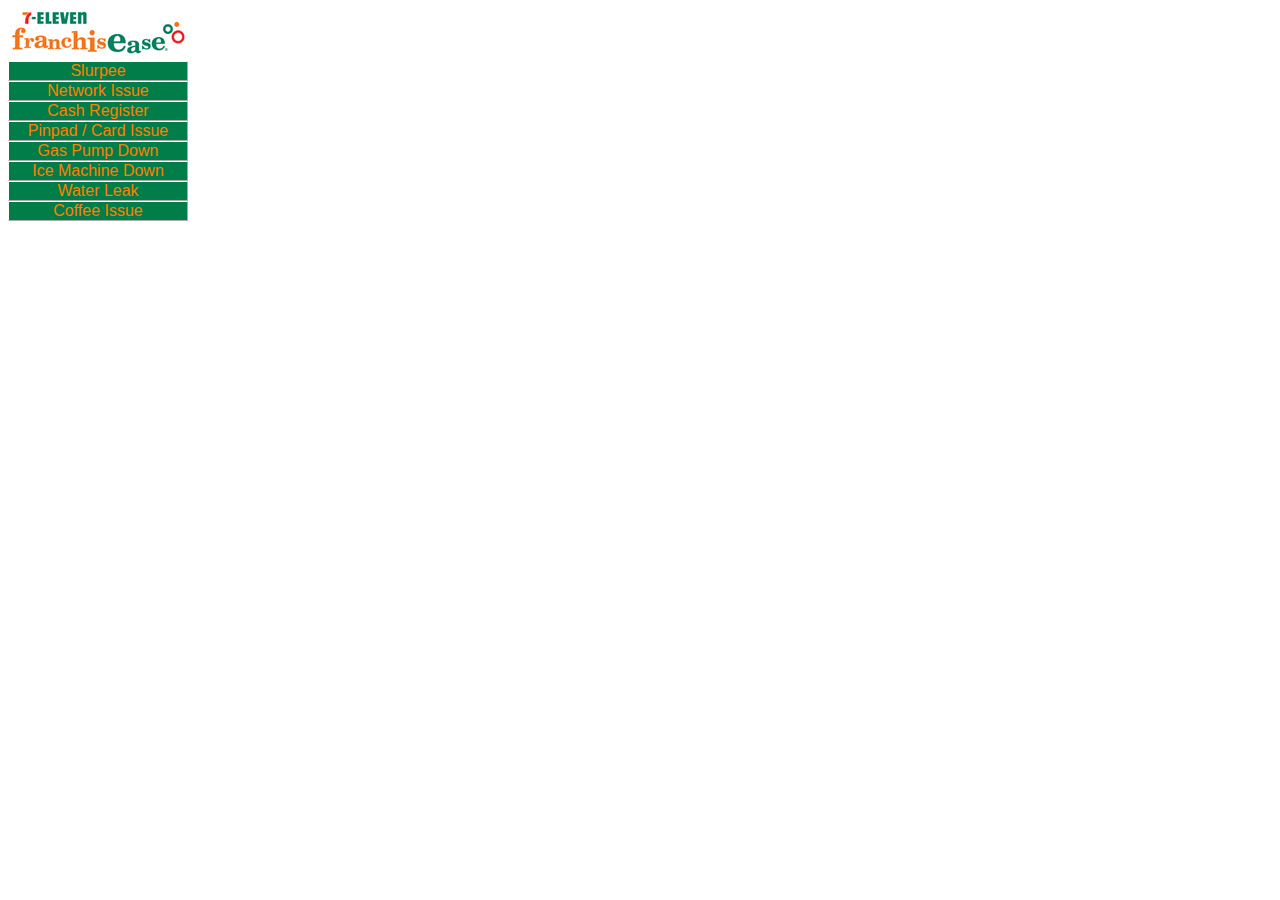
<file: 7-11.html>
<!DOCTYPE html>
<html>
<head>

</head>

<img src="./images/7-11franch.jpg" alt="HTML5 Icon" width="180" height="49">

<meta name="viewport" content="width=device-width, initial-scale=1.0, , shrink-to-fit=no" />
<link rel="stylesheet" type="text/css" href="tswnavbar.css" />

<!--
<form>
Store Number:<br>
  <input type="text" name="storenumber"><br>

</form>
-->

<div id="tswcssbuttons">
<ul>
<li><a href="javascript:slurpee()">Slurpee</a></li>
<li><a href="javascript:networkissue()">Network Issue</a></li>
<li><a href="javascript:cashregister()">Cash Register</a></li>
<li><a href="javascript:pinpad()">Pinpad / Card Issue</a></li>
<li><a href="javascript:gaspump()">Gas Pump Down</a></li>
<li><a href="javascript:loginErrExample()">Ice Machine Down</a></li>
<li><a href="javascript:loginErrExample()">Water Leak</a></li>
<li><a href="javascript:loginErrExample()">Coffee Issue</a></li>
</ul>


</div>

<script src="https://ajax.googleapis.com/ajax/libs/jquery/3.2.1/jquery.min.js"></script>

<script>
        function slurpee() {

		  var serviceKey = "25c7766eede1452ca427a2cd12a6d457";
          var date = new Date();
          customerName = "dhuggins@pagerduty.com";
          dedupKey = customerName + date.getMinutes() + date.getSeconds();

          var eventObject = '{ ' +
              ' "client_url": "https://www.7-eleven.com", ' +
              ' "service_key"\: "' + serviceKey + '", ' +
              ' "incident_key"\: "' + dedupKey + '", ' +
              ' "client"\: "7-Eleven Store Support", ' +
              ' "vendor"\: "7-Eleven Store Support", ' +
              ' "event_type"\: "trigger", ' +
              ' "contexts"\: [ ' +
              ' {  ' +
                  ' "src": "https://cdn.shopify.com/s/files/1/0194/1992/2496/products/Pink-Hero_2048x2048_93fd66c4-d1d3-4b8e-8953-3f5eb8d959c8_360x.jpg?v=1569443930", ' +
                  ' "alt": "Slurpee", ' +
                  ' "href": "https://s14.postimg.org/knuvhigz5/NRErrors2.png", ' +
                  ' "type": "image" ' +
              ' }, ' +
          '{ ' +
          ' "text": "Store ID", ' +
          '  "href": "https://www.7-eleven.com/locator", ' +
          '  "type": "link" ' +
          ' } ' +
          ' ], ' +
        ' "details": { ' +
          ' "body": "[Franchise Alert] Slurpee Machine Down" , ' +
          ' "Order Value": "$500", ' +
          ' "priority": "High", ' +
          ' "title": "[Franchise Alert] Slurpee Machine Down", ' +
          ' "event_id": "8125363154448140714", ' +
          ' "tags": "7-Eleven, slurpee, store", ' +
          ' "Customer": "'+ customerName + '" ' +
          ' }, ' +
        ' "description": "[Franchise Alert] Slurpee Machine Down" ' +
        '}'

        console.log(eventObject)

          $.ajax({
            method: "POST",
            url: "https://events.pagerduty.com/generic/2010-04-15/create_event.json",
            data: eventObject,
            success:function(resp){console.log(JSON.stringify(resp));}
          })
            .done(function( msg ) {
          });
		  window.prompt('Confirm Store ID.')
          alert('Slurpee Machine Down Reported .')
          return false;
        }
        </script>

<script>
        function networkissue() {

		  var serviceKey = "25c7766eede1452ca427a2cd12a6d457";
          var date = new Date();
          customerName = "dhuggins@pagerduty.com";
          dedupKey = customerName + date.getMinutes() + date.getSeconds();

          var eventObject = '{ ' +
              ' "client_url": "https://www.7-eleven.com", ' +
              ' "service_key"\: "' + serviceKey + '", ' +
              ' "incident_key"\: "' + dedupKey + '", ' +
              ' "client"\: "7-Eleven Store Support", ' +
              ' "vendor"\: "7-Eleven Store Support", ' +
              ' "event_type"\: "trigger", ' +
              ' "contexts"\: [ ' +
              ' {  ' +
                  ' "src": "https://darrenhuggins.github.io/images/7-eleven-scale.png", ' +
                  ' "alt": "Network", ' +
                  ' "href": "https://s14.postimg.org/knuvhigz5/NRErrors2.png", ' +
                  ' "type": "image" ' +
              ' }, ' +
          '{ ' +
          ' "text": "Store ID", ' +
          '  "href": "https://www.7-eleven.com/locator", ' +
          '  "type": "link" ' +
          ' } ' +
          ' ], ' +
        ' "details": { ' +
          ' "body": "[Franchise Alert] Network Issue" , ' +
          ' "Order Value": "$500", ' +
          ' "priority": "High", ' +
          ' "title": "[Franchise Alert] Network Issue", ' +
          ' "event_id": "8125363154448140714", ' +
          ' "tags": "7-Eleven, network, store", ' +
          ' "Customer": "'+ customerName + '" ' +
          ' }, ' +
        ' "description": "[Franchise Alert] Network Issue" ' +
        '}'

        console.log(eventObject)

          $.ajax({
            method: "POST",
            url: "https://events.pagerduty.com/generic/2010-04-15/create_event.json",
            data: eventObject,
            success:function(resp){console.log(JSON.stringify(resp));}
          })
            .done(function( msg ) {
          });
		  window.prompt('Confirm Store ID.')
          alert('Network Issue Reported .')
          return false;
        }
        </script>

		<script>
        function cashregister() {

          var serviceKey = "25c7766eede1452ca427a2cd12a6d457";
          var date = new Date();
          customerName = "dhuggins@pagerduty.com";
          dedupKey = customerName + date.getMinutes() + date.getSeconds();

          var eventObject = '{ ' +
              ' "client_url": "https://www.7-eleven.com", ' +
              ' "service_key"\: "' + serviceKey + '", ' +
              ' "incident_key"\: "' + dedupKey + '", ' +
              ' "client"\: "7-Eleven Store Support", ' +
              ' "vendor"\: "7-Eleven Store Support", ' +
              ' "event_type"\: "trigger", ' +
              ' "contexts"\: [ ' +
              ' {  ' +
                  ' "src": "https://www.7-eleven.com/sites/default/files/2018-09/transact-min.jpg", ' +
                  ' "alt": "register", ' +
                  ' "href": "https://s14.postimg.org/knuvhigz5/NRErrors2.png", ' +
                  ' "type": "image" ' +
              ' }, ' +
          '{ ' +
          ' "text": "Store ID", ' +
          '  "href": "https://www.7-eleven.com/locator", ' +
          '  "type": "link" ' +
          ' } ' +
          ' ], ' +
        ' "details": { ' +
          ' "body": "[Franchise Alert] Cash Register Down" , ' +
          ' "Order Value": "$500", ' +
          ' "priority": "High", ' +
          ' "title": "[Franchise Alert] Cash Register Down", ' +
          ' "event_id": "8125363154448140714", ' +
          ' "tags": "7-Eleven, slurpee, store", ' +
          ' "Customer": "'+ customerName + '" ' +
          ' }, ' +
        ' "description": "[Franchise Alert] Cash Register Down" ' +
        '}'

        console.log(eventObject)

          $.ajax({
            method: "POST",
            url: "https://events.pagerduty.com/generic/2010-04-15/create_event.json",
            data: eventObject,
            success:function(resp){console.log(JSON.stringify(resp));}
          })
            .done(function( msg ) {
          });

		  window.prompt('Confirm Store ID.')
          alert('Cash Register Down Reported .')
          return false;
        }
        </script>

		<script>
        function pinpad() {

          var serviceKey = "25c7766eede1452ca427a2cd12a6d457";
          var date = new Date();
          customerName = "dhuggins@pagerduty.com";
          dedupKey = customerName + date.getMinutes() + date.getSeconds();

          var eventObject = '{ ' +
              ' "client_url": "https://www.7-eleven.com", ' +
              ' "service_key"\: "' + serviceKey + '", ' +
              ' "incident_key"\: "' + dedupKey + '", ' +
              ' "client"\: "7-Eleven Store Support", ' +
              ' "vendor"\: "7-Eleven Store Support", ' +
              ' "event_type"\: "trigger", ' +
              ' "contexts"\: [ ' +
              ' {  ' +
                  ' "src": "https://www.7-eleven.com/sites/default/files/2018-09/transact-min.jpg", ' +
                  ' "alt": "register", ' +
                  ' "href": "https://s14.postimg.org/knuvhigz5/NRErrors2.png", ' +
                  ' "type": "image" ' +
              ' }, ' +
          '{ ' +
          ' "text": "Store ID", ' +
          '  "href": "https://www.7-eleven.com/locator", ' +
          '  "type": "link" ' +
          ' } ' +
          ' ], ' +
        ' "details": { ' +
          ' "body": "[Franchise Alert] Pinpad Issue" , ' +
          ' "Order Value": "$500", ' +
          ' "priority": "High", ' +
          ' "title": "[Franchise Alert] Pinpad Issue", ' +
          ' "event_id": "8125363154448140714", ' +
          ' "tags": "7-Eleven, slurpee, store", ' +
          ' "Customer": "'+ customerName + '" ' +
          ' }, ' +
        ' "description": "[Franchise Alert] Pinpad Issue" ' +
        '}'

        console.log(eventObject)

          $.ajax({
            method: "POST",
            url: "https://events.pagerduty.com/generic/2010-04-15/create_event.json",
            data: eventObject,
            success:function(resp){console.log(JSON.stringify(resp));}
          })
            .done(function( msg ) {
          });

          window.prompt('Confirm Store ID.')
		  alert('Pinpad Issue Reported. ')
          return false;

        }
        </script>

        <script>
            function gaspump() {

              var serviceKey = "25c7766eede1452ca427a2cd12a6d457";
              var date = new Date();
              customerName = "dhuggins@pagerduty.com";
              dedupKey = customerName + date.getMinutes() + date.getSeconds();

              var eventObject = '{ ' +
                  ' "client_url": "https://www.7-eleven.com", ' +
                  ' "service_key"\: "' + serviceKey + '", ' +
                  ' "incident_key"\: "' + dedupKey + '", ' +
                  ' "client"\: "7-Eleven Store Support", ' +
                  ' "vendor"\: "7-Eleven Store Support", ' +
                  ' "event_type"\: "trigger", ' +
                  ' "contexts"\: [ ' +
                  ' {  ' +
                      ' "src": "https://s3-media2.fl.yelpcdn.com/bphoto/mEqBIQ7m0bSTRRbsbYcrjw/o.jpg", ' +
                      ' "alt": "register", ' +
                      ' "href": "https://s14.postimg.org/knuvhigz5/NRErrors2.png", ' +
                      ' "type": "image" ' +
                  ' }, ' +
              '{ ' +
              ' "text": "Store ID", ' +
              '  "href": "https://www.7-eleven.com/locator", ' +
              '  "type": "link" ' +
              ' } ' +
              ' ], ' +
            ' "details": { ' +
              ' "body": "[Franchise Alert] Gas Pump Issue" , ' +
              ' "Order Value": "$500", ' +
              ' "priority": "High", ' +
              ' "title": "[Franchise Alert] Gas Pump Issue", ' +
              ' "event_id": "8125363154448140714", ' +
              ' "tags": "7-Eleven, Gas Pump, store", ' +
              ' "Customer": "'+ customerName + '" ' +
              ' }, ' +
            ' "description": "[Franchise Alert] Gas Pump Issue" ' +
            '}'

            console.log(eventObject)

              $.ajax({
                method: "POST",
                url: "https://events.pagerduty.com/generic/2010-04-15/create_event.json",
                data: eventObject,
                success:function(resp){console.log(JSON.stringify(resp));}
              })
                .done(function( msg ) {
              });

              window.prompt('Confirm Store ID.')
    		  alert('Gas Pump Issue Reported. ')
              return false;

            }
            </script>
</file>
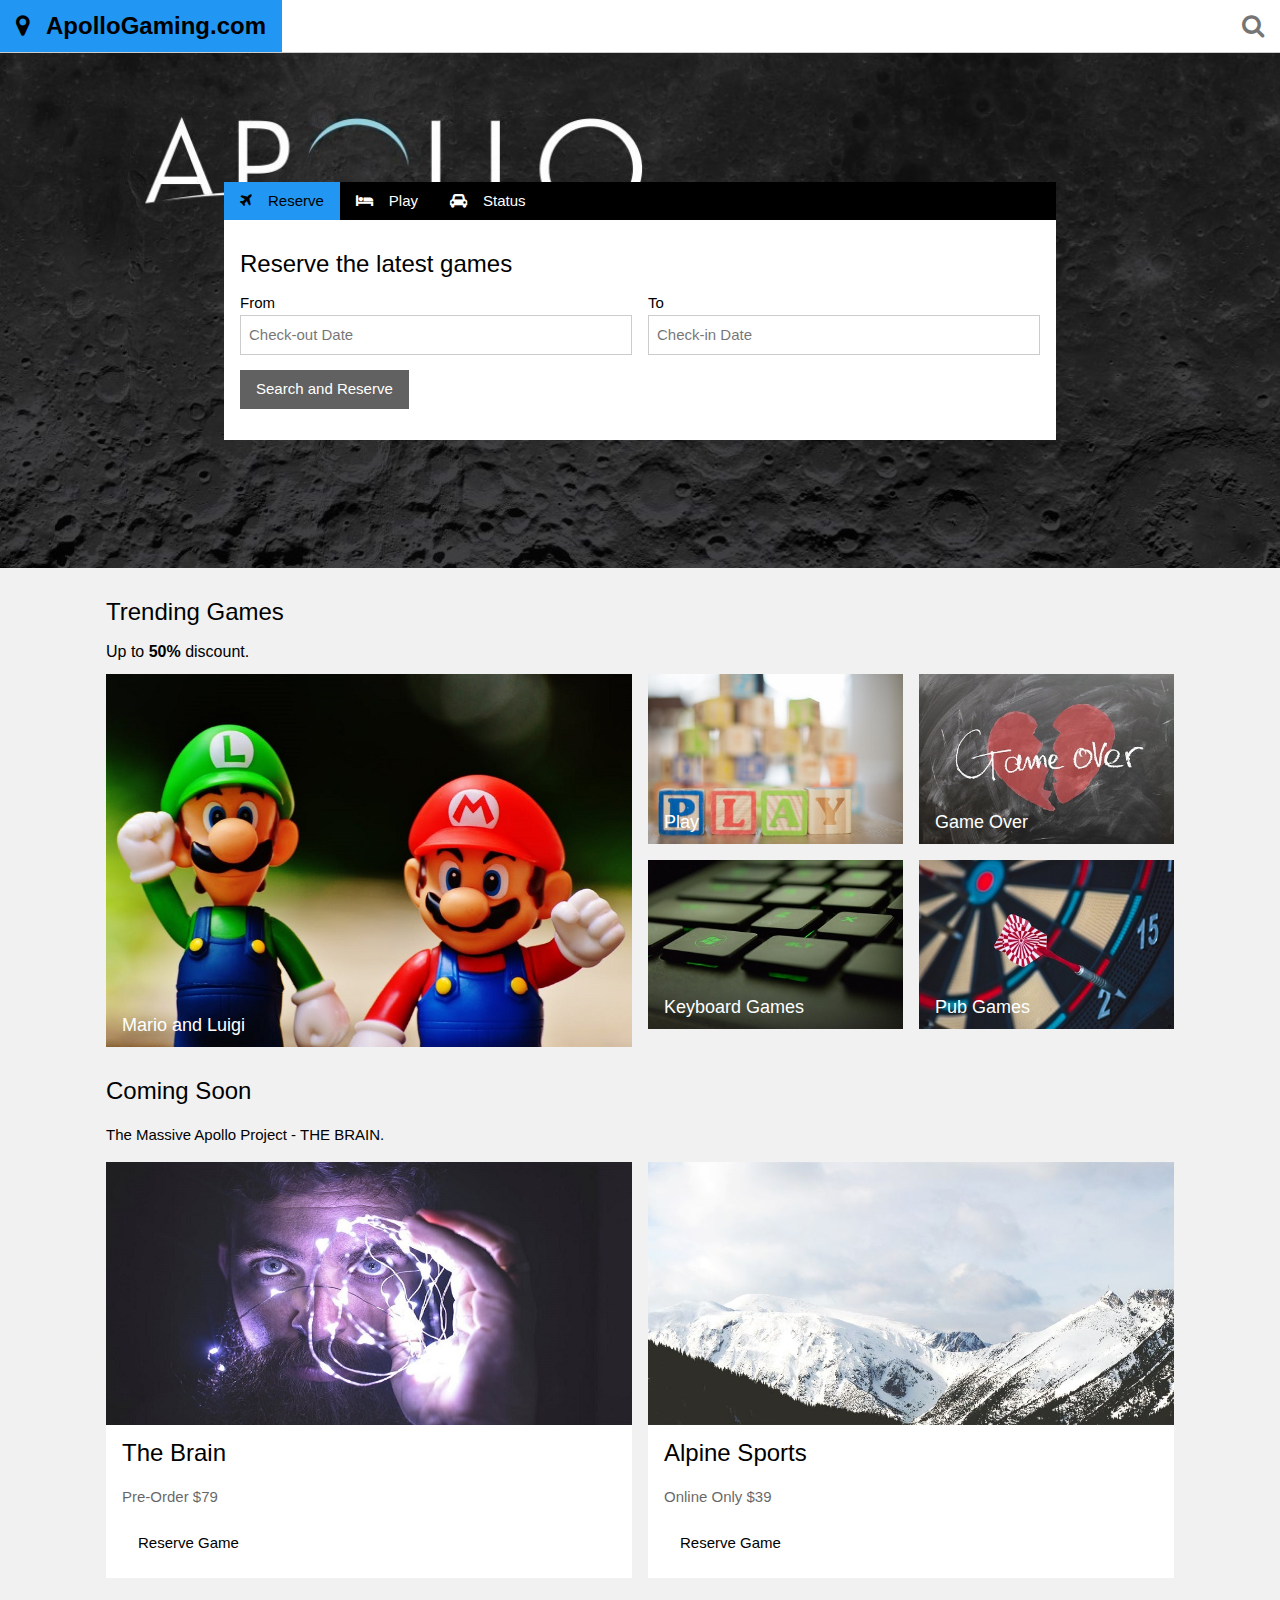
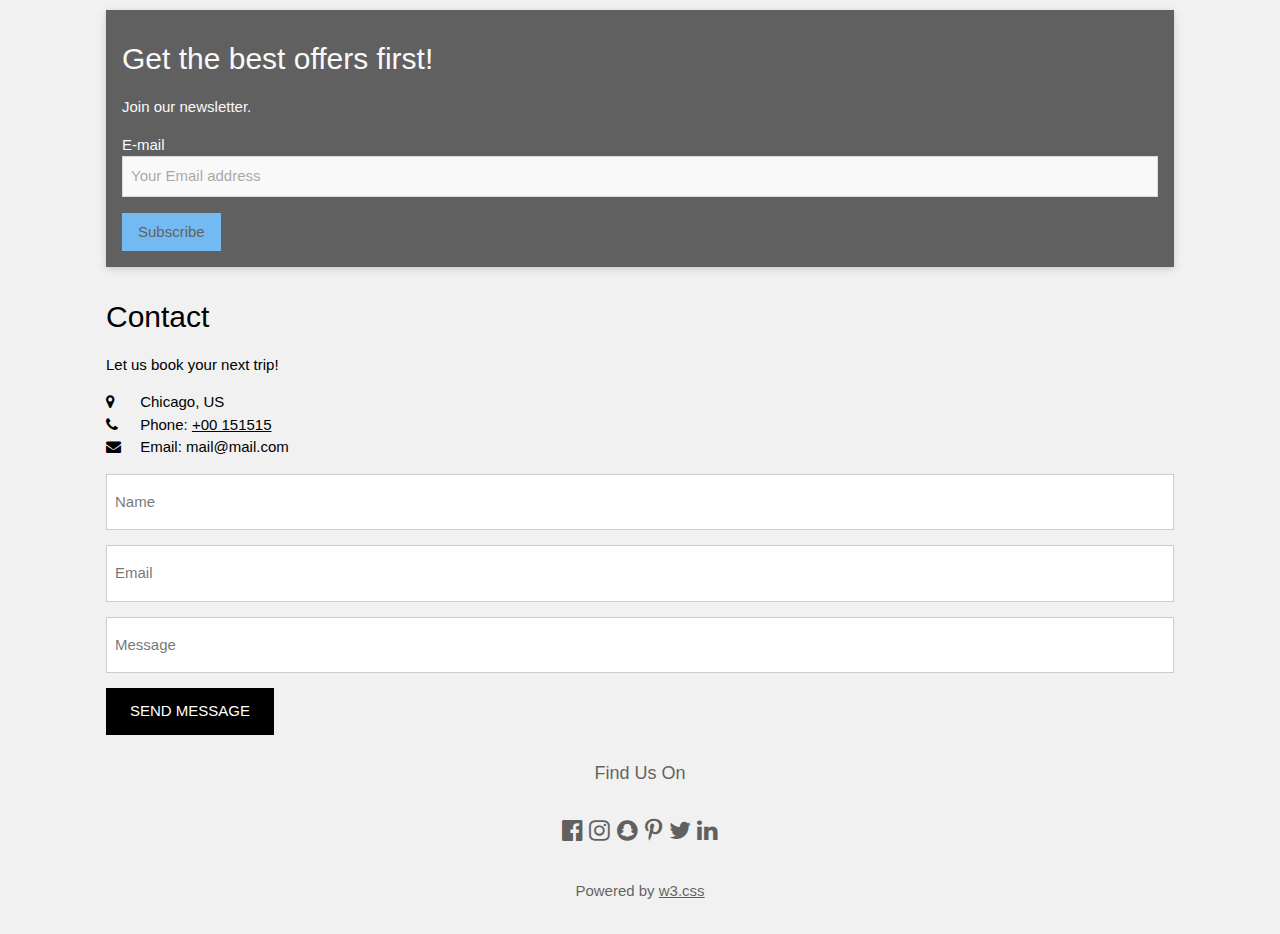
<file: apollo.htm>
<!DOCTYPE html>
<!-- saved from url=(0062)https://www.w3schools.com/w3css/tryw3css_templates_travel2.htm -->
<html class="gr__w3schools_com"><head><meta http-equiv="Content-Type" content="text/html; charset=UTF-8"><title>Apollo Gaming is the future</title>

<meta name="viewport" content="width=device-width, initial-scale=1">
<link rel="stylesheet" href="./Online_Travel_Site1_files/w3.css">
<link rel="stylesheet" href="./Online_Travel_Site1_files/css">
<!-- <link rel="stylesheet" href="./Online_Travel_Site1_files/font-awesome.min.css"> -->

<!-- PagerDuty Extras -->
<link rel="stylesheet" href="https://cdnjs.cloudflare.com/ajax/libs/font-awesome/4.7.0/css/font-awesome.min.css">
<link data-originalfavicon="/assets/favicon.png" href="https://d15pqkbmbgi02z.cloudfront.net/assets/favicon-ceec4a4213d9349d0d15165c65041772.png" id="favicon" rel="icon" type="image/png" />

<style>
body,h1,h2,h3,h4,h5,h6 {font-family: "Raleway", Arial, Helvetica, sans-serif}
.myLink {display: none}
</style>

<!--PagerDuty extras-->
<script src="https://ajax.googleapis.com/ajax/libs/jquery/3.2.1/jquery.min.js"></script>

</head><body class="w3-light-grey" data-gr-c-s-loaded="true">

<!-- Navigation Bar -->
<div class="w3-bar w3-white w3-border-bottom w3-xlarge">
  <a href="https://www.w3schools.com/w3css/tryw3css_templates_travel2.htm#" class="w3-bar-item w3-button w3-text-red w3-hover-red"><b><i class="fa fa-map-marker w3-margin-right"></i>ApolloGaming.com</b></a>
  <a href="https://www.w3schools.com/w3css/tryw3css_templates_travel2.htm#" class="w3-bar-item w3-button w3-right w3-hover-red w3-text-grey"><i class="fa fa-search"></i></a>
</div>

<!-- Header -->
<header class="w3-display-container w3-content w3-hide-small" style="max-width:1500px">
  <img class="w3-image" src="./Online_Travel_Site1_files/apollo.jpg" alt="Apollo" width="1400" height="600">
  <div class="w3-display-middle" style="width:65%">
    <div class="w3-bar w3-black">
      <button class="w3-bar-item w3-button tablink w3-red" onclick="openLink(event, &#39;Flight&#39;);"><i class="fa fa-plane w3-margin-right"></i>Reserve</button>
      <button class="w3-bar-item w3-button tablink" onclick="openLink(event, &#39;Hotel&#39;);"><i class="fa fa-bed w3-margin-right"></i>Play</button>
      <button class="w3-bar-item w3-button tablink" onclick="openLink(event, &#39;Car&#39;);"><i class="fa fa-car w3-margin-right"></i>Status</button>
    </div>

    <!-- Tabs -->
    <div id="Flight" class="w3-container w3-white w3-padding-16 myLink" style="display: block;">
      <h3>Reserve the latest games</h3>
      <div class="w3-row-padding" style="margin:0 -16px;">
        <div class="w3-half">
          <label>From</label>
          <input class="w3-input w3-border" type="text" placeholder="Check-out Date">
        </div>
        <div class="w3-half">
          <label>To</label>
          <input class="w3-input w3-border" type="text" placeholder="Check-in Date">
        </div>
      </div>
      <p><button class="w3-button w3-dark-grey" onclick="loginErrExample('Login');return(false);">Search and Reserve</button></p>
    </div>

    <div id="Hotel" class="w3-container w3-white w3-padding-16 myLink" style="display: none;">
      <h3>Play Online </h3>
      <p>Always available - always on or your money back!</p>
      <p><button class="w3-button w3-dark-grey" onclick="joinErrExample('Login');return(false);">Join Now</button></p>
    </div>

    <div id="Car" class="w3-container w3-white w3-padding-16 myLink" style="display: none;">
      <h3>Best car rental in the world!</h3>
      <p><span class="w3-tag w3-deep-orange">DISCOUNT!</span> Special offer if you book today: 25% off anywhere in the world with CarServiceRentalRUs</p>
      <input class="w3-input w3-border" type="text" placeholder="Pick-up point">
      <p><button class="w3-button w3-dark-grey">Search Availability</button></p>
    </div>
  </div>
</header>

<!-- Page content -->
<div class="w3-content" style="max-width:1100px;">

  <!-- Good offers -->
  <div class="w3-container w3-margin-top">
    <h3>Trending Games</h3>
    <h6>Up to <strong>50%</strong> discount.</h6>
  </div>
  <div class="w3-row-padding w3-text-white w3-large">
    <div class="w3-half w3-margin-bottom">
      <div class="w3-display-container">
        <img src="./Online_Travel_Site1_files/mario-luigi.jpg" alt="Mario and Luigi" style="width:100%">
        <span class="w3-display-bottomleft w3-padding">Mario and Luigi</span>
      </div>
    </div>
    <div class="w3-half">
      <div class="w3-row-padding" style="margin:0 -16px">
        <div class="w3-half w3-margin-bottom">
          <div class="w3-display-container">
            <img src="./Online_Travel_Site1_files/play.jpeg" alt="Play" style="width:100%">
            <span class="w3-display-bottomleft w3-padding">Play</span>
          </div>
        </div>
        <div class="w3-half w3-margin-bottom">
          <div class="w3-display-container">
            <img src="./Online_Travel_Site1_files/gameover.jpeg" alt="Game Over" style="width:100%">
            <span class="w3-display-bottomleft w3-padding">Game Over</span>
          </div>
        </div>
      </div>
      <div class="w3-row-padding" style="margin:0 -16px">
        <div class="w3-half w3-margin-bottom">
          <div class="w3-display-container">
            <img src="./Online_Travel_Site1_files/kb.jpeg" alt="Keyboard Games" style="width:100%">
            <span class="w3-display-bottomleft w3-padding">Keyboard Games</span>
          </div>
        </div>
        <div class="w3-half w3-margin-bottom">
          <div class="w3-display-container">
            <img src="./Online_Travel_Site1_files/darts.jpeg" alt="Darts" style="width:100%">
            <span class="w3-display-bottomleft w3-padding">Pub Games</span>
          </div>
        </div>
      </div>
    </div>
  </div>

  <!-- Explore Nature -->
  <div class="w3-container">
    <h3>Coming Soon</h3>
    <p>The Massive Apollo Project - THE BRAIN.</p>
  </div>
  <div class="w3-row-padding">
    <div class="w3-half w3-margin-bottom">
      <img src="./Online_Travel_Site1_files/brain.jpeg" alt="The Brain" style="width:100%">
      <div class="w3-container w3-white">
        <h3>The Brain</h3>
        <p class="w3-opacity">Pre-Order $79</p>
        <button class="w3-button w3-margin-bottom">Reserve Game</button>
      </div>
    </div>
    <div class="w3-half w3-margin-bottom">
      <img src="./Online_Travel_Site1_files/mountains2.jpg" alt="Alpine" style="width:100%">
      <div class="w3-container w3-white">
        <h3>Alpine Sports</h3>
        <p class="w3-opacity">Online Only $39</p>
        <button class="w3-button w3-margin-bottom">Reserve Game</button>
      </div>
    </div>
  </div>

  <!-- Newsletter -->
  <div class="w3-container">
    <div class="w3-panel w3-padding-16 w3-black w3-opacity w3-card w3-hover-opacity-off">
      <h2>Get the best offers first!</h2>
      <p>Join our newsletter.</p>
      <label>E-mail</label>
      <input class="w3-input w3-border" type="text" placeholder="Your Email address">
      <button type="button" class="w3-button w3-red w3-margin-top">Subscribe</button>
    </div>
  </div>

  <!-- Contact -->
  <div class="w3-container">
    <h2>Contact</h2>
    <p>Let us book your next trip!</p>
    <i class="fa fa-map-marker" style="width:30px"></i> Chicago, US<br>
    <i class="fa fa-phone" style="width:30px"></i> Phone: <a class="sw-phone" title="Call with Dialpad" target="_blank" href="https://dialpad.com/launch?phone=%2B00%20151515">+00 151515</a><br>
    <i class="fa fa-envelope" style="width:30px"> </i> Email: mail@mail.com<br>
    <form action="https://www.w3schools.com/action_page.php" target="_blank">
      <p><input class="w3-input w3-padding-16 w3-border" type="text" placeholder="Name" required="" name="Name"></p>
      <p><input class="w3-input w3-padding-16 w3-border" type="text" placeholder="Email" required="" name="Email"></p>
      <p><input class="w3-input w3-padding-16 w3-border" type="text" placeholder="Message" required="" name="Message"></p>
      <p><button class="w3-button w3-black w3-padding-large" type="submit">SEND MESSAGE</button></p>
    </form>
  </div>

<!-- End page content -->
</div>

<!-- Footer -->
<footer class="w3-container w3-center w3-opacity w3-margin-bottom">
  <h5>Find Us On</h5>
  <div class="w3-xlarge w3-padding-16">
    <i class="fa fa-facebook-official w3-hover-opacity"></i>
    <i class="fa fa-instagram w3-hover-opacity"></i>
    <i class="fa fa-snapchat w3-hover-opacity"></i>
    <i class="fa fa-pinterest-p w3-hover-opacity"></i>
    <i class="fa fa-twitter w3-hover-opacity"></i>
    <i class="fa fa-linkedin w3-hover-opacity"></i>
  </div>
  <p>Powered by <a href="https://www.w3schools.com/w3css/default.asp" target="_blank" class="w3-hover-text-green">w3.css</a></p>
</footer>

<script>
// Tabs
function openLink(evt, linkName) {
  var i, x, tablinks;
  x = document.getElementsByClassName("myLink");
  for (i = 0; i < x.length; i++) {
      x[i].style.display = "none";
  }
  tablinks = document.getElementsByClassName("tablink");
  for (i = 0; i < x.length; i++) {
      tablinks[i].className = tablinks[i].className.replace(" w3-red", "");
  }
  document.getElementById(linkName).style.display = "block";
  evt.currentTarget.className += " w3-red";
}
// Click on the first tablink on load
document.getElementsByClassName("tablink")[0].click();
</script>

<!--Pagerduty extras all from here-->
<script>
        function guid() {
          function s4() {
            return Math.floor((1 + Math.random()) * 0x10000)
              .toString(16)
              .substring(1);
          }
          return s4() + s4() + '-' + s4() + '-' + s4() + '-' +
            s4() + '-' + s4() + s4() + s4();
        }
        function getParameterByName(name, url) {
          if (!url) url = window.location.href;
          name = name.replace(/[\[\]]/g, "\\$&");
          var regex = new RegExp("[?&]" + name + "(=([^&#]*)|&|#|$)"),
              results = regex.exec(url);
          if (!results) return null;
          if (!results[2]) return '';
          return decodeURIComponent(results[2].replace(/\+/g, " "));
        }
        /*function updateResponsePanel()
        {
          var x = document.getElementById("checkoutError");
          x.style.display = "block";
          document.getElementById("checkoutButton").innerHTML = "Checkout";
        }*/
        function loginErrExample() {
            //alert('In loginErrExample');
          var serviceKey = getParameterByName('service_key');
          if (!serviceKey) serviceKey = "25c7766eede1452ca427a2cd12a6d457"; /*ML service key*/
         /* var x = document.getElementById("checkoutError");
          x.style.display = "none";
          document.getElementById("checkoutButton").innerHTML = "Working";*/
          //setTimeout(updateResponsePanel, 4000);
          /*var node = document.getElementById('cart-total'),
          orderValue = node.innerHTML
          node = document.getElementById('customer-name'),
          customerName = node.value*/
          //Deprecated guid()
          var date = new Date();
          customerName = "dhuggins@pagerduty.com";
          dedupKey = customerName + date.getMinutes() + date.getSeconds();
         // alert (customerName);
          var orderValue = '0';
          // Requires jQuery
          var eventObject = '{ ' +
              ' "client_url": "https://rpm.newrelic.com/accounts/1818495/applications/105833762", ' +
              ' "service_key"\: "' + serviceKey + '", ' +
              ' "incident_key"\: "' + dedupKey + '", ' +
              ' "client"\: "New Relic", ' +
              ' "vendor"\: "New Relic", ' +
              ' "event_type"\: "trigger", ' +
              ' "contexts"\: [ ' +
              ' {  ' +
                  ' "src": "https://docs.newrelic.com/sites/default/files/styles/inline_660px/public/thumbnails/image/transactions-ui-alert.png?itok=LgLy0yee", ' +
                  ' "alt": "Snapshot of metric", ' +
                  ' "href": "https://s14.postimg.org/knuvhigz5/NRErrors2.png", ' +
                  ' "type": "image" ' +
              ' }, ' +

              ' { ' +
              ' "text": "Conference URL (Zoom)", ' +
              ' "href": "https://pagerduty.zoom.us/j/5080555253", ' +
              ' "type": "link" ' +
              ' }, ' +

            '{' +
            '  "text": "Conference Dial (Zoom)",  ' +
            '  "href": "tel:+442036950088,,5080555253#",  ' +
            '  "type": "link"  ' +
            '},' +
          '{' +
            ' "text": "Monitor Status", ' +
            ' "href": "https://appp.datadoghq.com/monitors#72563?to_ts=1452282540000&group=host%3Aprod-web-xdb09&from_ts=1452281340000", ' +
            ' "type": "link" ' +
          '},' +
          '{ ' +
          ' "text": "Triggered Monitors", ' +
          '  "href": "https://rpm.newrelic.com/accounts/1818495/applications/105833762", ' +
          '  "type": "link" ' +
          ' } ' +
          ' ], ' +
        ' "details": { ' +
          ' "body": "[Critical] Unexpected server response detected on the Live Core Service, High Error rates <br/> Object Reference Not Set and ADO.NET Connection pool exceeded errors detected" , ' +
          ' "Order Value": ' + orderValue + ', ' +
          ' "priority": "High", ' +
          ' "title": "[Critical] Unexpected server response detected on the Live Core Service, High Error rates", ' +
          ' "event_id": "8125363154448140714", ' +
          ' "tags": "aws-prod, base, env:prod, host:farnsworth, monitor, pd_az:us-west-2c, production, xdb, xtradb", ' +
          ' "Customer": "'+ customerName + '" ' +
          ' }, ' +
        ' "description": "[Critical] Live Core Service Failure: unexpected server response" ' +
        '}'
       // alert('part 1 ' + eventObject);
        console.log(eventObject)

       // alert('Part 2 ' + eventObject);
        //    ' "Customer Name": ' + customerName + ', ' +
          //var settings = {
          //  "url": "https://events.pagerduty.com/generic/2010-04-15/create_event.json",
          //  "method": "POST",
          //  "data":  eventObject,
          //  "headers": {
          //    "Accept": "application/vnd.pagerduty+json;version=2",
          //    "Authorization": "Token token=25c7766eede1452ca427a2cd12a6d457",
          //  }
          //};
          //$.ajax(settings).done(function (response) {
          //  console.log(response);
          //  $("#responseText").text(JSON.stringify(response));
          //});
          //$.ajax({
          //  type: "POST",
          //  url: "https://events.pagerduty.com/generic/2010-04-15/create_event.json",
          //  data: eventObject,
          //  success: null,
          //  dataType: "json"
          //});
          $.ajax({
            method: "POST",
            url: "https://events.pagerduty.com/generic/2010-04-15/create_event.json",
            data: eventObject, 
            success:function(resp){console.log(JSON.stringify(resp));}
          })
            .done(function( msg ) {
             // alert( "Hello: " + msg );
          });

          alert('Error connecting to Apollo Gaming Core Services.')
          return false;
		 
        }
        </script>

<!--2nd Incident-->
<script>
        function guid() {
          function s4() {
            return Math.floor((1 + Math.random()) * 0x10000)
              .toString(16)
              .substring(1);
          }
          return s4() + s4() + '-' + s4() + '-' + s4() + '-' +
            s4() + '-' + s4() + s4() + s4();
        }
        function getParameterByName(name, url) {
          if (!url) url = window.location.href;
          name = name.replace(/[\[\]]/g, "\\$&");
          var regex = new RegExp("[?&]" + name + "(=([^&#]*)|&|#|$)"),
              results = regex.exec(url);
          if (!results) return null;
          if (!results[2]) return '';
          return decodeURIComponent(results[2].replace(/\+/g, " "));
        }
        /*function updateResponsePanel()
        {
          var x = document.getElementById("checkoutError");
          x.style.display = "block";
          document.getElementById("checkoutButton").innerHTML = "Checkout";
        }*/
        function joinErrExample() {
            //alert('In loginErrExample');
          var serviceKey = getParameterByName('service_key');
          if (!serviceKey) serviceKey = "8e700ffee976469b84620b98f631d23e"; /*ML service key*/
         /* var x = document.getElementById("checkoutError");
          x.style.display = "none";
          document.getElementById("checkoutButton").innerHTML = "Working";*/
          //setTimeout(updateResponsePanel, 4000);
          /*var node = document.getElementById('cart-total'),
          orderValue = node.innerHTML
          node = document.getElementById('customer-name'),
          customerName = node.value*/
          //Deprecated guid()
          var date = new Date();
          customerName = "dhuggins@pagerduty.com";
          dedupKey = customerName + date.getMinutes() + date.getSeconds();
         // alert (customerName);
          var orderValue = '0';
          // Requires jQuery
          var eventObject = '{ ' +
              ' "client_url": "https://rpm.newrelic.com/accounts/1818495/applications/105833762", ' +
              ' "service_key"\: "' + serviceKey + '", ' +
              ' "incident_key"\: "' + dedupKey + '", ' +
              ' "client"\: "New Relic", ' +
              ' "vendor"\: "New Relic", ' +
              ' "event_type"\: "trigger", ' +
              ' "contexts"\: [ ' +
              ' {  ' +
                  ' "src": "https://docs.newrelic.com/sites/default/files/styles/inline_660px/public/thumbnails/image/transactions-ui-alert.png?itok=LgLy0yee", ' +
                  ' "alt": "Snapshot of metric", ' +
                  ' "href": "https://s14.postimg.org/knuvhigz5/NRErrors2.png", ' +
                  ' "type": "image" ' +
              ' }, ' +

              ' { ' +
              ' "text": "Conference URL (Zoom)", ' +
              ' "href": "https://pagerduty.zoom.us/j/5080555253", ' +
              ' "type": "link" ' +
              ' }, ' +

            '{' +
            '  "text": "Conference Dial (Zoom)",  ' +
            '  "href": "tel:+442036950088,,5080555253#",  ' +
            '  "type": "link"  ' +
            '},' +
          '{' +
            ' "text": "Monitor Status", ' +
            ' "href": "https://appp.datadoghq.com/monitors#72563?to_ts=1452282540000&group=host%3Aprod-web-xdb09&from_ts=1452281340000", ' +
            ' "type": "link" ' +
          '},' +
          '{ ' +
          ' "text": "Triggered Monitors", ' +
          '  "href": "https://rpm.newrelic.com/accounts/1818495/applications/105833762", ' +
          '  "type": "link" ' +
          ' } ' +
          ' ], ' +
        ' "details": { ' +
          ' "body": "[Major] Unexpected database response detected on the Live Core Service, High Error rates <br/> Object Reference Not Set and ADO.NET Connection pool exceeded errors detected" , ' +
          ' "Order Value": ' + orderValue + ', ' +
          ' "priority": "High", ' +
          ' "title": "[Major] Unexpected database response detected on the Live Core Service, High Error rates", ' +
          ' "event_id": "8125363154448140714", ' +
          ' "tags": "aws-prod, base, env:prod, host:farnsworth, monitor, pd_az:us-west-2c, production, xdb, xtradb", ' +
          ' "Customer": "'+ customerName + '" ' +
          ' }, ' +
        ' "description": "[Major] Live Core Service Failure: unexpected database response" ' +
        '}'
       // alert('part 1 ' + eventObject);
        console.log(eventObject)

       // alert('Part 2 ' + eventObject);
        //    ' "Customer Name": ' + customerName + ', ' +
          //var settings = {
          //  "url": "https://events.pagerduty.com/generic/2010-04-15/create_event.json",
          //  "method": "POST",
          //  "data":  eventObject,
          //  "headers": {
          //    "Accept": "application/vnd.pagerduty+json;version=2",
          //    "Authorization": "Token token=25c7766eede1452ca427a2cd12a6d457",
          //  }
          //};
          //$.ajax(settings).done(function (response) {
          //  console.log(response);
          //  $("#responseText").text(JSON.stringify(response));
          //});
          //$.ajax({
          //  type: "POST",
          //  url: "https://events.pagerduty.com/generic/2010-04-15/create_event.json",
          //  data: eventObject,
          //  success: null,
          //  dataType: "json"
          //});
          $.ajax({
            method: "POST",
            url: "https://events.pagerduty.com/generic/2010-04-15/create_event.json",
            data: eventObject, 
            success:function(resp){console.log(JSON.stringify(resp));}
          })
            .done(function( msg ) {
             // alert( "Hello: " + msg );
          });

          alert('Error joining matchmaking server.')
          return false;
		  
		 
			//Test to trigger 2nd Incident
			
		  //end of added test
        }
        </script>


</body></html>
</file>
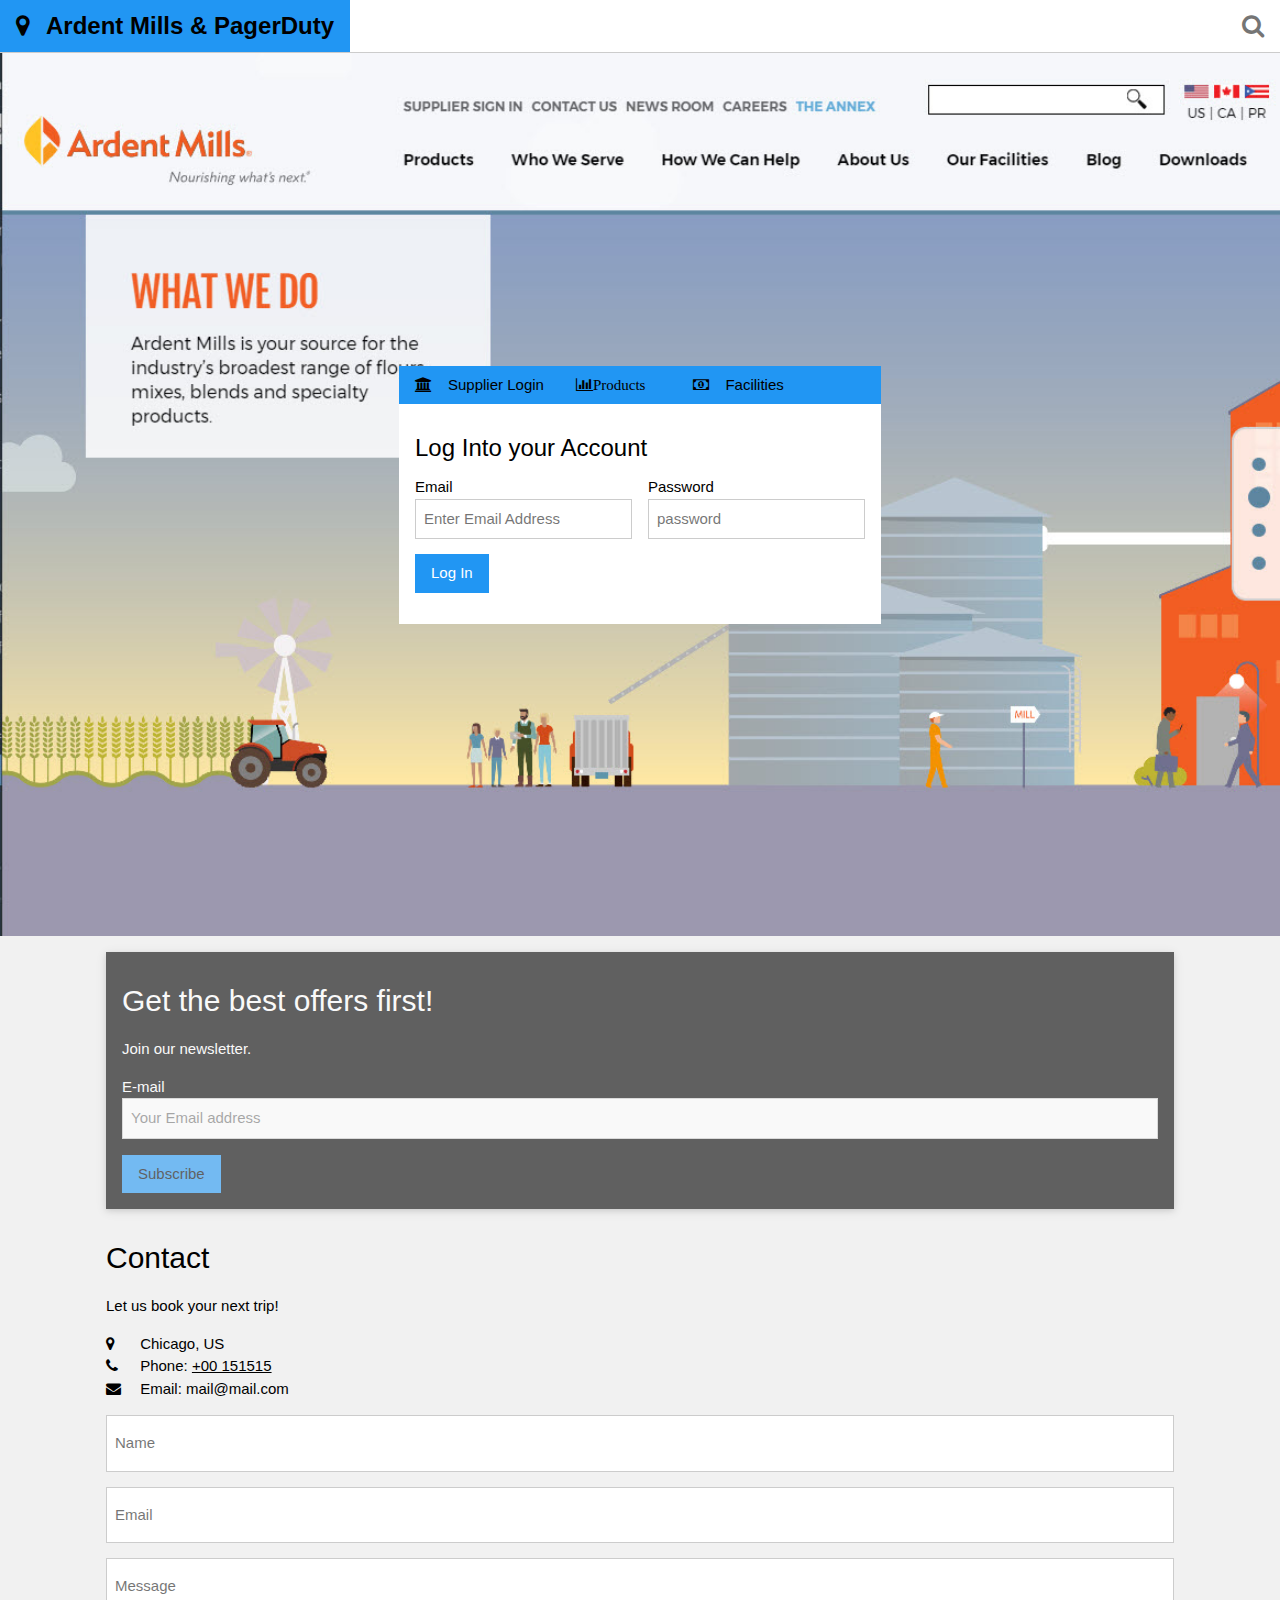
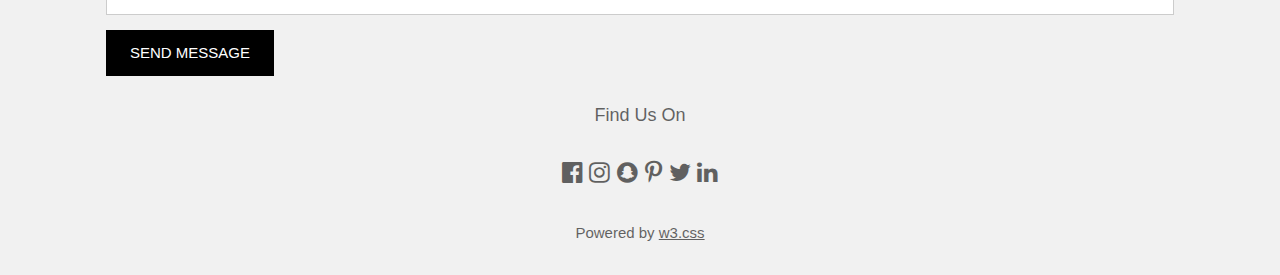
<file: ardent.htm>
<!DOCTYPE html>
<!-- saved from url=(0062)https://www.w3schools.com/w3css/tryw3css_templates_travel2.htm -->
<html class="gr__w3schools_com"><head><meta http-equiv="Content-Type" content="text/html; charset=UTF-8"><title>Ardent Mills Demo Site </title>

<meta name="viewport" content="width=device-width, initial-scale=1">
<link rel="stylesheet" href="./Online_Travel_Site1_files/w3.css">
<link rel="stylesheet" href="./Online_Travel_Site1_files/css">
<!-- <link rel="stylesheet" href="./Online_Travel_Site1_files/font-awesome.min.css"> -->

<!-- PagerDuty Extras -->
<link rel="stylesheet" href="https://cdnjs.cloudflare.com/ajax/libs/font-awesome/4.7.0/css/font-awesome.min.css">
<link data-originalfavicon="/assets/favicon.png" href="https://d15pqkbmbgi02z.cloudfront.net/assets/favicon-ceec4a4213d9349d0d15165c65041772.png" id="favicon" rel="icon" type="image/png" />

<style>
body,h1,h2,h3,h4,h5,h6 {font-family: "Raleway", Arial, Helvetica, sans-serif}
.myLink {display: none}
</style>

<!--PagerDuty extras-->
<script src="https://ajax.googleapis.com/ajax/libs/jquery/3.2.1/jquery.min.js"></script>

</head><body class="w3-light-grey" data-gr-c-s-loaded="true">

<!-- Navigation Bar -->
<div class="w3-bar w3-white w3-border-bottom w3-xlarge">
  <a href="https://www.w3schools.com/w3css/tryw3css_templates_travel2.htm#" class="w3-bar-item w3-button w3-text-red w3-hover-red"><b><i class="fa fa-map-marker w3-margin-right"></i>Ardent Mills & PagerDuty</b></a>
  <a href="https://www.w3schools.com/w3css/tryw3css_templates_travel2.htm#" class="w3-bar-item w3-button w3-right w3-hover-red w3-text-grey"><i class="fa fa-search"></i></a>
</div>

<!-- Header -->
<header class="w3-display-container w3-content w3-hide-small" style="max-width:1700px">
  <img class="w3-image" src="./images/ardent.jpg" alt="Ardent Mills" width="1700" height="700">
  <div class="w3-display-middle" style="width:40% height:60%">
    <div class="w3-bar w3-red">
      <button class="w3-bar-item w3-button tablink w3-red" onclick="openLink(event, &#39;Flight&#39;);"><i class="fa fa-university w3-margin-right"></i>Supplier Login</button>
      <button class="w3-bar-item w3-button tablink" onclick="openLink(event, &#39;Hotel&#39;);"><i class="fa fa-bar-chart w3-margin-right">Products</i></button>
      <button class="w3-bar-item w3-button tablink" onclick="openLink(event, &#39;Car&#39;);"><i class="fa fa-money w3-margin-right"></i>Facilities</button>
    </div>

    <!-- Tabs -->
    <div id="Flight" class="w3-container w3-white w3-padding-16 myLink" style="display: block;">
      <h3>Log Into your Account</h3>
      <div class="w3-row-padding" style="margin:0 -16px;">
        <div class="w3-half">
          <label>Email</label>
          <input class="w3-input w3-border" type="text" placeholder="Enter Email Address">
        </div>
        <div class="w3-half">
          <label>Password </label>
          <input class="w3-input w3-border" type="text" placeholder="password">
        </div>
      </div>
      <p><button class="w3-button w3-blue" onclick="loginErrExample('Login');return(false);">Log In</button></p>
    </div>

    <div id="Hotel" class="w3-container w3-white w3-padding-16 myLink" style="display: none;">
      <p>Ardent Mills is North America’s leading flour supplier and grain innovator. <br> With more than 35 community flour mills and mixing <br>facilities throughout the U.S., Canada and Puerto Rico </p>
      <p><button class="w3-button w3-blue" onclick="joinErrExample('Login');return(false);">Product Search</button></p>
    </div>

    <div id="Car" class="w3-container w3-white w3-padding-16 myLink" style="display: none;">
      <h3>Best leasing in the world!</h3>
      <p><span class="w3-tag w3-deep-orange">DISCOUNT!</span> Special offer if you book today!</p>
      <input class="w3-input w3-border" type="text" placeholder="Pick-up point">
      <p><button class="w3-button w3-dark-grey">Search Options</button></p>
    </div>
  </div>
</header>

<!-- Page content -->
<div class="w3-content" style="max-width:1100px;">


  <!-- Newsletter -->
  <div class="w3-container">
    <div class="w3-panel w3-padding-16 w3-black w3-opacity w3-card w3-hover-opacity-off">
      <h2>Get the best offers first!</h2>
      <p>Join our newsletter.</p>
      <label>E-mail</label>
      <input class="w3-input w3-border" type="text" placeholder="Your Email address">
      <button type="button" class="w3-button w3-red w3-margin-top">Subscribe</button>
    </div>
  </div>

  <!-- Contact -->
  <div class="w3-container">
    <h2>Contact</h2>
    <p>Let us book your next trip!</p>
    <i class="fa fa-map-marker" style="width:30px"></i> Chicago, US<br>
    <i class="fa fa-phone" style="width:30px"></i> Phone: <a class="sw-phone" title="Call with Dialpad" target="_blank" href="https://dialpad.com/launch?phone=%2B00%20151515">+00 151515</a><br>
    <i class="fa fa-envelope" style="width:30px"> </i> Email: mail@mail.com<br>
    <form action="https://www.w3schools.com/action_page.php" target="_blank">
      <p><input class="w3-input w3-padding-16 w3-border" type="text" placeholder="Name" required="" name="Name"></p>
      <p><input class="w3-input w3-padding-16 w3-border" type="text" placeholder="Email" required="" name="Email"></p>
      <p><input class="w3-input w3-padding-16 w3-border" type="text" placeholder="Message" required="" name="Message"></p>
      <p><button class="w3-button w3-black w3-padding-large" type="submit">SEND MESSAGE</button></p>
    </form>
  </div>

<!-- End page content -->
</div>

<!-- Footer -->
<footer class="w3-container w3-center w3-opacity w3-margin-bottom">
  <h5>Find Us On</h5>
  <div class="w3-xlarge w3-padding-16">
    <i class="fa fa-facebook-official w3-hover-opacity"></i>
    <i class="fa fa-instagram w3-hover-opacity"></i>
    <i class="fa fa-snapchat w3-hover-opacity"></i>
    <i class="fa fa-pinterest-p w3-hover-opacity"></i>
    <i class="fa fa-twitter w3-hover-opacity"></i>
    <i class="fa fa-linkedin w3-hover-opacity"></i>
  </div>
  <p>Powered by <a href="https://www.w3schools.com/w3css/default.asp" target="_blank" class="w3-hover-text-green">w3.css</a></p>
</footer>

<script>
// Tabs
function openLink(evt, linkName) {
  var i, x, tablinks;
  x = document.getElementsByClassName("myLink");
  for (i = 0; i < x.length; i++) {
      x[i].style.display = "none";
  }
  tablinks = document.getElementsByClassName("tablink");
  for (i = 0; i < x.length; i++) {
      tablinks[i].className = tablinks[i].className.replace(" w3-red", "");
  }
  document.getElementById(linkName).style.display = "block";
  evt.currentTarget.className += " w3-red";
}
// Click on the first tablink on load
document.getElementsByClassName("tablink")[0].click();
</script>

<!--Pagerduty extras all from here-->
<script>
        function guid() {
          function s4() {
            return Math.floor((1 + Math.random()) * 0x10000)
              .toString(16)
              .substring(1);
          }
          return s4() + s4() + '-' + s4() + '-' + s4() + '-' +
            s4() + '-' + s4() + s4() + s4();
        }
        function getParameterByName(name, url) {
          if (!url) url = window.location.href;
          name = name.replace(/[\[\]]/g, "\\$&");
          var regex = new RegExp("[?&]" + name + "(=([^&#]*)|&|#|$)"),
              results = regex.exec(url);
          if (!results) return null;
          if (!results[2]) return '';
          return decodeURIComponent(results[2].replace(/\+/g, " "));
        }
        /*function updateResponsePanel()
        {
          var x = document.getElementById("checkoutError");
          x.style.display = "block";
          document.getElementById("checkoutButton").innerHTML = "Checkout";
        }*/
        function loginErrExample() {
            //alert('In loginErrExample');
          var serviceKey = getParameterByName('service_key');
          if (!serviceKey) serviceKey = "25c7766eede1452ca427a2cd12a6d457"; /*ML service key*/
         /* var x = document.getElementById("checkoutError");
          x.style.display = "none";
          document.getElementById("checkoutButton").innerHTML = "Working";*/
          //setTimeout(updateResponsePanel, 4000);
          /*var node = document.getElementById('cart-total'),
          orderValue = node.innerHTML
          node = document.getElementById('customer-name'),
          customerName = node.value*/
          //Deprecated guid()
          var date = new Date();
          customerName = "dhuggins@pagerduty.com";
          dedupKey = customerName + date.getMinutes() + date.getSeconds();
         // alert (customerName);
          var orderValue = '0';
          // Requires jQuery
          var eventObject = '{ ' +
              ' "client_url": "https://rpm.newrelic.com/accounts/1818495/applications/105833762", ' +
              ' "service_key"\: "' + serviceKey + '", ' +
              ' "incident_key"\: "' + dedupKey + '", ' +
              ' "client"\: "New Relic", ' +
              ' "vendor"\: "New Relic", ' +
              ' "event_type"\: "trigger", ' +
              ' "contexts"\: [ ' +
              ' {  ' +
                  ' "src": "https://docs.newrelic.com/sites/default/files/styles/inline_660px/public/thumbnails/image/transactions-ui-alert.png?itok=LgLy0yee", ' +
                  ' "alt": "Snapshot of metric", ' +
                  ' "href": "https://s14.postimg.org/knuvhigz5/NRErrors2.png", ' +
                  ' "type": "image" ' +
              ' }, ' +

              ' { ' +
              ' "text": "Ardent Mills Status Dashboard", ' +
              ' "href": "https://pdt-huggins.pagerduty.com/status-dashboard", ' +
              ' "type": "link" ' +
              ' }, ' +

            
          '{' +
            ' "text": "PagerDuty Postmortem", ' +
            ' "href": "https://pdt-huggins.pagerduty.com/postmortems/15b29bd8-81ce-48dc-8104-31117484df88", ' +
            ' "type": "link" ' +
          '},' +
          '{ ' +
          ' "text": "Triggered Monitors", ' +
          '  "href": "https://rpm.newrelic.com/accounts/1818495/applications/105833762", ' +
          '  "type": "link" ' +
          ' } ' +
          ' ], ' +
        ' "details": { ' +
          ' "body": "[Critical] Unexpected server response detected on the Ardent Mills Core Service, High Error rates <br/> Object Reference Not Set and ADO.NET Connection pool exceeded errors detected" , ' +
          ' "Order Value": ' + orderValue + ', ' +
          ' "priority": "High", ' +
          ' "title": "[Critical] Unexpected server response detected on the Ardent Mills Core Service, High Error rates", ' +
          ' "event_id": "8125363154448140714", ' +
          ' "tags": "aws-prod, base, env:prod, host:farnsworth, monitor, pd_az:us-west-2c, production, xdb, xtradb", ' +
          ' "Customer": "'+ customerName + '" ' +
          ' }, ' +
        ' "description": "[Critical] Ardent Mills Core Service Failure: unexpected server response" ' +
        '}'
       // alert('part 1 ' + eventObject);
        console.log(eventObject)

       // alert('Part 2 ' + eventObject);
        //    ' "Customer Name": ' + customerName + ', ' +
          //var settings = {
          //  "url": "https://events.pagerduty.com/generic/2010-04-15/create_event.json",
          //  "method": "POST",
          //  "data":  eventObject,
          //  "headers": {
          //    "Accept": "application/vnd.pagerduty+json;version=2",
          //    "Authorization": "Token token=25c7766eede1452ca427a2cd12a6d457",
          //  }
          //};
          //$.ajax(settings).done(function (response) {
          //  console.log(response);
          //  $("#responseText").text(JSON.stringify(response));
          //});
          //$.ajax({
          //  type: "POST",
          //  url: "https://events.pagerduty.com/generic/2010-04-15/create_event.json",
          //  data: eventObject,
          //  success: null,
          //  dataType: "json"
          //});
          $.ajax({
            method: "POST",
            url: "https://events.pagerduty.com/generic/2010-04-15/create_event.json",
            data: eventObject,
            success:function(resp){console.log(JSON.stringify(resp));}
          })
            .done(function( msg ) {
             // alert( "Hello: " + msg );
          });

          alert('Error logging into Ardent Mills Core Services.')
          return false;

        }
        </script>

<!--2nd Incident-->
<script>
        function guid() {
          function s4() {
            return Math.floor((1 + Math.random()) * 0x10000)
              .toString(16)
              .substring(1);
          }
          return s4() + s4() + '-' + s4() + '-' + s4() + '-' +
            s4() + '-' + s4() + s4() + s4();
        }
        function getParameterByName(name, url) {
          if (!url) url = window.location.href;
          name = name.replace(/[\[\]]/g, "\\$&");
          var regex = new RegExp("[?&]" + name + "(=([^&#]*)|&|#|$)"),
              results = regex.exec(url);
          if (!results) return null;
          if (!results[2]) return '';
          return decodeURIComponent(results[2].replace(/\+/g, " "));
        }
        /*function updateResponsePanel()
        {
          var x = document.getElementById("checkoutError");
          x.style.display = "block";
          document.getElementById("checkoutButton").innerHTML = "Checkout";
        }*/
        function joinErrExample() {
            //alert('In loginErrExample');
          var serviceKey = getParameterByName('service_key');
          if (!serviceKey) serviceKey = "8e700ffee976469b84620b98f631d23e"; /*ML service key*/
         /* var x = document.getElementById("checkoutError");
          x.style.display = "none";
          document.getElementById("checkoutButton").innerHTML = "Working";*/
          //setTimeout(updateResponsePanel, 4000);
          /*var node = document.getElementById('cart-total'),
          orderValue = node.innerHTML
          node = document.getElementById('customer-name'),
          customerName = node.value*/
          //Deprecated guid()
          var date = new Date();
          customerName = "dhuggins@pagerduty.com";
          dedupKey = customerName + date.getMinutes() + date.getSeconds();
         // alert (customerName);
          var orderValue = '0';
          // Requires jQuery
          var eventObject = '{ ' +
              ' "client_url": "https://rpm.newrelic.com/accounts/1818495/applications/105833762", ' +
              ' "service_key"\: "' + serviceKey + '", ' +
              ' "incident_key"\: "' + dedupKey + '", ' +
              ' "client"\: "New Relic", ' +
              ' "vendor"\: "New Relic", ' +
              ' "event_type"\: "trigger", ' +
              ' "contexts"\: [ ' +
              ' {  ' +
                  ' "src": "https://docs.newrelic.com/sites/default/files/styles/inline_660px/public/thumbnails/image/transactions-ui-alert.png?itok=LgLy0yee", ' +
				  ' "alt": "Snapshot of metric", ' +
                  ' "href": "https://s14.postimg.org/knuvhigz5/NRErrors2.png", ' +
                  ' "type": "image" ' +
              ' }, ' +

              ' { ' +
              ' "text": "Ardent Mills Status Page", ' +
              ' "href": "https://pdt-huggins.pagerduty.com/status-dashboard", ' +
              ' "type": "link" ' +
              ' }, ' +

          '{' +
            ' "text": "PagerDuty Postmortem", ' +
            ' "href": "https://pdt-huggins.pagerduty.com/postmortems/15b29bd8-81ce-48dc-8104-31117484df88", ' +
            ' "type": "link" ' +
          '},' +
          '{ ' +
          ' "text": "Triggered Monitors", ' +
          '  "href": "https://rpm.newrelic.com/accounts/1818495/applications/105833762", ' +
          '  "type": "link" ' +
          ' } ' +
          ' ], ' +
        ' "details": { ' +
          ' "body": "[Major] Unexpected database response detected on the Ardent Mills Core Service, High Error rates <br/> Object Reference Not Set and ADO.NET Connection pool exceeded errors detected" , ' +
          ' "Order Value": ' + orderValue + ', ' +
          ' "priority": "High", ' +
          ' "title": "[Major] Unexpected database response detected on the Ardent Mills Core Service, High Error rates", ' +
          ' "event_id": "8125363154448140714", ' +
          ' "tags": "aws-prod, base, env:prod, host:farnsworth, monitor, pd_az:us-west-2c, production, xdb, xtradb", ' +
          ' "Customer": "'+ customerName + '" ' +
          ' }, ' +
        ' "description": "[Major] Ardent Mills Core Service Failure: unexpected database response" ' +
        '}'
       // alert('part 1 ' + eventObject);
        console.log(eventObject)

       // alert('Part 2 ' + eventObject);
        //    ' "Customer Name": ' + customerName + ', ' +
          //var settings = {
          //  "url": "https://events.pagerduty.com/generic/2010-04-15/create_event.json",
          //  "method": "POST",
          //  "data":  eventObject,
          //  "headers": {
          //    "Accept": "application/vnd.pagerduty+json;version=2",
          //    "Authorization": "Token token=25c7766eede1452ca427a2cd12a6d457",
          //  }
          //};
          //$.ajax(settings).done(function (response) {
          //  console.log(response);
          //  $("#responseText").text(JSON.stringify(response));
          //});
          //$.ajax({
          //  type: "POST",
          //  url: "https://events.pagerduty.com/generic/2010-04-15/create_event.json",
          //  data: eventObject,
          //  success: null,
          //  dataType: "json"
          //});
          $.ajax({
            method: "POST",
            url: "https://events.pagerduty.com/generic/2010-04-15/create_event.json",
            data: eventObject,
            success:function(resp){console.log(JSON.stringify(resp));}
          })
            .done(function( msg ) {
             // alert( "Hello: " + msg );
          });

          alert('Error connecting to Ardent Mills Investments database. Please call the Support Desk on +1 817-440-3544')
          return false;


			//Test to trigger 2nd Incident

		  //end of added test
        }
        </script>


</body></html>
</file>
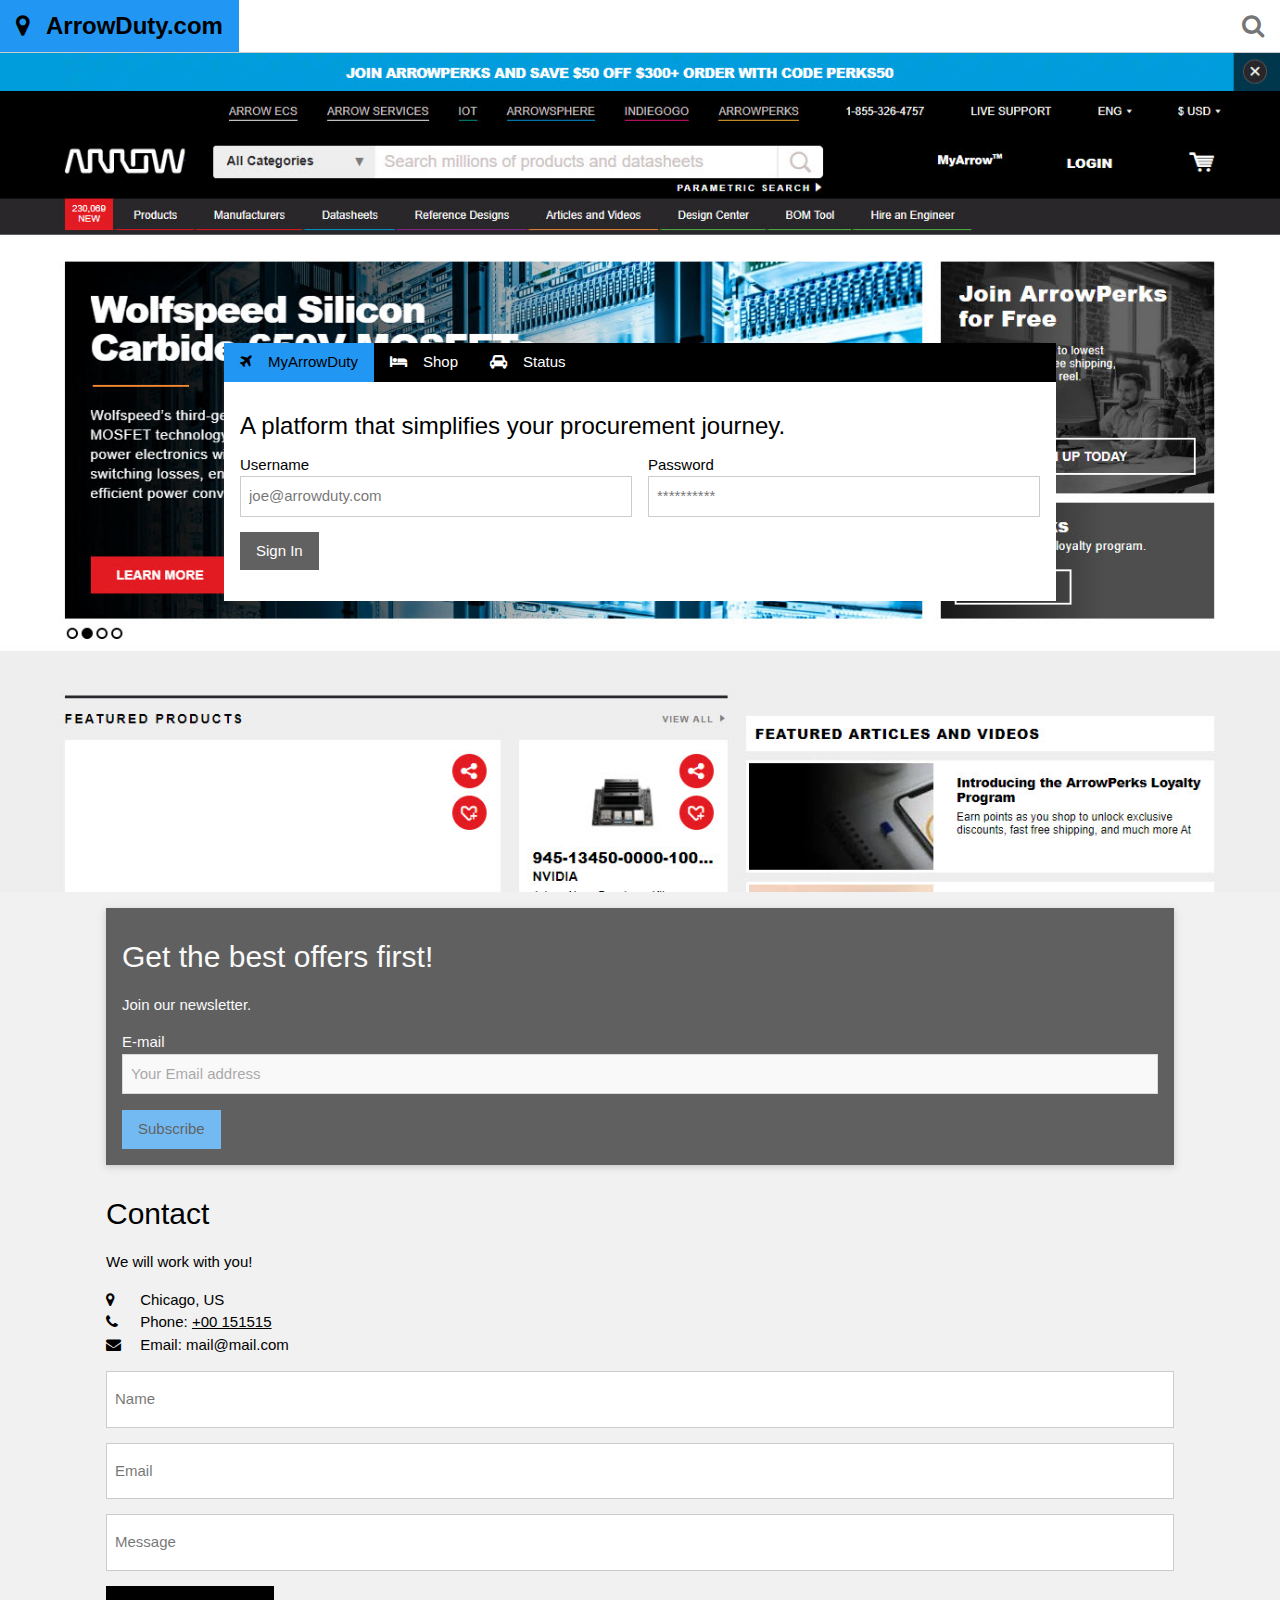
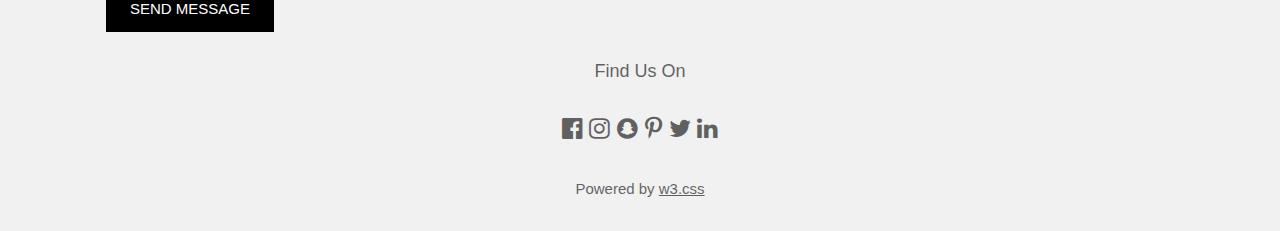
<file: arrow.htm>
<!DOCTYPE html>
<!-- saved from url=(0062)https://www.w3schools.com/w3css/tryw3css_templates_travel2.htm -->
<html class="gr__w3schools_com"><head><meta http-equiv="Content-Type" content="text/html; charset=UTF-8"><title>Electronic Components Online</title>

<meta name="viewport" content="width=device-width, initial-scale=1">
<link rel="stylesheet" href="./Online_Travel_Site1_files/w3.css">
<link rel="stylesheet" href="./Online_Travel_Site1_files/css">
<!-- <link rel="stylesheet" href="./Online_Travel_Site1_files/font-awesome.min.css"> -->

<!-- PagerDuty Extras -->
<link rel="stylesheet" href="https://cdnjs.cloudflare.com/ajax/libs/font-awesome/4.7.0/css/font-awesome.min.css">
<link data-originalfavicon="/assets/favicon.png" href="https://d15pqkbmbgi02z.cloudfront.net/assets/favicon-ceec4a4213d9349d0d15165c65041772.png" id="favicon" rel="icon" type="image/png" />

<style>
body,h1,h2,h3,h4,h5,h6 {font-family: "Raleway", Arial, Helvetica, sans-serif}
.myLink {display: none}
</style>

<!--PagerDuty extras-->
<script src="https://ajax.googleapis.com/ajax/libs/jquery/3.2.1/jquery.min.js"></script>

</head><body class="w3-light-grey" data-gr-c-s-loaded="true">

<!-- Navigation Bar -->
<div class="w3-bar w3-white w3-border-bottom w3-xlarge">
  <a href="https://www.w3schools.com/w3css/tryw3css_templates_travel2.htm#" class="w3-bar-item w3-button w3-text-red w3-hover-red"><b><i class="fa fa-map-marker w3-margin-right"></i>ArrowDuty.com</b></a>
  <a href="https://www.w3schools.com/w3css/tryw3css_templates_travel2.htm#" class="w3-bar-item w3-button w3-right w3-hover-red w3-text-grey"><i class="fa fa-search"></i></a>
</div>

<!-- Header -->
<header class="w3-display-container w3-content w3-hide-small" style="max-width:1500px">
  <img class="w3-image" src="./images/arrow.jpg" alt="Arrow" width="1400" height="600">
  <div class="w3-display-middle" style="width:65%">
    <div class="w3-bar w3-black">
      <button class="w3-bar-item w3-button tablink w3-red" onclick="openLink(event, &#39;Flight&#39;);"><i class="fa fa-plane w3-margin-right"></i>MyArrowDuty</button>
      <button class="w3-bar-item w3-button tablink" onclick="openLink(event, &#39;Hotel&#39;);"><i class="fa fa-bed w3-margin-right"></i>Shop</button>
      <button class="w3-bar-item w3-button tablink" onclick="openLink(event, &#39;Car&#39;);"><i class="fa fa-car w3-margin-right"></i>Status</button>
    </div>

    <!-- Tabs -->
    <div id="Flight" class="w3-container w3-white w3-padding-16 myLink" style="display: block;">
      <h3>A platform that simplifies your procurement journey.</h3>
      <div class="w3-row-padding" style="margin:0 -16px;">
        <div class="w3-half">
          <label>Username</label>
          <input class="w3-input w3-border" type="text" placeholder="joe@arrowduty.com">
        </div>
        <div class="w3-half">
          <label>Password</label>
          <input class="w3-input w3-border" type="text" placeholder="**********">
        </div>
      </div>
      <p><button class="w3-button w3-dark-grey" onclick="loginErrExample('Login');return(false);">Sign In</button></p>
    </div>

    <div id="Hotel" class="w3-container w3-white w3-padding-16 myLink" style="display: none;">
      <h3>Shop Online </h3>
      <p>Always available - always on or your money back!</p>
      <p><button class="w3-button w3-dark-grey" onclick="joinErrExample('Login');return(false);">Shop Now</button></p>
    </div>

    <div id="Car" class="w3-container w3-white w3-padding-16 myLink" style="display: none;">
      <h3>Best car rental in the world!</h3>
      <p><span class="w3-tag w3-deep-orange">DISCOUNT!</span> Special offer if you book today: 25% off anywhere in the world with CarServiceRentalRUs</p>
      <input class="w3-input w3-border" type="text" placeholder="Pick-up point">
      <p><button class="w3-button w3-dark-grey">Search Availability</button></p>
    </div>
  </div>
</header>

<!-- Page content -->
<div class="w3-content" style="max-width:1100px;">

  <!-- Newsletter -->
  <div class="w3-container">
    <div class="w3-panel w3-padding-16 w3-black w3-opacity w3-card w3-hover-opacity-off">
      <h2>Get the best offers first!</h2>
      <p>Join our newsletter.</p>
      <label>E-mail</label>
      <input class="w3-input w3-border" type="text" placeholder="Your Email address">
      <button type="button" class="w3-button w3-red w3-margin-top">Subscribe</button>
    </div>
  </div>

  <!-- Contact -->
  <div class="w3-container">
    <h2>Contact</h2>
    <p>We will work with you!</p>
    <i class="fa fa-map-marker" style="width:30px"></i> Chicago, US<br>
    <i class="fa fa-phone" style="width:30px"></i> Phone: <a class="sw-phone" title="Call with Dialpad" target="_blank" href="https://dialpad.com/launch?phone=%2B00%20151515">+00 151515</a><br>
    <i class="fa fa-envelope" style="width:30px"> </i> Email: mail@mail.com<br>
    <form action="https://www.w3schools.com/action_page.php" target="_blank">
      <p><input class="w3-input w3-padding-16 w3-border" type="text" placeholder="Name" required="" name="Name"></p>
      <p><input class="w3-input w3-padding-16 w3-border" type="text" placeholder="Email" required="" name="Email"></p>
      <p><input class="w3-input w3-padding-16 w3-border" type="text" placeholder="Message" required="" name="Message"></p>
      <p><button class="w3-button w3-black w3-padding-large" type="submit">SEND MESSAGE</button></p>
    </form>
  </div>

<!-- End page content -->
</div>

<!-- Footer -->
<footer class="w3-container w3-center w3-opacity w3-margin-bottom">
  <h5>Find Us On</h5>
  <div class="w3-xlarge w3-padding-16">
    <i class="fa fa-facebook-official w3-hover-opacity"></i>
    <i class="fa fa-instagram w3-hover-opacity"></i>
    <i class="fa fa-snapchat w3-hover-opacity"></i>
    <i class="fa fa-pinterest-p w3-hover-opacity"></i>
    <i class="fa fa-twitter w3-hover-opacity"></i>
    <i class="fa fa-linkedin w3-hover-opacity"></i>
  </div>
  <p>Powered by <a href="https://www.w3schools.com/w3css/default.asp" target="_blank" class="w3-hover-text-green">w3.css</a></p>
</footer>

<script>
// Tabs
function openLink(evt, linkName) {
  var i, x, tablinks;
  x = document.getElementsByClassName("myLink");
  for (i = 0; i < x.length; i++) {
      x[i].style.display = "none";
  }
  tablinks = document.getElementsByClassName("tablink");
  for (i = 0; i < x.length; i++) {
      tablinks[i].className = tablinks[i].className.replace(" w3-red", "");
  }
  document.getElementById(linkName).style.display = "block";
  evt.currentTarget.className += " w3-red";
}
// Click on the first tablink on load
document.getElementsByClassName("tablink")[0].click();
</script>

<!--Pagerduty extras all from here-->
<script>
        function guid() {
          function s4() {
            return Math.floor((1 + Math.random()) * 0x10000)
              .toString(16)
              .substring(1);
          }
          return s4() + s4() + '-' + s4() + '-' + s4() + '-' +
            s4() + '-' + s4() + s4() + s4();
        }
        function getParameterByName(name, url) {
          if (!url) url = window.location.href;
          name = name.replace(/[\[\]]/g, "\\$&");
          var regex = new RegExp("[?&]" + name + "(=([^&#]*)|&|#|$)"),
              results = regex.exec(url);
          if (!results) return null;
          if (!results[2]) return '';
          return decodeURIComponent(results[2].replace(/\+/g, " "));
        }
        /*function updateResponsePanel()
        {
          var x = document.getElementById("checkoutError");
          x.style.display = "block";
          document.getElementById("checkoutButton").innerHTML = "Checkout";
        }*/
        function loginErrExample() {
            //alert('In loginErrExample');
          var serviceKey = getParameterByName('service_key');
          if (!serviceKey) serviceKey = "25c7766eede1452ca427a2cd12a6d457"; /*ML service key*/
         /* var x = document.getElementById("checkoutError");
          x.style.display = "none";
          document.getElementById("checkoutButton").innerHTML = "Working";*/
          //setTimeout(updateResponsePanel, 4000);
          /*var node = document.getElementById('cart-total'),
          orderValue = node.innerHTML
          node = document.getElementById('customer-name'),
          customerName = node.value*/
          //Deprecated guid()
          var date = new Date();
          customerName = "dhuggins@pagerduty.com";
          dedupKey = customerName + date.getMinutes() + date.getSeconds();
         // alert (customerName);
          var orderValue = '0';
          // Requires jQuery
          var eventObject = '{ ' +
              ' "client_url": "https://rpm.newrelic.com/accounts/1818495/applications/105833762", ' +
              ' "service_key"\: "' + serviceKey + '", ' +
              ' "incident_key"\: "' + dedupKey + '", ' +
              ' "client"\: "New Relic", ' +
              ' "vendor"\: "New Relic", ' +
              ' "event_type"\: "trigger", ' +
              ' "contexts"\: [ ' +
              ' {  ' +
                  ' "src": "https://docs.newrelic.com/sites/default/files/styles/inline_660px/public/thumbnails/image/transactions-ui-alert.png?itok=LgLy0yee", ' +
                  ' "alt": "Snapshot of metric", ' +
                  ' "href": "https://s14.postimg.org/knuvhigz5/NRErrors2.png", ' +
                  ' "type": "image" ' +
              ' }, ' +

			  ' { ' +
              ' "text": "Status Dashboard", ' +
              ' "href": "https://pdt-huggins.pagerduty.com/status-dashboard", ' +
              ' "type": "link" ' +
              ' }, ' +

			  '{' +
			  ' "text": "PagerDuty Postmortem", ' +
              ' "href": "https://pdt-huggins.pagerduty.com/postmortems/15b29bd8-81ce-48dc-8104-31117484df88", ' +
              ' "type": "link" ' +
			  '},' +

              ' { ' +
              ' "text": "Conference URL (Zoom)", ' +
              ' "href": "https://pagerduty.zoom.us/j/5080555253", ' +
              ' "type": "link" ' +
              ' }, ' +

            '{' +
            '  "text": "Conference Dial (Zoom)",  ' +
            '  "href": "tel:+442036950088,,5080555253#",  ' +
            '  "type": "link"  ' +
            '},' +
          '{' +
            ' "text": "Monitor Status", ' +
            ' "href": "https://appp.datadoghq.com/monitors#72563?to_ts=1452282540000&group=host%3Aprod-web-xdb09&from_ts=1452281340000", ' +
            ' "type": "link" ' +
          '},' +
          '{ ' +
          ' "text": "Triggered Monitors", ' +
          '  "href": "https://rpm.newrelic.com/accounts/1818495/applications/105833762", ' +
          '  "type": "link" ' +
          ' } ' +
          ' ], ' +
        ' "details": { ' +
          ' "body": "[Critical] Unexpected server response detected on the ArrowDuty Core Service, High Error rates <br/> Object Reference Not Set and ADO.NET Connection pool exceeded errors detected" , ' +
          ' "Order Value": ' + orderValue + ', ' +
          ' "priority": "High", ' +
          ' "title": "[Critical] Unexpected server response detected on the ArrowDuty Core Service, High Error rates", ' +
          ' "event_id": "8125363154448140714", ' +
          ' "tags": "aws-prod, base, env:prod, host:farnsworth, monitor, pd_az:us-west-2c, production, xdb, xtradb", ' +
          ' "Customer": "'+ customerName + '" ' +
          ' }, ' +
        ' "description": "[Critical] ArrowDuty Core Service Failure: unexpected server response" ' +
        '}'
       // alert('part 1 ' + eventObject);
        console.log(eventObject)

       // alert('Part 2 ' + eventObject);
        //    ' "Customer Name": ' + customerName + ', ' +
          //var settings = {
          //  "url": "https://events.pagerduty.com/generic/2010-04-15/create_event.json",
          //  "method": "POST",
          //  "data":  eventObject,
          //  "headers": {
          //    "Accept": "application/vnd.pagerduty+json;version=2",
          //    "Authorization": "Token token=25c7766eede1452ca427a2cd12a6d457",
          //  }
          //};
          //$.ajax(settings).done(function (response) {
          //  console.log(response);
          //  $("#responseText").text(JSON.stringify(response));
          //});
          //$.ajax({
          //  type: "POST",
          //  url: "https://events.pagerduty.com/generic/2010-04-15/create_event.json",
          //  data: eventObject,
          //  success: null,
          //  dataType: "json"
          //});
          $.ajax({
            method: "POST",
            url: "https://events.pagerduty.com/generic/2010-04-15/create_event.json",
            data: eventObject,
            success:function(resp){console.log(JSON.stringify(resp));}
          })
            .done(function( msg ) {
             // alert( "Hello: " + msg );
          });

          alert('Error connecting to ArrowDuty Shop Services.')
          return false;

        }
        </script>

<!--2nd Incident-->
<script>
        function guid() {
          function s4() {
            return Math.floor((1 + Math.random()) * 0x10000)
              .toString(16)
              .substring(1);
          }
          return s4() + s4() + '-' + s4() + '-' + s4() + '-' +
            s4() + '-' + s4() + s4() + s4();
        }
        function getParameterByName(name, url) {
          if (!url) url = window.location.href;
          name = name.replace(/[\[\]]/g, "\\$&");
          var regex = new RegExp("[?&]" + name + "(=([^&#]*)|&|#|$)"),
              results = regex.exec(url);
          if (!results) return null;
          if (!results[2]) return '';
          return decodeURIComponent(results[2].replace(/\+/g, " "));
        }
        /*function updateResponsePanel()
        {
          var x = document.getElementById("checkoutError");
          x.style.display = "block";
          document.getElementById("checkoutButton").innerHTML = "Checkout";
        }*/
        function joinErrExample() {
            //alert('In loginErrExample');
          var serviceKey = getParameterByName('service_key');
          if (!serviceKey) serviceKey = "8e700ffee976469b84620b98f631d23e"; /*ML service key*/
         /* var x = document.getElementById("checkoutError");
          x.style.display = "none";
          document.getElementById("checkoutButton").innerHTML = "Working";*/
          //setTimeout(updateResponsePanel, 4000);
          /*var node = document.getElementById('cart-total'),
          orderValue = node.innerHTML
          node = document.getElementById('customer-name'),
          customerName = node.value*/
          //Deprecated guid()
          var date = new Date();
          customerName = "dhuggins@pagerduty.com";
          dedupKey = customerName + date.getMinutes() + date.getSeconds();
         // alert (customerName);
          var orderValue = '0';
          // Requires jQuery
          var eventObject = '{ ' +
              ' "client_url": "https://rpm.newrelic.com/accounts/1818495/applications/105833762", ' +
              ' "service_key"\: "' + serviceKey + '", ' +
              ' "incident_key"\: "' + dedupKey + '", ' +
              ' "client"\: "Datadog", ' +
              ' "vendor"\: "Datadog", ' +
              ' "event_type"\: "trigger", ' +
              ' "contexts"\: [ ' +
     //         ' {  ' +
     //             ' "src": "https://app.datadoghq.com/graph/embed?token=646fa8cbd95cbd0ab05ae2f2cd74cebdd57dc256f1fa4610e1272ef1c49c33bc&height=300&width=600&legend=true", ' +
     //             ' "alt": "Snapshot of metric", ' +
     //             ' "href": "https://app.datadoghq.com/graph/embed?token=646fa8cbd95cbd0ab05ae2f2cd74cebdd57dc256f1fa4610e1272ef1c49c33bc&height=300&width=600&legend=true", ' +
     //             ' "type": "image" ' +
     //         ' }, ' +

			  ' { ' +
              ' "text": "Status Dashboard", ' +
              ' "href": "https://pdt-huggins.pagerduty.com/status-dashboard", ' +
              ' "type": "link" ' +
              ' }, ' +

			  '{' +
			  ' "text": "PagerDuty Postmortem", ' +
              ' "href": "https://pdt-huggins.pagerduty.com/postmortems/15b29bd8-81ce-48dc-8104-31117484df88", ' +
              ' "type": "link" ' +
			  '},' +


              ' { ' +
              ' "text": "Conference URL (Zoom)", ' +
              ' "href": "https://pagerduty.zoom.us/j/5080555253", ' +
              ' "type": "link" ' +
              ' }, ' +

            '{' +
            '  "text": "Conference Dial (Zoom)",  ' +
            '  "href": "tel:+442036950088,,5080555253#",  ' +
            '  "type": "link"  ' +
            '},' +
          '{' +
            ' "text": "Monitor Status", ' +
            ' "href": "https://appp.datadoghq.com/monitors#72563?to_ts=1452282540000&group=host%3Aprod-web-xdb09&from_ts=1452281340000", ' +
            ' "type": "link" ' +
          '},' +
          '{ ' +
          ' "text": "Triggered Monitors", ' +
          '  "href": "https://rpm.newrelic.com/accounts/1818495/applications/105833762", ' +
          '  "type": "link" ' +
          ' } ' +
          ' ], ' +
        ' "details": { ' +
          ' "body": "[Major] Unexpected database response detected on the ArrowDuty Core Service, High Error rates <br/> Object Reference Not Set and ADO.NET Connection pool exceeded errors detected" , ' +
          ' "Order Value": ' + orderValue + ', ' +
          ' "priority": "High", ' +
          ' "title": "[Major] Unexpected database response detected on the ArrowDuty Core Service, High Error rates", ' +
          ' "event_id": "8125363154448140714", ' +
          ' "tags": "aws-prod, base, env:prod, host:farnsworth, monitor, pd_az:us-west-2c, production, xdb, xtradb", ' +
          ' "Customer": "'+ customerName + '" ' +
          ' }, ' +
        ' "description": "[Major] ArrowDuty Core Service Failure: unexpected database response" ' +
        '}'
       // alert('part 1 ' + eventObject);
        console.log(eventObject)

       // alert('Part 2 ' + eventObject);
        //    ' "Customer Name": ' + customerName + ', ' +
          //var settings = {
          //  "url": "https://events.pagerduty.com/generic/2010-04-15/create_event.json",
          //  "method": "POST",
          //  "data":  eventObject,
          //  "headers": {
          //    "Accept": "application/vnd.pagerduty+json;version=2",
          //    "Authorization": "Token token=25c7766eede1452ca427a2cd12a6d457",
          //  }
          //};
          //$.ajax(settings).done(function (response) {
          //  console.log(response);
          //  $("#responseText").text(JSON.stringify(response));
          //});
          //$.ajax({
          //  type: "POST",
          //  url: "https://events.pagerduty.com/generic/2010-04-15/create_event.json",
          //  data: eventObject,
          //  success: null,
          //  dataType: "json"
          //});
          $.ajax({
            method: "POST",
            url: "https://events.pagerduty.com/generic/2010-04-15/create_event.json",
            data: eventObject,
            success:function(resp){console.log(JSON.stringify(resp));}
          })
            .done(function( msg ) {
             // alert( "Hello: " + msg );
          });

          alert('Error opening ArrowDuty server. Please call the Support Desk on +1817-440-3544')
          return false;


			//Test to trigger 2nd Incident

		  //end of added test
        }
        </script>


</body></html>
</file>
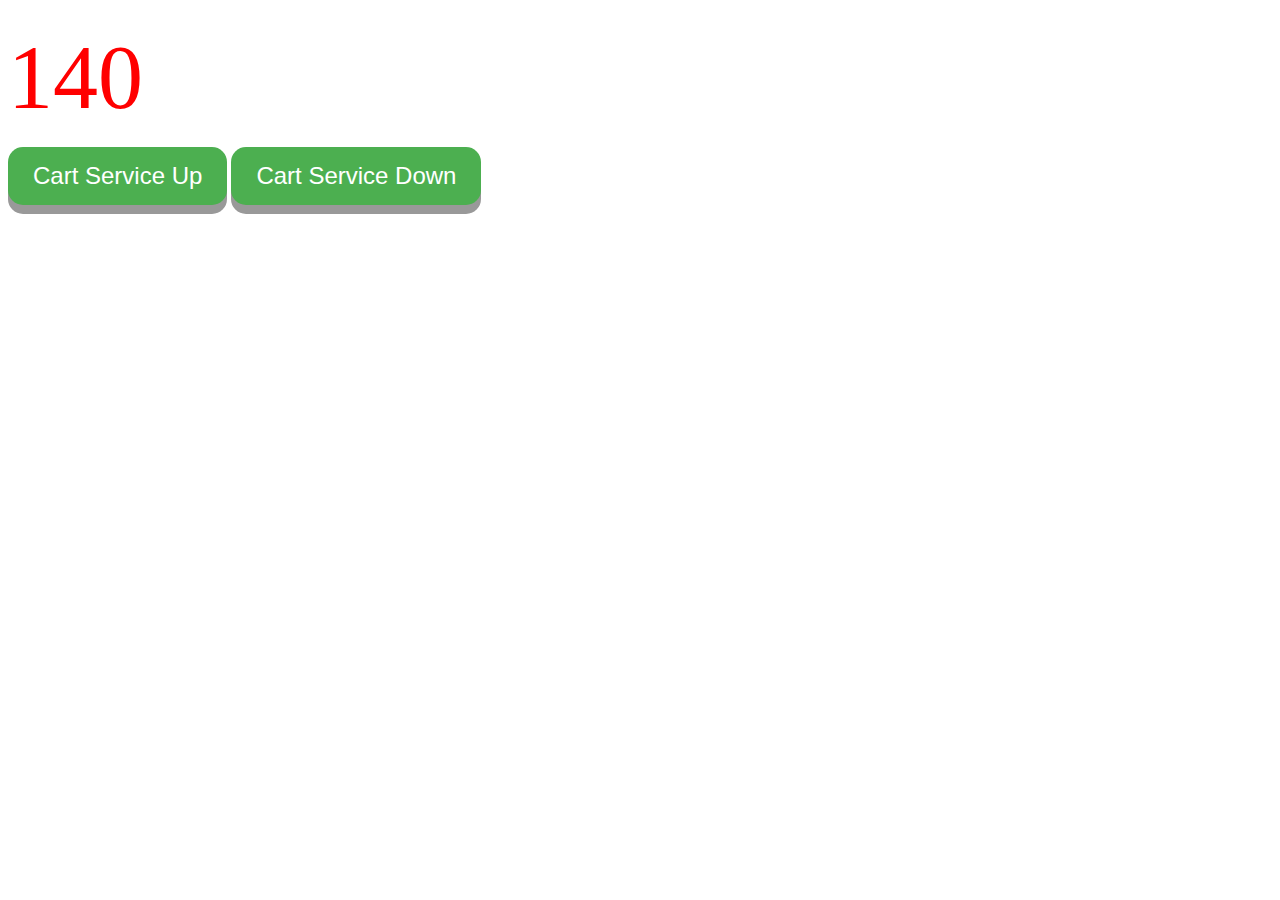
<file: CostCalc.html>
<!DOCTYPE html PUBLIC "-//W3C//DTD XHTML 1.0 Strict//EN"
 "[URL]http://www.w3.org/TR/xhtml1/DTD/xhtml1-strict.dtd[/URL]">
<html xmlns="[URL]http://www.w3.org/1999/xhtml[/URL]">
<style>
 p1 {
  font-size: 90px;

}
 button {
  display: inline-block;
  padding: 15px 25px;
  font-size: 24px;
  cursor: pointer;
  text-align: center;
  text-decoration: none;
  outline: none;
  color: #fff;
  background-color: #4CAF50;
  border: none;
  border-radius: 15px;
  box-shadow: 0 9px #999;
}
button:hover {background-color: #3e8e41}
button:active {
  background-color: #3e8e41;
  box-shadow: 0 5px #666;
  transform: translateY(4px);
}
 </style>
<head>
<title>Downtime Cost</title>
<script type="text/javascript">
var counter = 0
var timer;
function countUP () {
 counter = counter + 140;//increment the counter by 140
 //display the new value in the div
 document.getElementById("timer_container").innerHTML = counter;
 document.getElementById("timer_container").style.fontSize = "90px";
 document.getElementById("timer_container").style.color = "red";
   }
</script>
</head>
 <body onload='timer=setInterval("countUP()", 500 );'>
  <br>
    <div id="timer_container"><p1>0</p1></div>
 <br>
  <button onclick='clearInterval(timer);'>Cart Service Up</button>
<button onclick='timer=setInterval("countUP()", 500 );'>Cart Service Down</button>
</div>
</body>
</html>
</file>
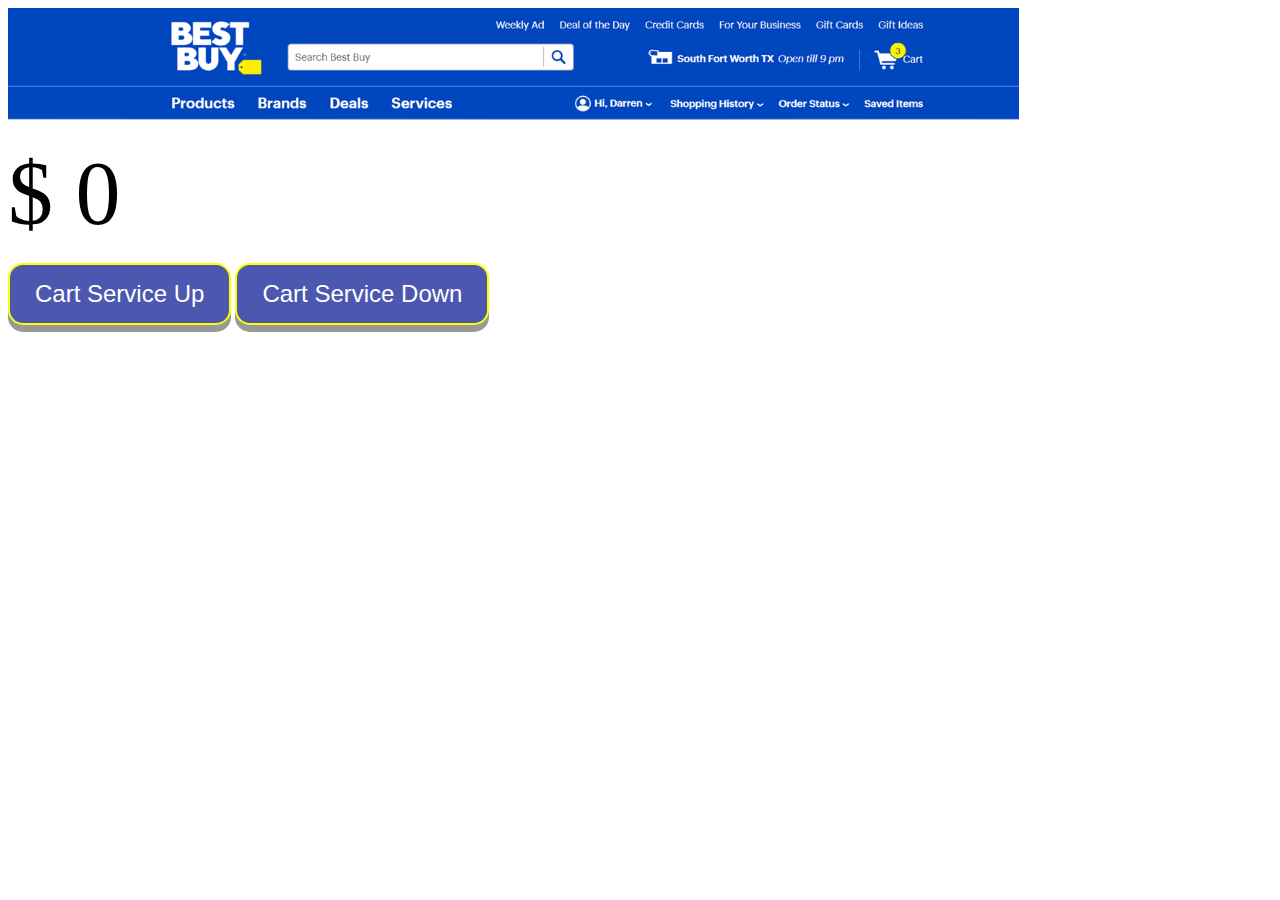
<file: DowntimeCost.html>
<!DOCTYPE html PUBLIC "-//W3C//DTD XHTML 1.0 Strict//EN"
 "[URL]http://www.w3.org/TR/xhtml1/DTD/xhtml1-strict.dtd[/URL]">
<html xmlns="[URL]http://www.w3.org/1999/xhtml[/URL]">
<style>
 
 p1 {
  font-size: 90px;
     }
 button {
  display: inline-block;
  padding: 15px 25px;
  font-size: 24px;
  cursor: pointer;
  text-align: center;
  text-decoration: none;
  outline: none;
  color: #fff;
  background-color: #4c57af;
  border: 2px solid yellow;
  border-radius: 15px;
  box-shadow: 0 7px #999;
}
button:hover {background-color: red}
button:active {
  background-color: #4c57af;
  box-shadow: 0 5px #666;
  transform: translate3d(8px,8px,8px);
}
 </style>
<head>
<title>Downtime Cost</title>

<script type="text/javascript">
var counter = 0
var timer;
function countUP () {
 counter = counter + 140;//increment the counter by 140
 //display the new value in the div
 document.getElementById("timer_container").innerHTML = "-$ "+ counter;
 document.getElementById("timer_container").style.fontSize = "90px";
 document.getElementById("timer_container").style.color = "red";
   }
</script>

</head>
 <body> 
      <header class="w3-display-container w3-content w3-hide-small" style="max-width:1400px">
  <img class="w3-image" src="./Online_Travel_Site1_files/bbindexlogo.png" alt="Best Buy" width="80%" height="80%">
 <div class="w3-display-middle" style="width:65%"> 
   <br>
      <div id="timer_container"><p1>$ 0</p1></div>
   <br>
<button onclick='clearInterval(timer);'>Cart Service Up</button>
<button onclick='timer=setInterval("countUP()", 1000 );'>Cart Service Down</button>
</div>
</body>
</html>
</file>
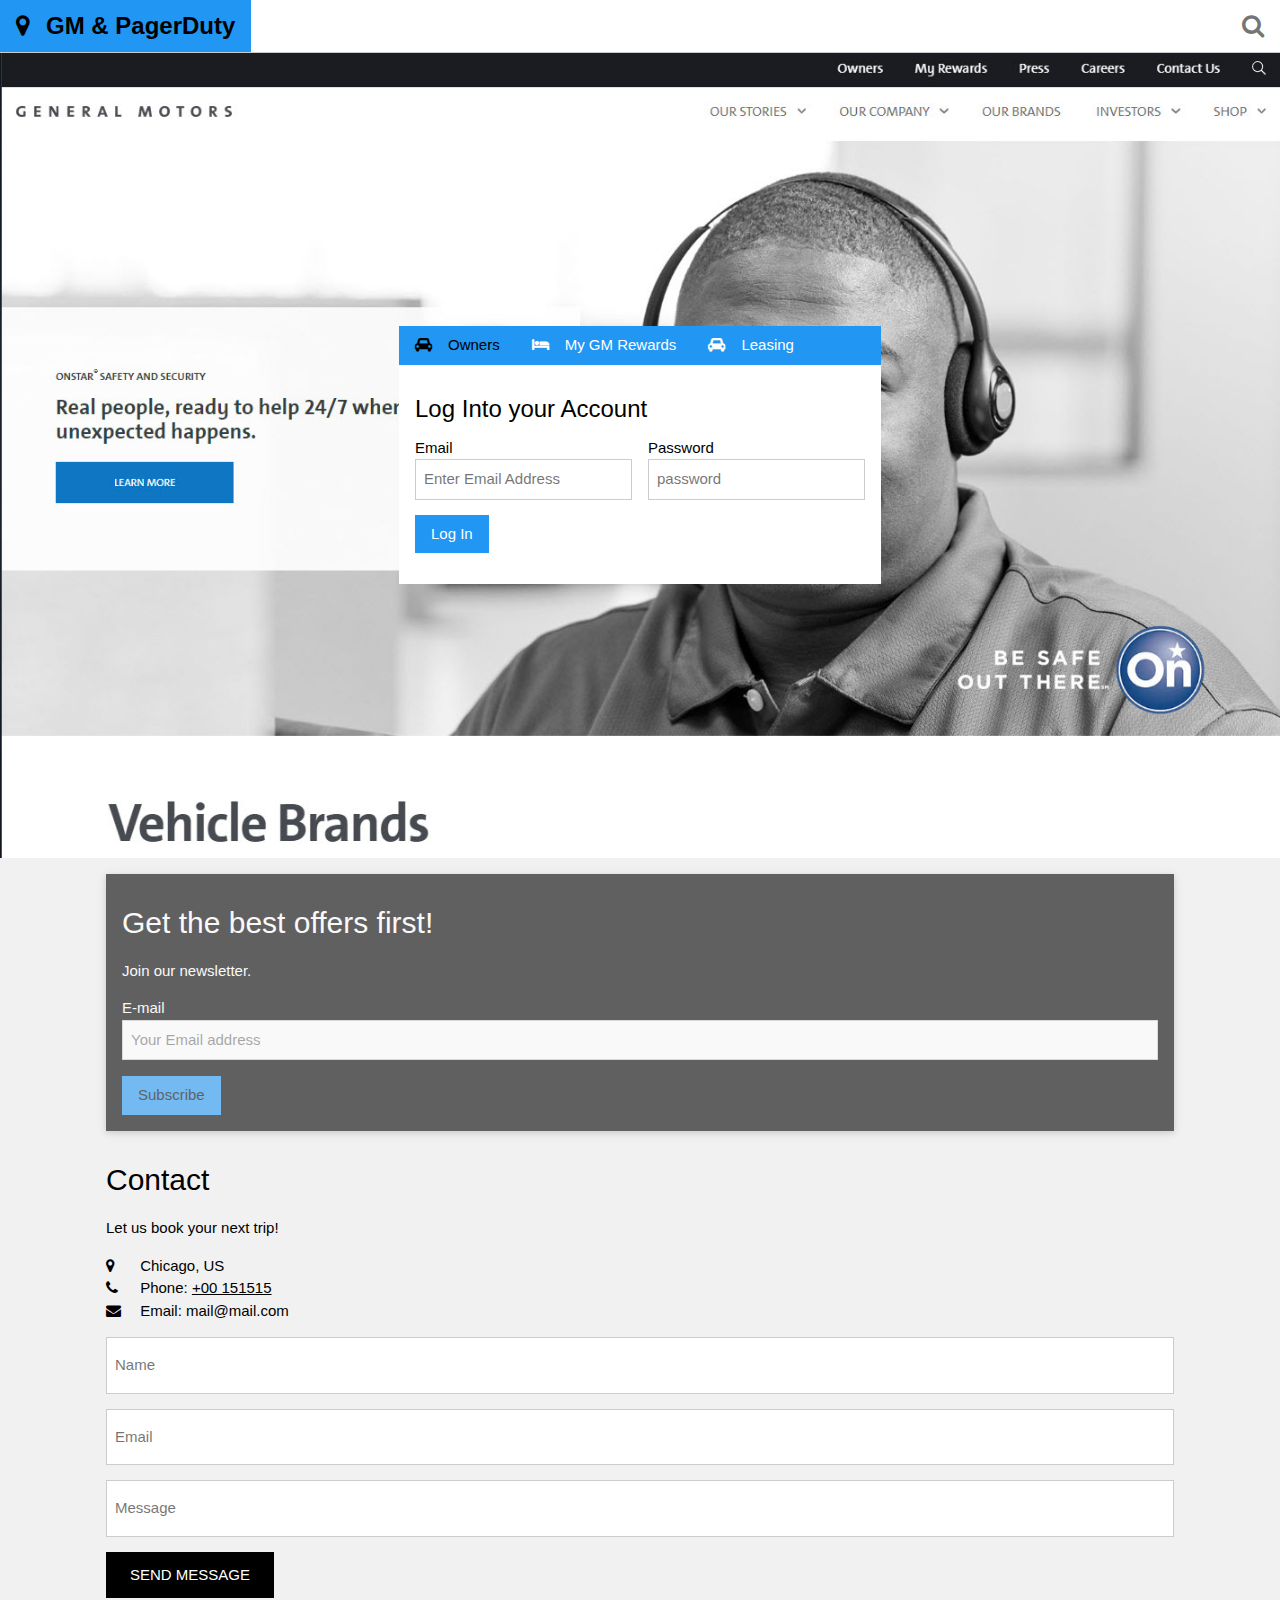
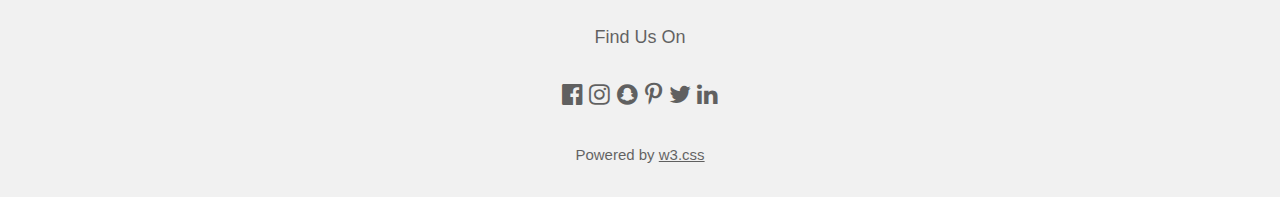
<file: gm.htm>
<!DOCTYPE html>
<!-- saved from url=(0062)https://www.w3schools.com/w3css/tryw3css_templates_travel2.htm -->
<html class="gr__w3schools_com"><head><meta http-equiv="Content-Type" content="text/html; charset=UTF-8"><title>Our Brands | General Motors</title>

<meta name="viewport" content="width=device-width, initial-scale=1">
<link rel="stylesheet" href="./Online_Travel_Site1_files/w3.css">
<link rel="stylesheet" href="./Online_Travel_Site1_files/css">
<!-- <link rel="stylesheet" href="./Online_Travel_Site1_files/font-awesome.min.css"> -->

<!-- PagerDuty Extras -->
<link rel="stylesheet" href="https://cdnjs.cloudflare.com/ajax/libs/font-awesome/4.7.0/css/font-awesome.min.css">
<link data-originalfavicon="/assets/favicon.png" href="https://d15pqkbmbgi02z.cloudfront.net/assets/favicon-ceec4a4213d9349d0d15165c65041772.png" id="favicon" rel="icon" type="image/png" />

<style>
body,h1,h2,h3,h4,h5,h6 {font-family: "Raleway", Arial, Helvetica, sans-serif}
.myLink {display: none}
</style>

<!--PagerDuty extras-->
<script src="https://ajax.googleapis.com/ajax/libs/jquery/3.2.1/jquery.min.js"></script>

</head><body class="w3-light-grey" data-gr-c-s-loaded="true">

<!-- Navigation Bar -->
<div class="w3-bar w3-white w3-border-bottom w3-xlarge">
  <a href="https://www.w3schools.com/w3css/tryw3css_templates_travel2.htm#" class="w3-bar-item w3-button w3-text-red w3-hover-red"><b><i class="fa fa-map-marker w3-margin-right"></i>GM & PagerDuty</b></a>
  <a href="https://www.w3schools.com/w3css/tryw3css_templates_travel2.htm#" class="w3-bar-item w3-button w3-right w3-hover-red w3-text-grey"><i class="fa fa-search"></i></a>
</div>

<!-- Header -->
<header class="w3-display-container w3-content w3-hide-small" style="max-width:1700px">
  <img class="w3-image" src="./images/gm.jpg" alt="GM" width="1700" height="700">
  <div class="w3-display-middle" style="width:40% height:60%">
    <div class="w3-bar w3-blue">
      <button class="w3-bar-item w3-button tablink w3-red" onclick="openLink(event, &#39;Flight&#39;);"><i class="fa fa-car w3-margin-right"></i>Owners</button>
      <button class="w3-bar-item w3-button tablink" onclick="openLink(event, &#39;Hotel&#39;);"><i class="fa fa-bed w3-margin-right"></i>My GM Rewards</button>
      <button class="w3-bar-item w3-button tablink" onclick="openLink(event, &#39;Car&#39;);"><i class="fa fa-car w3-margin-right"></i>Leasing</button>
    </div>

    <!-- Tabs -->
    <div id="Flight" class="w3-container w3-white w3-padding-16 myLink" style="display: block;">
      <h3>Log Into your Account</h3>
      <div class="w3-row-padding" style="margin:0 -16px;">
        <div class="w3-half">
          <label>Email</label>
          <input class="w3-input w3-border" type="text" placeholder="Enter Email Address">
        </div>
        <div class="w3-half">
          <label>Password </label>
          <input class="w3-input w3-border" type="text" placeholder="password">
        </div>
      </div>
      <p><button class="w3-button w3-blue" onclick="loginErrExample('Login');return(false);">Log In</button></p>
    </div>

    <div id="Hotel" class="w3-container w3-white w3-padding-16 myLink" style="display: none;">
      <p>Discover how much we appreciate you as a customer when you<br> enroll in My GM Rewards. It’s free to join and allows you <br>to earn and redeem points on a wide array of<br> GM products and services. </p>
      <p><button class="w3-button w3-blue" onclick="joinErrExample('Login');return(false);">Login</button></p>
    </div>

    <div id="Car" class="w3-container w3-white w3-padding-16 myLink" style="display: none;">
      <h3>Best leasing in the world!</h3>
      <p><span class="w3-tag w3-deep-orange">DISCOUNT!</span> Special offer if you book today!</p>
      <input class="w3-input w3-border" type="text" placeholder="Pick-up point">
      <p><button class="w3-button w3-dark-grey">Search Options</button></p>
    </div>
  </div>
</header>

<!-- Page content -->
<div class="w3-content" style="max-width:1100px;">


  <!-- Newsletter -->
  <div class="w3-container">
    <div class="w3-panel w3-padding-16 w3-black w3-opacity w3-card w3-hover-opacity-off">
      <h2>Get the best offers first!</h2>
      <p>Join our newsletter.</p>
      <label>E-mail</label>
      <input class="w3-input w3-border" type="text" placeholder="Your Email address">
      <button type="button" class="w3-button w3-red w3-margin-top">Subscribe</button>
    </div>
  </div>

  <!-- Contact -->
  <div class="w3-container">
    <h2>Contact</h2>
    <p>Let us book your next trip!</p>
    <i class="fa fa-map-marker" style="width:30px"></i> Chicago, US<br>
    <i class="fa fa-phone" style="width:30px"></i> Phone: <a class="sw-phone" title="Call with Dialpad" target="_blank" href="https://dialpad.com/launch?phone=%2B00%20151515">+00 151515</a><br>
    <i class="fa fa-envelope" style="width:30px"> </i> Email: mail@mail.com<br>
    <form action="https://www.w3schools.com/action_page.php" target="_blank">
      <p><input class="w3-input w3-padding-16 w3-border" type="text" placeholder="Name" required="" name="Name"></p>
      <p><input class="w3-input w3-padding-16 w3-border" type="text" placeholder="Email" required="" name="Email"></p>
      <p><input class="w3-input w3-padding-16 w3-border" type="text" placeholder="Message" required="" name="Message"></p>
      <p><button class="w3-button w3-black w3-padding-large" type="submit">SEND MESSAGE</button></p>
    </form>
  </div>

<!-- End page content -->
</div>

<!-- Footer -->
<footer class="w3-container w3-center w3-opacity w3-margin-bottom">
  <h5>Find Us On</h5>
  <div class="w3-xlarge w3-padding-16">
    <i class="fa fa-facebook-official w3-hover-opacity"></i>
    <i class="fa fa-instagram w3-hover-opacity"></i>
    <i class="fa fa-snapchat w3-hover-opacity"></i>
    <i class="fa fa-pinterest-p w3-hover-opacity"></i>
    <i class="fa fa-twitter w3-hover-opacity"></i>
    <i class="fa fa-linkedin w3-hover-opacity"></i>
  </div>
  <p>Powered by <a href="https://www.w3schools.com/w3css/default.asp" target="_blank" class="w3-hover-text-green">w3.css</a></p>
</footer>

<script>
// Tabs
function openLink(evt, linkName) {
  var i, x, tablinks;
  x = document.getElementsByClassName("myLink");
  for (i = 0; i < x.length; i++) {
      x[i].style.display = "none";
  }
  tablinks = document.getElementsByClassName("tablink");
  for (i = 0; i < x.length; i++) {
      tablinks[i].className = tablinks[i].className.replace(" w3-red", "");
  }
  document.getElementById(linkName).style.display = "block";
  evt.currentTarget.className += " w3-red";
}
// Click on the first tablink on load
document.getElementsByClassName("tablink")[0].click();
</script>

<!--Pagerduty extras all from here-->
<script>
        function guid() {
          function s4() {
            return Math.floor((1 + Math.random()) * 0x10000)
              .toString(16)
              .substring(1);
          }
          return s4() + s4() + '-' + s4() + '-' + s4() + '-' +
            s4() + '-' + s4() + s4() + s4();
        }
        function getParameterByName(name, url) {
          if (!url) url = window.location.href;
          name = name.replace(/[\[\]]/g, "\\$&");
          var regex = new RegExp("[?&]" + name + "(=([^&#]*)|&|#|$)"),
              results = regex.exec(url);
          if (!results) return null;
          if (!results[2]) return '';
          return decodeURIComponent(results[2].replace(/\+/g, " "));
        }
        /*function updateResponsePanel()
        {
          var x = document.getElementById("checkoutError");
          x.style.display = "block";
          document.getElementById("checkoutButton").innerHTML = "Checkout";
        }*/
        function loginErrExample() {
            //alert('In loginErrExample');
          var serviceKey = getParameterByName('service_key');
          if (!serviceKey) serviceKey = "25c7766eede1452ca427a2cd12a6d457"; /*ML service key*/
         /* var x = document.getElementById("checkoutError");
          x.style.display = "none";
          document.getElementById("checkoutButton").innerHTML = "Working";*/
          //setTimeout(updateResponsePanel, 4000);
          /*var node = document.getElementById('cart-total'),
          orderValue = node.innerHTML
          node = document.getElementById('customer-name'),
          customerName = node.value*/
          //Deprecated guid()
          var date = new Date();
          customerName = "dhuggins@pagerduty.com";
          dedupKey = customerName + date.getMinutes() + date.getSeconds();
         // alert (customerName);
          var orderValue = '0';
          // Requires jQuery
          var eventObject = '{ ' +
              ' "client_url": "https://rpm.newrelic.com/accounts/1818495/applications/105833762", ' +
              ' "service_key"\: "' + serviceKey + '", ' +
              ' "incident_key"\: "' + dedupKey + '", ' +
              ' "client"\: "New Relic", ' +
              ' "vendor"\: "New Relic", ' +
              ' "event_type"\: "trigger", ' +
              ' "contexts"\: [ ' +
              ' {  ' +
                  ' "src": "https://docs.newrelic.com/sites/default/files/styles/inline_660px/public/thumbnails/image/transactions-ui-alert.png?itok=LgLy0yee", ' +
                  ' "alt": "Snapshot of metric", ' +
                  ' "href": "https://s14.postimg.org/knuvhigz5/NRErrors2.png", ' +
                  ' "type": "image" ' +
              ' }, ' +

              ' { ' +
              ' "text": "GM Status Dashboard", ' +
              ' "href": "https://pdt-huggins.pagerduty.com/status-dashboard/gm-service-status", ' +
              ' "type": "link" ' +
              ' }, ' +

            
          '{' +
            ' "text": "PagerDuty Postmortem", ' +
            ' "href": "https://pdt-huggins.pagerduty.com/postmortems/15b29bd8-81ce-48dc-8104-31117484df88", ' +
            ' "type": "link" ' +
          '},' +
          '{ ' +
          ' "text": "Triggered Monitors", ' +
          '  "href": "https://rpm.newrelic.com/accounts/1818495/applications/105833762", ' +
          '  "type": "link" ' +
          ' } ' +
          ' ], ' +
        ' "details": { ' +
          ' "body": "[Critical] Unexpected server response detected on the GM Core Service, High Error rates <br/> Object Reference Not Set and ADO.NET Connection pool exceeded errors detected" , ' +
          ' "Order Value": ' + orderValue + ', ' +
          ' "priority": "High", ' +
          ' "title": "[Critical] Unexpected server response detected on the GM Core Service, High Error rates", ' +
          ' "event_id": "8125363154448140714", ' +
          ' "tags": "aws-prod, base, env:prod, host:farnsworth, monitor, pd_az:us-west-2c, production, xdb, xtradb", ' +
          ' "Customer": "'+ customerName + '" ' +
          ' }, ' +
        ' "description": "[Critical] GM Core Service Failure: unexpected server response" ' +
        '}'
       // alert('part 1 ' + eventObject);
        console.log(eventObject)

       // alert('Part 2 ' + eventObject);
        //    ' "Customer Name": ' + customerName + ', ' +
          //var settings = {
          //  "url": "https://events.pagerduty.com/generic/2010-04-15/create_event.json",
          //  "method": "POST",
          //  "data":  eventObject,
          //  "headers": {
          //    "Accept": "application/vnd.pagerduty+json;version=2",
          //    "Authorization": "Token token=25c7766eede1452ca427a2cd12a6d457",
          //  }
          //};
          //$.ajax(settings).done(function (response) {
          //  console.log(response);
          //  $("#responseText").text(JSON.stringify(response));
          //});
          //$.ajax({
          //  type: "POST",
          //  url: "https://events.pagerduty.com/generic/2010-04-15/create_event.json",
          //  data: eventObject,
          //  success: null,
          //  dataType: "json"
          //});
          $.ajax({
            method: "POST",
            url: "https://events.pagerduty.com/generic/2010-04-15/create_event.json",
            data: eventObject,
            success:function(resp){console.log(JSON.stringify(resp));}
          })
            .done(function( msg ) {
             // alert( "Hello: " + msg );
          });

          alert('Error logging into Core Services.')
          return false;

        }
        </script>

<!--2nd Incident-->
<script>
        function guid() {
          function s4() {
            return Math.floor((1 + Math.random()) * 0x10000)
              .toString(16)
              .substring(1);
          }
          return s4() + s4() + '-' + s4() + '-' + s4() + '-' +
            s4() + '-' + s4() + s4() + s4();
        }
        function getParameterByName(name, url) {
          if (!url) url = window.location.href;
          name = name.replace(/[\[\]]/g, "\\$&");
          var regex = new RegExp("[?&]" + name + "(=([^&#]*)|&|#|$)"),
              results = regex.exec(url);
          if (!results) return null;
          if (!results[2]) return '';
          return decodeURIComponent(results[2].replace(/\+/g, " "));
        }
        /*function updateResponsePanel()
        {
          var x = document.getElementById("checkoutError");
          x.style.display = "block";
          document.getElementById("checkoutButton").innerHTML = "Checkout";
        }*/
        function joinErrExample() {
            //alert('In loginErrExample');
          var serviceKey = getParameterByName('service_key');
          if (!serviceKey) serviceKey = "8e700ffee976469b84620b98f631d23e"; /*ML service key*/
         /* var x = document.getElementById("checkoutError");
          x.style.display = "none";
          document.getElementById("checkoutButton").innerHTML = "Working";*/
          //setTimeout(updateResponsePanel, 4000);
          /*var node = document.getElementById('cart-total'),
          orderValue = node.innerHTML
          node = document.getElementById('customer-name'),
          customerName = node.value*/
          //Deprecated guid()
          var date = new Date();
          customerName = "dhuggins@pagerduty.com";
          dedupKey = customerName + date.getMinutes() + date.getSeconds();
         // alert (customerName);
          var orderValue = '0';
          // Requires jQuery
          var eventObject = '{ ' +
              ' "client_url": "https://rpm.newrelic.com/accounts/1818495/applications/105833762", ' +
              ' "service_key"\: "' + serviceKey + '", ' +
              ' "incident_key"\: "' + dedupKey + '", ' +
              ' "client"\: "New Relic", ' +
              ' "vendor"\: "New Relic", ' +
              ' "event_type"\: "trigger", ' +
              ' "contexts"\: [ ' +
              ' {  ' +
                  ' "src": "https://docs.newrelic.com/sites/default/files/styles/inline_660px/public/thumbnails/image/transactions-ui-alert.png?itok=LgLy0yee", ' +
				  ' "alt": "Snapshot of metric", ' +
                  ' "href": "https://s14.postimg.org/knuvhigz5/NRErrors2.png", ' +
                  ' "type": "image" ' +
              ' }, ' +

              ' { ' +
              ' "text": "GM Status Page", ' +
              ' "href": "https://pdt-huggins.pagerduty.com/status-dashboard/gm-service-status", ' +
              ' "type": "link" ' +
              ' }, ' +

          '{' +
            ' "text": "PagerDuty Postmortem", ' +
            ' "href": "https://pdt-huggins.pagerduty.com/postmortems/15b29bd8-81ce-48dc-8104-31117484df88", ' +
            ' "type": "link" ' +
          '},' +
          '{ ' +
          ' "text": "Triggered Monitors", ' +
          '  "href": "https://rpm.newrelic.com/accounts/1818495/applications/105833762", ' +
          '  "type": "link" ' +
          ' } ' +
          ' ], ' +
        ' "details": { ' +
          ' "body": "[Major] Unexpected database response detected on the GM Core Service, High Error rates <br/> Object Reference Not Set and ADO.NET Connection pool exceeded errors detected" , ' +
          ' "Order Value": ' + orderValue + ', ' +
          ' "priority": "High", ' +
          ' "title": "[Major] Unexpected database response detected on the GM Core Service, High Error rates", ' +
          ' "event_id": "8125363154448140714", ' +
          ' "tags": "aws-prod, base, env:prod, host:farnsworth, monitor, pd_az:us-west-2c, production, xdb, xtradb", ' +
          ' "Customer": "'+ customerName + '" ' +
          ' }, ' +
        ' "description": "[Major] GM Core Service Failure: unexpected database response" ' +
        '}'
       // alert('part 1 ' + eventObject);
        console.log(eventObject)

       // alert('Part 2 ' + eventObject);
        //    ' "Customer Name": ' + customerName + ', ' +
          //var settings = {
          //  "url": "https://events.pagerduty.com/generic/2010-04-15/create_event.json",
          //  "method": "POST",
          //  "data":  eventObject,
          //  "headers": {
          //    "Accept": "application/vnd.pagerduty+json;version=2",
          //    "Authorization": "Token token=25c7766eede1452ca427a2cd12a6d457",
          //  }
          //};
          //$.ajax(settings).done(function (response) {
          //  console.log(response);
          //  $("#responseText").text(JSON.stringify(response));
          //});
          //$.ajax({
          //  type: "POST",
          //  url: "https://events.pagerduty.com/generic/2010-04-15/create_event.json",
          //  data: eventObject,
          //  success: null,
          //  dataType: "json"
          //});
          $.ajax({
            method: "POST",
            url: "https://events.pagerduty.com/generic/2010-04-15/create_event.json",
            data: eventObject,
            success:function(resp){console.log(JSON.stringify(resp));}
          })
            .done(function( msg ) {
             // alert( "Hello: " + msg );
          });

          alert('Error connecting to GM Rewards database. Please call the Support Desk on +1 817-440-3544')
          return false;


			//Test to trigger 2nd Incident

		  //end of added test
        }
        </script>


</body></html>
</file>
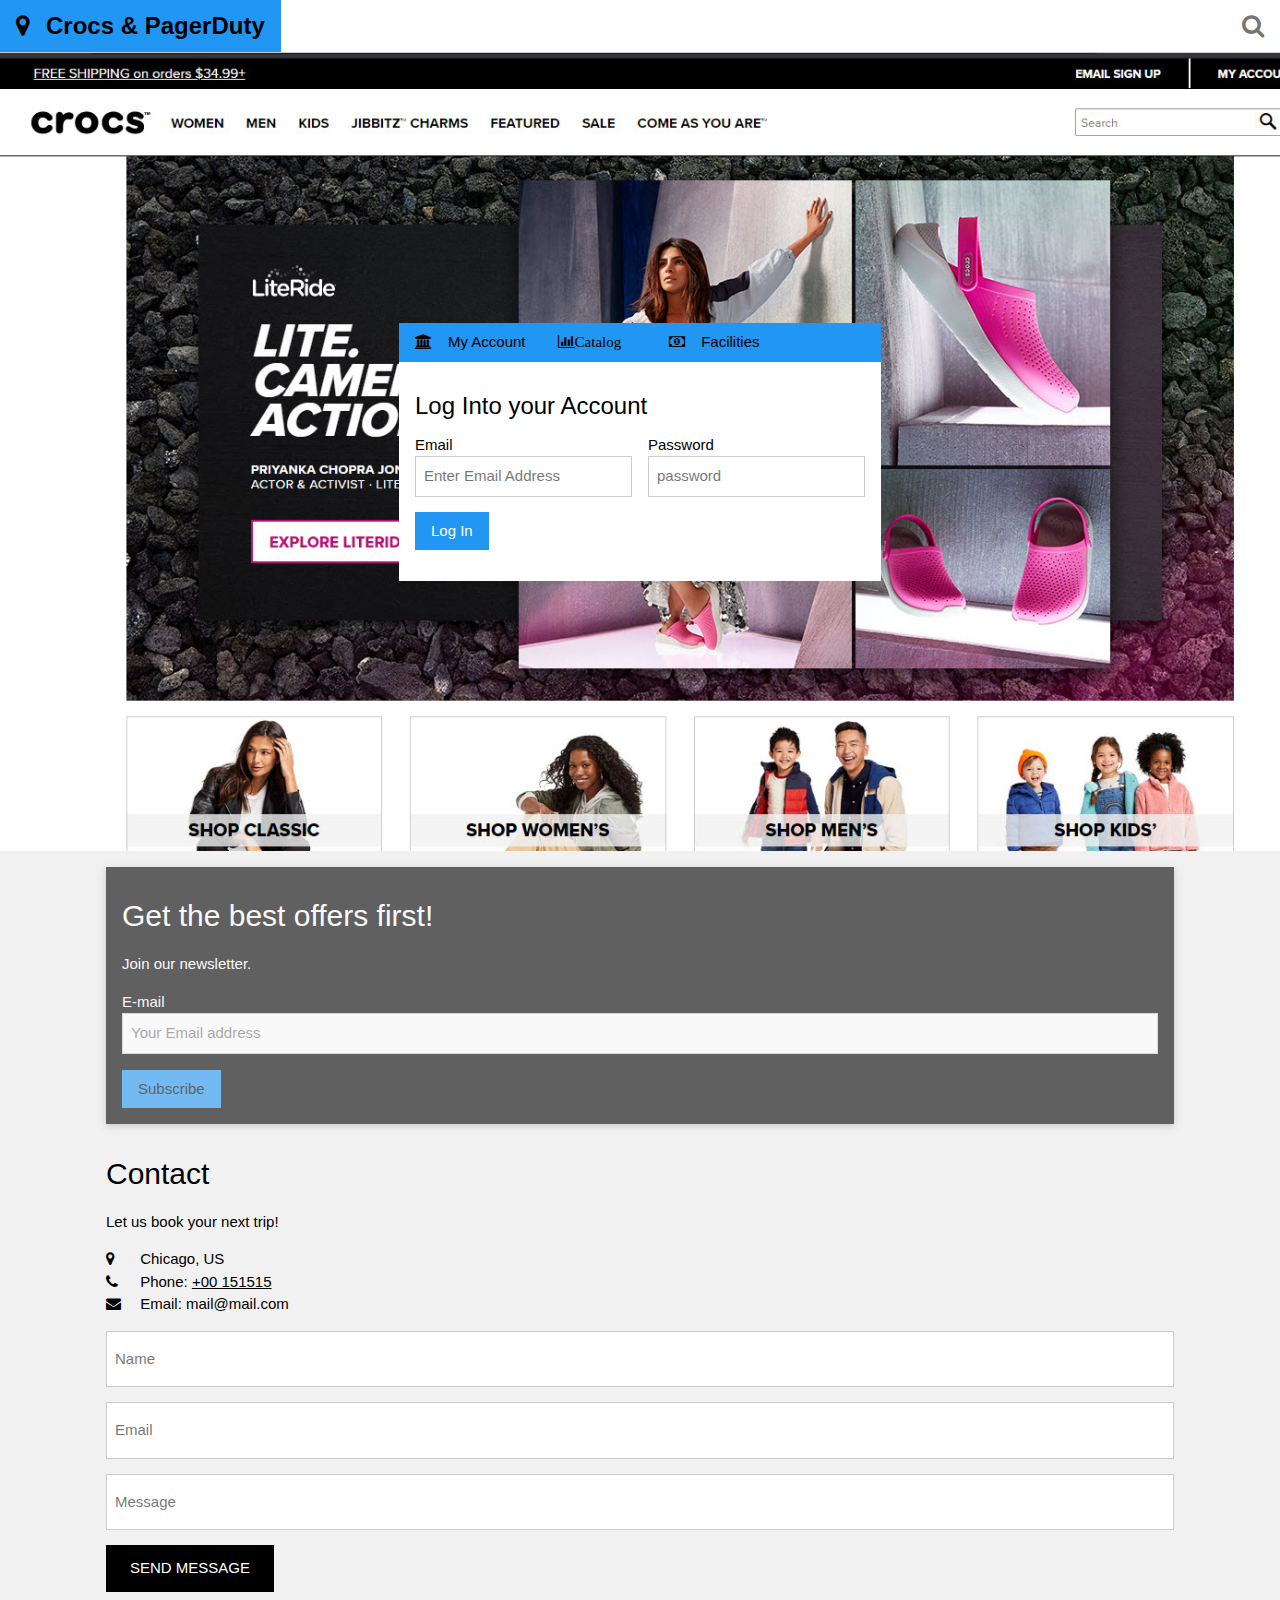
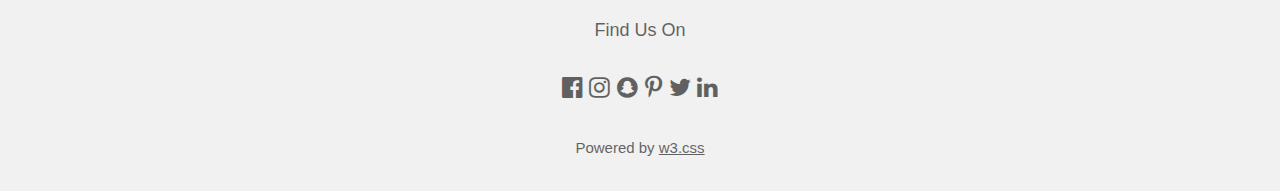
<file: lc.htm>
<!DOCTYPE html>
<!-- saved from url=(0062)https://www.w3schools.com/w3css/tryw3css_templates_travel2.htm -->
<html class="gr__w3schools_com"><head><meta http-equiv="Content-Type" content="text/html; charset=UTF-8"><title>Ardent Mills Demo Site </title>

<meta name="viewport" content="width=device-width, initial-scale=1">
<link rel="stylesheet" href="./Online_Travel_Site1_files/w3.css">
<link rel="stylesheet" href="./Online_Travel_Site1_files/css">
<!-- <link rel="stylesheet" href="./Online_Travel_Site1_files/font-awesome.min.css"> -->

<!-- PagerDuty Extras -->
<link rel="stylesheet" href="https://cdnjs.cloudflare.com/ajax/libs/font-awesome/4.7.0/css/font-awesome.min.css">
<link data-originalfavicon="/assets/favicon.png" href="https://d15pqkbmbgi02z.cloudfront.net/assets/favicon-ceec4a4213d9349d0d15165c65041772.png" id="favicon" rel="icon" type="image/png" />

<style>
body,h1,h2,h3,h4,h5,h6 {font-family: "Raleway", Arial, Helvetica, sans-serif}
.myLink {display: none}
</style>

<!--PagerDuty extras-->
<script src="https://ajax.googleapis.com/ajax/libs/jquery/3.2.1/jquery.min.js"></script>

</head><body class="w3-light-grey" data-gr-c-s-loaded="true">

<!-- Navigation Bar -->
<div class="w3-bar w3-white w3-border-bottom w3-xlarge">
  <a href="https://www.w3schools.com/w3css/tryw3css_templates_travel2.htm#" class="w3-bar-item w3-button w3-text-red w3-hover-red"><b><i class="fa fa-map-marker w3-margin-right"></i>Crocs & PagerDuty</b></a>
  <a href="https://www.w3schools.com/w3css/tryw3css_templates_travel2.htm#" class="w3-bar-item w3-button w3-right w3-hover-red w3-text-grey"><i class="fa fa-search"></i></a>
</div>

<!-- Header -->
<header class="w3-display-container w3-content w3-hide-small" style="max-width:1700px">
  <img class="w3-image" src="./images/crocs.jpg" alt="Crocs" width="1700" height="700">
  <div class="w3-display-middle" style="width:40% height:60%">
    <div class="w3-bar w3-red">
      <button class="w3-bar-item w3-button tablink w3-red" onclick="openLink(event, &#39;Flight&#39;);"><i class="fa fa-university w3-margin-right"></i>My Account</button>
      <button class="w3-bar-item w3-button tablink" onclick="openLink(event, &#39;Hotel&#39;);"><i class="fa fa-bar-chart w3-margin-right">Catalog</i></button>
      <button class="w3-bar-item w3-button tablink" onclick="openLink(event, &#39;Car&#39;);"><i class="fa fa-money w3-margin-right"></i>Facilities</button>
    </div>

    <!-- Tabs -->
    <div id="Flight" class="w3-container w3-white w3-padding-16 myLink" style="display: block;">
      <h3>Log Into your Account</h3>
      <div class="w3-row-padding" style="margin:0 -16px;">
        <div class="w3-half">
          <label>Email</label>
          <input class="w3-input w3-border" type="text" placeholder="Enter Email Address">
        </div>
        <div class="w3-half">
          <label>Password </label>
          <input class="w3-input w3-border" type="text" placeholder="password">
        </div>
      </div>
      <p><button class="w3-button w3-blue" onclick="loginErrExample('Login');return(false);">Log In</button></p>
    </div>

    <div id="Hotel" class="w3-container w3-white w3-padding-16 myLink" style="display: none;">
      <p>Crocs is North America’s leading flour supplier and grain innovator. <br> With more than 35 community flour mills and mixing <br>facilities throughout the U.S., Canada and Puerto Rico </p>
      <p><button class="w3-button w3-blue" onclick="joinErrExample('Login');return(false);">Product Search</button></p>
    </div>

    <div id="Car" class="w3-container w3-white w3-padding-16 myLink" style="display: none;">
      <h3>Best leasing in the world!</h3>
      <p><span class="w3-tag w3-deep-orange">DISCOUNT!</span> Special offer if you book today!</p>
      <input class="w3-input w3-border" type="text" placeholder="Pick-up point">
      <p><button class="w3-button w3-dark-grey">Search Options</button></p>
    </div>
  </div>
</header>

<!-- Page content -->
<div class="w3-content" style="max-width:1100px;">


  <!-- Newsletter -->
  <div class="w3-container">
    <div class="w3-panel w3-padding-16 w3-black w3-opacity w3-card w3-hover-opacity-off">
      <h2>Get the best offers first!</h2>
      <p>Join our newsletter.</p>
      <label>E-mail</label>
      <input class="w3-input w3-border" type="text" placeholder="Your Email address">
      <button type="button" class="w3-button w3-red w3-margin-top">Subscribe</button>
    </div>
  </div>

  <!-- Contact -->
  <div class="w3-container">
    <h2>Contact</h2>
    <p>Let us book your next trip!</p>
    <i class="fa fa-map-marker" style="width:30px"></i> Chicago, US<br>
    <i class="fa fa-phone" style="width:30px"></i> Phone: <a class="sw-phone" title="Call with Dialpad" target="_blank" href="https://dialpad.com/launch?phone=%2B00%20151515">+00 151515</a><br>
    <i class="fa fa-envelope" style="width:30px"> </i> Email: mail@mail.com<br>
    <form action="https://www.w3schools.com/action_page.php" target="_blank">
      <p><input class="w3-input w3-padding-16 w3-border" type="text" placeholder="Name" required="" name="Name"></p>
      <p><input class="w3-input w3-padding-16 w3-border" type="text" placeholder="Email" required="" name="Email"></p>
      <p><input class="w3-input w3-padding-16 w3-border" type="text" placeholder="Message" required="" name="Message"></p>
      <p><button class="w3-button w3-black w3-padding-large" type="submit">SEND MESSAGE</button></p>
    </form>
  </div>

<!-- End page content -->
</div>

<!-- Footer -->
<footer class="w3-container w3-center w3-opacity w3-margin-bottom">
  <h5>Find Us On</h5>
  <div class="w3-xlarge w3-padding-16">
    <i class="fa fa-facebook-official w3-hover-opacity"></i>
    <i class="fa fa-instagram w3-hover-opacity"></i>
    <i class="fa fa-snapchat w3-hover-opacity"></i>
    <i class="fa fa-pinterest-p w3-hover-opacity"></i>
    <i class="fa fa-twitter w3-hover-opacity"></i>
    <i class="fa fa-linkedin w3-hover-opacity"></i>
  </div>
  <p>Powered by <a href="https://www.w3schools.com/w3css/default.asp" target="_blank" class="w3-hover-text-green">w3.css</a></p>
</footer>

<script>
// Tabs
function openLink(evt, linkName) {
  var i, x, tablinks;
  x = document.getElementsByClassName("myLink");
  for (i = 0; i < x.length; i++) {
      x[i].style.display = "none";
  }
  tablinks = document.getElementsByClassName("tablink");
  for (i = 0; i < x.length; i++) {
      tablinks[i].className = tablinks[i].className.replace(" w3-red", "");
  }
  document.getElementById(linkName).style.display = "block";
  evt.currentTarget.className += " w3-red";
}
// Click on the first tablink on load
document.getElementsByClassName("tablink")[0].click();
</script>

<!--Pagerduty extras all from here-->
<script>
        function guid() {
          function s4() {
            return Math.floor((1 + Math.random()) * 0x10000)
              .toString(16)
              .substring(1);
          }
          return s4() + s4() + '-' + s4() + '-' + s4() + '-' +
            s4() + '-' + s4() + s4() + s4();
        }
        function getParameterByName(name, url) {
          if (!url) url = window.location.href;
          name = name.replace(/[\[\]]/g, "\\$&");
          var regex = new RegExp("[?&]" + name + "(=([^&#]*)|&|#|$)"),
              results = regex.exec(url);
          if (!results) return null;
          if (!results[2]) return '';
          return decodeURIComponent(results[2].replace(/\+/g, " "));
        }
        /*function updateResponsePanel()
        {
          var x = document.getElementById("checkoutError");
          x.style.display = "block";
          document.getElementById("checkoutButton").innerHTML = "Checkout";
        }*/
        function loginErrExample() {
            //alert('In loginErrExample');
          var serviceKey = getParameterByName('service_key');
          if (!serviceKey) serviceKey = "25c7766eede1452ca427a2cd12a6d457"; /*ML service key*/
         /* var x = document.getElementById("checkoutError");
          x.style.display = "none";
          document.getElementById("checkoutButton").innerHTML = "Working";*/
          //setTimeout(updateResponsePanel, 4000);
          /*var node = document.getElementById('cart-total'),
          orderValue = node.innerHTML
          node = document.getElementById('customer-name'),
          customerName = node.value*/
          //Deprecated guid()
          var date = new Date();
          customerName = "dhuggins@pagerduty.com";
          dedupKey = customerName + date.getMinutes() + date.getSeconds();
         // alert (customerName);
          var orderValue = '0';
          // Requires jQuery
          var eventObject = '{ ' +
              ' "client_url": "https://rpm.newrelic.com/accounts/1818495/applications/105833762", ' +
              ' "service_key"\: "' + serviceKey + '", ' +
              ' "incident_key"\: "' + dedupKey + '", ' +
              ' "client"\: "New Relic", ' +
              ' "vendor"\: "New Relic", ' +
              ' "event_type"\: "trigger", ' +
              ' "contexts"\: [ ' +
              ' {  ' +
                  ' "src": "https://docs.newrelic.com/sites/default/files/styles/inline_660px/public/thumbnails/image/transactions-ui-alert.png?itok=LgLy0yee", ' +
                  ' "alt": "Snapshot of metric", ' +
                  ' "href": "https://s14.postimg.org/knuvhigz5/NRErrors2.png", ' +
                  ' "type": "image" ' +
              ' }, ' +

              ' { ' +
              ' "text": "Crocs Status Dashboard", ' +
              ' "href": "https://pdt-huggins.pagerduty.com/status-dashboard", ' +
              ' "type": "link" ' +
              ' }, ' +

            
          '{' +
            ' "text": "PagerDuty Postmortem", ' +
            ' "href": "https://pdt-huggins.pagerduty.com/postmortems/15b29bd8-81ce-48dc-8104-31117484df88", ' +
            ' "type": "link" ' +
          '},' +
          '{ ' +
          ' "text": "Triggered Monitors", ' +
          '  "href": "https://rpm.newrelic.com/accounts/1818495/applications/105833762", ' +
          '  "type": "link" ' +
          ' } ' +
          ' ], ' +
        ' "details": { ' +
          ' "body": "[Critical] Unexpected server response detected on the Crocs Core Service, High Error rates <br/> Object Reference Not Set and ADO.NET Connection pool exceeded errors detected" , ' +
          ' "Order Value": ' + orderValue + ', ' +
          ' "priority": "High", ' +
          ' "title": "[Critical] Unexpected server response detected on the Crocs Core Service, High Error rates", ' +
          ' "event_id": "8125363154448140714", ' +
          ' "tags": "aws-prod, base, env:prod, host:farnsworth, monitor, pd_az:us-west-2c, production, xdb, xtradb", ' +
          ' "Customer": "'+ customerName + '" ' +
          ' }, ' +
        ' "description": "[Critical] Crocs Core Service Failure: unexpected server response" ' +
        '}'
       // alert('part 1 ' + eventObject);
        console.log(eventObject)

       // alert('Part 2 ' + eventObject);
        //    ' "Customer Name": ' + customerName + ', ' +
          //var settings = {
          //  "url": "https://events.pagerduty.com/generic/2010-04-15/create_event.json",
          //  "method": "POST",
          //  "data":  eventObject,
          //  "headers": {
          //    "Accept": "application/vnd.pagerduty+json;version=2",
          //    "Authorization": "Token token=25c7766eede1452ca427a2cd12a6d457",
          //  }
          //};
          //$.ajax(settings).done(function (response) {
          //  console.log(response);
          //  $("#responseText").text(JSON.stringify(response));
          //});
          //$.ajax({
          //  type: "POST",
          //  url: "https://events.pagerduty.com/generic/2010-04-15/create_event.json",
          //  data: eventObject,
          //  success: null,
          //  dataType: "json"
          //});
          $.ajax({
            method: "POST",
            url: "https://events.pagerduty.com/generic/2010-04-15/create_event.json",
            data: eventObject,
            success:function(resp){console.log(JSON.stringify(resp));}
          })
            .done(function( msg ) {
             // alert( "Hello: " + msg );
          });

          alert('Error logging into Crocs Core Services.')
          return false;

        }
        </script>

<!--2nd Incident-->
<script>
        function guid() {
          function s4() {
            return Math.floor((1 + Math.random()) * 0x10000)
              .toString(16)
              .substring(1);
          }
          return s4() + s4() + '-' + s4() + '-' + s4() + '-' +
            s4() + '-' + s4() + s4() + s4();
        }
        function getParameterByName(name, url) {
          if (!url) url = window.location.href;
          name = name.replace(/[\[\]]/g, "\\$&");
          var regex = new RegExp("[?&]" + name + "(=([^&#]*)|&|#|$)"),
              results = regex.exec(url);
          if (!results) return null;
          if (!results[2]) return '';
          return decodeURIComponent(results[2].replace(/\+/g, " "));
        }
        /*function updateResponsePanel()
        {
          var x = document.getElementById("checkoutError");
          x.style.display = "block";
          document.getElementById("checkoutButton").innerHTML = "Checkout";
        }*/
        function joinErrExample() {
            //alert('In loginErrExample');
          var serviceKey = getParameterByName('service_key');
          if (!serviceKey) serviceKey = "8e700ffee976469b84620b98f631d23e"; /*ML service key*/
         /* var x = document.getElementById("checkoutError");
          x.style.display = "none";
          document.getElementById("checkoutButton").innerHTML = "Working";*/
          //setTimeout(updateResponsePanel, 4000);
          /*var node = document.getElementById('cart-total'),
          orderValue = node.innerHTML
          node = document.getElementById('customer-name'),
          customerName = node.value*/
          //Deprecated guid()
          var date = new Date();
          customerName = "dhuggins@pagerduty.com";
          dedupKey = customerName + date.getMinutes() + date.getSeconds();
         // alert (customerName);
          var orderValue = '0';
          // Requires jQuery
          var eventObject = '{ ' +
              ' "client_url": "https://rpm.newrelic.com/accounts/1818495/applications/105833762", ' +
              ' "service_key"\: "' + serviceKey + '", ' +
              ' "incident_key"\: "' + dedupKey + '", ' +
              ' "client"\: "New Relic", ' +
              ' "vendor"\: "New Relic", ' +
              ' "event_type"\: "trigger", ' +
              ' "contexts"\: [ ' +
              ' {  ' +
                  ' "src": "https://docs.newrelic.com/sites/default/files/styles/inline_660px/public/thumbnails/image/transactions-ui-alert.png?itok=LgLy0yee", ' +
				  ' "alt": "Snapshot of metric", ' +
                  ' "href": "https://s14.postimg.org/knuvhigz5/NRErrors2.png", ' +
                  ' "type": "image" ' +
              ' }, ' +

              ' { ' +
              ' "text": "Crocs Status Page", ' +
              ' "href": "https://pdt-huggins.pagerduty.com/status-dashboard", ' +
              ' "type": "link" ' +
              ' }, ' +

          '{' +
            ' "text": "PagerDuty Postmortem", ' +
            ' "href": "https://pdt-huggins.pagerduty.com/postmortems/15b29bd8-81ce-48dc-8104-31117484df88", ' +
            ' "type": "link" ' +
          '},' +
          '{ ' +
          ' "text": "Triggered Monitors", ' +
          '  "href": "https://rpm.newrelic.com/accounts/1818495/applications/105833762", ' +
          '  "type": "link" ' +
          ' } ' +
          ' ], ' +
        ' "details": { ' +
          ' "body": "[Major] Unexpected database response detected on the Crocs Core Service, High Error rates <br/> Object Reference Not Set and ADO.NET Connection pool exceeded errors detected" , ' +
          ' "Order Value": ' + orderValue + ', ' +
          ' "priority": "High", ' +
          ' "title": "[Major] Unexpected database response detected on the Crocs Core Service, High Error rates", ' +
          ' "event_id": "8125363154448140714", ' +
          ' "tags": "aws-prod, base, env:prod, host:farnsworth, monitor, pd_az:us-west-2c, production, xdb, xtradb", ' +
          ' "Customer": "'+ customerName + '" ' +
          ' }, ' +
        ' "description": "[Major] Crocs Core Service Failure: unexpected database response" ' +
        '}'
       // alert('part 1 ' + eventObject);
        console.log(eventObject)

       // alert('Part 2 ' + eventObject);
        //    ' "Customer Name": ' + customerName + ', ' +
          //var settings = {
          //  "url": "https://events.pagerduty.com/generic/2010-04-15/create_event.json",
          //  "method": "POST",
          //  "data":  eventObject,
          //  "headers": {
          //    "Accept": "application/vnd.pagerduty+json;version=2",
          //    "Authorization": "Token token=25c7766eede1452ca427a2cd12a6d457",
          //  }
          //};
          //$.ajax(settings).done(function (response) {
          //  console.log(response);
          //  $("#responseText").text(JSON.stringify(response));
          //});
          //$.ajax({
          //  type: "POST",
          //  url: "https://events.pagerduty.com/generic/2010-04-15/create_event.json",
          //  data: eventObject,
          //  success: null,
          //  dataType: "json"
          //});
          $.ajax({
            method: "POST",
            url: "https://events.pagerduty.com/generic/2010-04-15/create_event.json",
            data: eventObject,
            success:function(resp){console.log(JSON.stringify(resp));}
          })
            .done(function( msg ) {
             // alert( "Hello: " + msg );
          });

          alert('Error connecting to Crocs Investments database. Please call the Support Desk on +1 817-440-3544')
          return false;


			//Test to trigger 2nd Incident

		  //end of added test
        }
        </script>


</body></html>
</file>
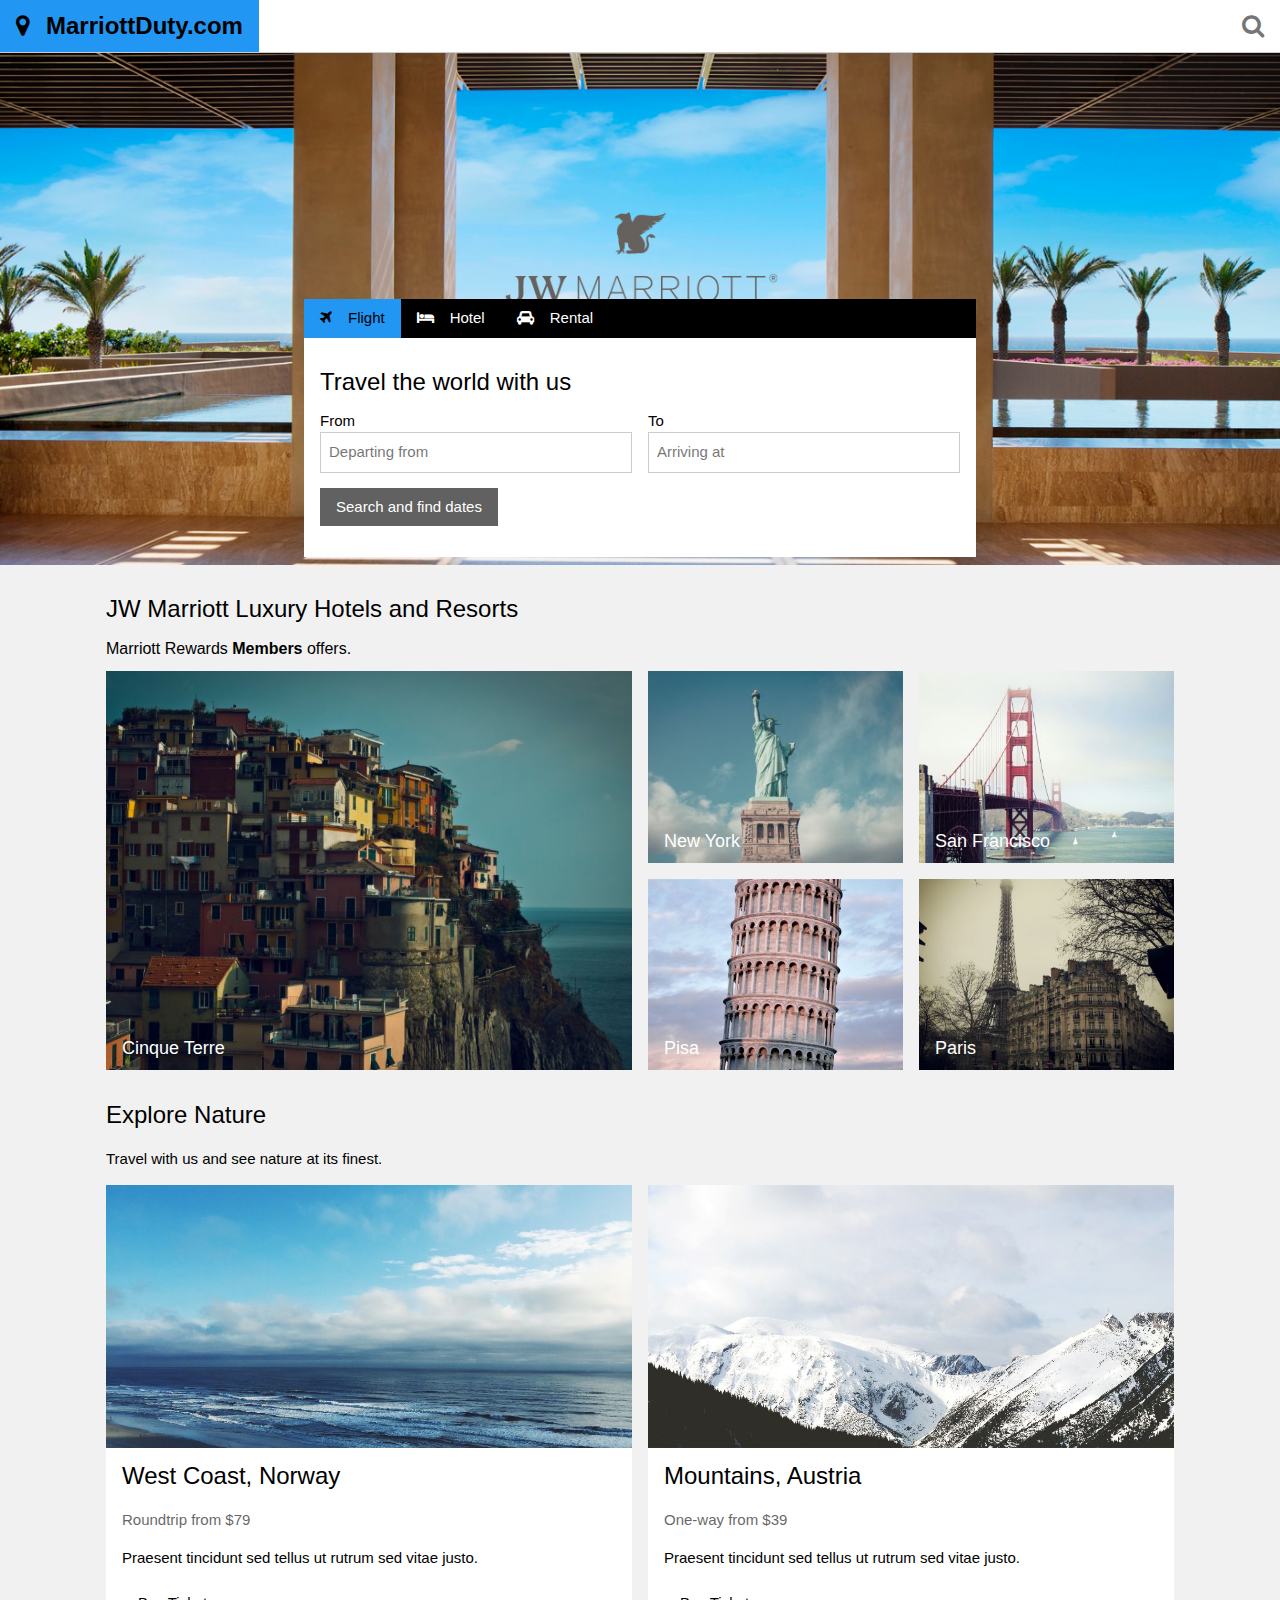
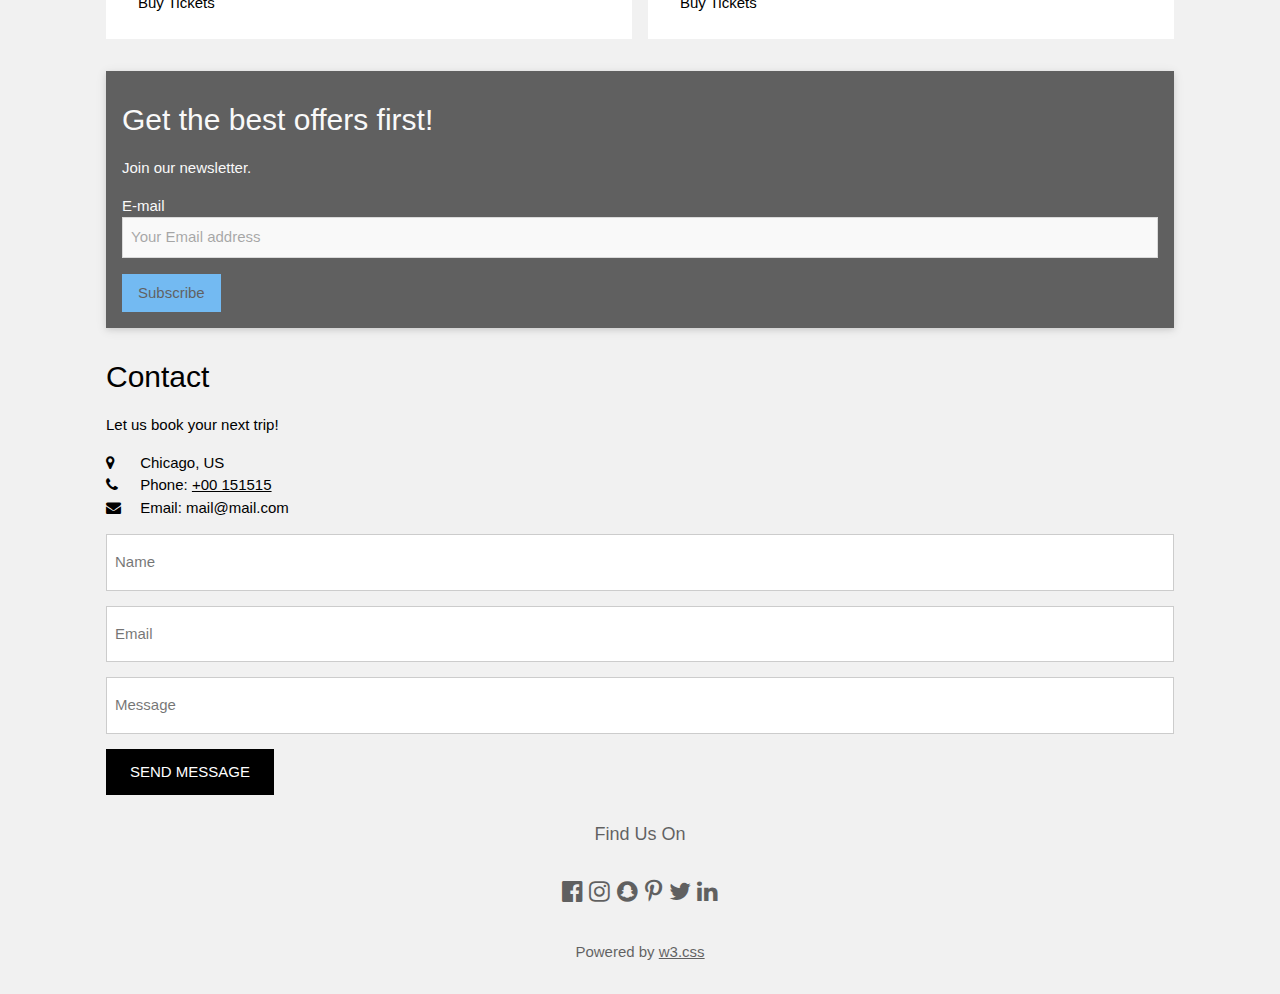
<file: marriott_travel.html>
<!DOCTYPE html>
<!-- saved from url=(0062)https://www.w3schools.com/w3css/tryw3css_templates_travel2.htm -->
<html class="gr__w3schools_com"><head><meta http-equiv="Content-Type" content="text/html; charset=UTF-8"><title>Hotels & Resorts</title>

<meta name="viewport" content="width=device-width, initial-scale=1">
<link rel="stylesheet" href="./Online_Travel_Site1_files/w3.css">
<link rel="stylesheet" href="./Online_Travel_Site1_files/css">
<!-- <link rel="stylesheet" href="./Online_Travel_Site1_files/font-awesome.min.css"> -->

<!-- PagerDuty Extras -->
<link rel="stylesheet" href="https://cdnjs.cloudflare.com/ajax/libs/font-awesome/4.7.0/css/font-awesome.min.css">
<link data-originalfavicon="/assets/favicon.png" href="https://cache.marriott.com/Images/Mobile/MC_Logos/MarriottWin8Icon.png" id="favicon" rel="icon" type="image/png" />

<style>
body,h1,h2,h3,h4,h5,h6 {font-family: "Raleway", Arial, Helvetica, sans-serif}
.myLink {display: none}
</style>

<!--PagerDuty extras-->
<script src="https://ajax.googleapis.com/ajax/libs/jquery/3.2.1/jquery.min.js"></script>

</head><body class="w3-light-grey" data-gr-c-s-loaded="true">

<!-- Navigation Bar -->
<div class="w3-bar w3-white w3-border-bottom w3-xlarge">
  <a href="https://www.w3schools.com/w3css/tryw3css_templates_travel2.htm#" class="w3-bar-item w3-button w3-text-red w3-hover-red"><b><i class="fa fa-map-marker w3-margin-right"></i>MarriottDuty.com</b></a>
  <a href="https://www.w3schools.com/w3css/tryw3css_templates_travel2.htm#" class="w3-bar-item w3-button w3-right w3-hover-red w3-text-grey"><i class="fa fa-search"></i></a>
</div>

<!-- Header -->
<header class="w3-display-container w3-content w3-hide-small" style="max-width:1500px">
  <img class="w3-image" src="./Online_Travel_Site1_files/JW_Logo_Header.jpg" alt="London" width="1500" height="700">
  <div class="w3-padding w3-display-bottommiddle" style="width:55%">
    <div class="w3-bar w3-black">
      <button class="w3-bar-item w3-button tablink w3-red" onclick="openLink(event, &#39;Flight&#39;);"><i class="fa fa-plane w3-margin-right"></i>Flight</button>
      <button class="w3-bar-item w3-button tablink" onclick="openLink(event, &#39;Hotel&#39;);"><i class="fa fa-bed w3-margin-right"></i>Hotel</button>
      <button class="w3-bar-item w3-button tablink" onclick="openLink(event, &#39;Car&#39;);"><i class="fa fa-car w3-margin-right"></i>Rental</button>
    </div>

    <!-- Tabs -->
    <div id="Flight" class="w3-container w3-white w3-padding-16 myLink" style="display: block;">
      <h3>Travel the world with us</h3>
      <div class="w3-row-padding" style="margin:0 -16px;">
        <div class="w3-half">
          <label>From</label>
          <input class="w3-input w3-border" type="text" placeholder="Departing from">
        </div>
        <div class="w3-half">
          <label>To</label>
          <input class="w3-input w3-border" type="text" placeholder="Arriving at">
        </div>
      </div>
      <p><button class="w3-button w3-dark-grey" onclick="loginErrExample('Login');return(false);">Search and find dates</button></p>
    </div>

    <div id="Hotel" class="w3-container w3-white w3-padding-16 myLink" style="display: none;">
      <h3>Find the best hotels</h3>
      <p>Book a hotel with us and get the best fares and promotions.</p>
      <p>We know hotels - we know comfort.</p>
      <p><button class="w3-button w3-dark-grey" onclick="loginErrExample('Login');return(false);">Search Hotels</button></p>
    </div>

    <div id="Car" class="w3-container w3-white w3-padding-16 myLink" style="display: none;">
      <h3>Best car rental in the world!</h3>
      <p><span class="w3-tag w3-deep-orange">DISCOUNT!</span> Special offer if you book today: 25% off anywhere in the world with CarServiceRentalRUs</p>
      <input class="w3-input w3-border" type="text" placeholder="Pick-up point">
      <p><button class="w3-button w3-dark-grey">Search Availability</button></p>
    </div>
  </div>
</header>

<!-- Page content -->
<div class="w3-content" style="max-width:1100px;">

  <!-- Good offers -->
  <div class="w3-container w3-margin-top">
    <h3>JW Marriott Luxury Hotels and Resorts</h3>
    <h6>Marriott Rewards <strong>Members</strong> offers.</h6>
  </div>
  <div class="w3-row-padding w3-text-white w3-large">
    <div class="w3-half w3-margin-bottom">
      <div class="w3-display-container">
        <img src="./Online_Travel_Site1_files/cinqueterre.jpg" alt="Cinque Terre" style="width:100%">
        <span class="w3-display-bottomleft w3-padding">Cinque Terre</span>
      </div>
    </div>
    <div class="w3-half">
      <div class="w3-row-padding" style="margin:0 -16px">
        <div class="w3-half w3-margin-bottom">
          <div class="w3-display-container">
            <img src="./Online_Travel_Site1_files/newyork2.jpg" alt="New York" style="width:100%">
            <span class="w3-display-bottomleft w3-padding">New York</span>
          </div>
        </div>
        <div class="w3-half w3-margin-bottom">
          <div class="w3-display-container">
            <img src="./Online_Travel_Site1_files/sanfran.jpg" alt="San Francisco" style="width:100%">
            <span class="w3-display-bottomleft w3-padding">San Francisco</span>
          </div>
        </div>
      </div>
      <div class="w3-row-padding" style="margin:0 -16px">
        <div class="w3-half w3-margin-bottom">
          <div class="w3-display-container">
            <img src="./Online_Travel_Site1_files/pisa.jpg" alt="Pisa" style="width:100%">
            <span class="w3-display-bottomleft w3-padding">Pisa</span>
          </div>
        </div>
        <div class="w3-half w3-margin-bottom">
          <div class="w3-display-container">
            <img src="./Online_Travel_Site1_files/paris.jpg" alt="Paris" style="width:100%">
            <span class="w3-display-bottomleft w3-padding">Paris</span>
          </div>
        </div>
      </div>
    </div>
  </div>

  <!-- Explore Nature -->
  <div class="w3-container">
    <h3>Explore Nature</h3>
    <p>Travel with us and see nature at its finest.</p>
  </div>
  <div class="w3-row-padding">
    <div class="w3-half w3-margin-bottom">
      <img src="./Online_Travel_Site1_files/ocean2.jpg" alt="Norway" style="width:100%">
      <div class="w3-container w3-white">
        <h3>West Coast, Norway</h3>
        <p class="w3-opacity">Roundtrip from $79</p>
        <p>Praesent tincidunt sed tellus ut rutrum sed vitae justo.</p>
        <button class="w3-button w3-margin-bottom">Buy Tickets</button>
      </div>
    </div>
    <div class="w3-half w3-margin-bottom">
      <img src="./Online_Travel_Site1_files/mountains2.jpg" alt="Austria" style="width:100%">
      <div class="w3-container w3-white">
        <h3>Mountains, Austria</h3>
        <p class="w3-opacity">One-way from $39</p>
        <p>Praesent tincidunt sed tellus ut rutrum sed vitae justo.</p>
        <button class="w3-button w3-margin-bottom">Buy Tickets</button>
      </div>
    </div>
  </div>

  <!-- Newsletter -->
  <div class="w3-container">
    <div class="w3-panel w3-padding-16 w3-black w3-opacity w3-card w3-hover-opacity-off">
      <h2>Get the best offers first!</h2>
      <p>Join our newsletter.</p>
      <label>E-mail</label>
      <input class="w3-input w3-border" type="text" placeholder="Your Email address">
      <button type="button" class="w3-button w3-red w3-margin-top">Subscribe</button>
    </div>
  </div>

  <!-- Contact -->
  <div class="w3-container">
    <h2>Contact</h2>
    <p>Let us book your next trip!</p>
    <i class="fa fa-map-marker" style="width:30px"></i> Chicago, US<br>
    <i class="fa fa-phone" style="width:30px"></i> Phone: <a class="sw-phone" title="Call with Dialpad" target="_blank" href="https://dialpad.com/launch?phone=%2B00%20151515">+00 151515</a><br>
    <i class="fa fa-envelope" style="width:30px"> </i> Email: mail@mail.com<br>
    <form action="https://www.w3schools.com/action_page.php" target="_blank">
      <p><input class="w3-input w3-padding-16 w3-border" type="text" placeholder="Name" required="" name="Name"></p>
      <p><input class="w3-input w3-padding-16 w3-border" type="text" placeholder="Email" required="" name="Email"></p>
      <p><input class="w3-input w3-padding-16 w3-border" type="text" placeholder="Message" required="" name="Message"></p>
      <p><button class="w3-button w3-black w3-padding-large" type="submit">SEND MESSAGE</button></p>
    </form>
  </div>

<!-- End page content -->
</div>

<!-- Footer -->
<footer class="w3-container w3-center w3-opacity w3-margin-bottom">
  <h5>Find Us On</h5>
  <div class="w3-xlarge w3-padding-16">
    <i class="fa fa-facebook-official w3-hover-opacity"></i>
    <i class="fa fa-instagram w3-hover-opacity"></i>
    <i class="fa fa-snapchat w3-hover-opacity"></i>
    <i class="fa fa-pinterest-p w3-hover-opacity"></i>
    <i class="fa fa-twitter w3-hover-opacity"></i>
    <i class="fa fa-linkedin w3-hover-opacity"></i>
  </div>
  <p>Powered by <a href="https://www.w3schools.com/w3css/default.asp" target="_blank" class="w3-hover-text-green">w3.css</a></p>
</footer>

<script>
// Tabs
function openLink(evt, linkName) {
  var i, x, tablinks;
  x = document.getElementsByClassName("myLink");
  for (i = 0; i < x.length; i++) {
      x[i].style.display = "none";
  }
  tablinks = document.getElementsByClassName("tablink");
  for (i = 0; i < x.length; i++) {
      tablinks[i].className = tablinks[i].className.replace(" w3-red", "");
  }
  document.getElementById(linkName).style.display = "block";
  evt.currentTarget.className += " w3-red";
}
// Click on the first tablink on load
document.getElementsByClassName("tablink")[0].click();
</script>

<!--Pagerduty extras all from here-->
<script>
        function guid() {
          function s4() {
            return Math.floor((1 + Math.random()) * 0x10000)
              .toString(16)
              .substring(1);
          }
          return s4() + s4() + '-' + s4() + '-' + s4() + '-' +
            s4() + '-' + s4() + s4() + s4();
        }
        function getParameterByName(name, url) {
          if (!url) url = window.location.href;
          name = name.replace(/[\[\]]/g, "\\$&");
          var regex = new RegExp("[?&]" + name + "(=([^&#]*)|&|#|$)"),
              results = regex.exec(url);
          if (!results) return null;
          if (!results[2]) return '';
          return decodeURIComponent(results[2].replace(/\+/g, " "));
        }
        /*function updateResponsePanel()
        {
          var x = document.getElementById("checkoutError");
          x.style.display = "block";
          document.getElementById("checkoutButton").innerHTML = "Checkout";
        }*/
        function loginErrExample() {
            //alert('In loginErrExample');
          var serviceKey = getParameterByName('service_key');
          if (!serviceKey) serviceKey = "25c7766eede1452ca427a2cd12a6d457"; /*ML service key*/
         /* var x = document.getElementById("checkoutError");
          x.style.display = "none";
          document.getElementById("checkoutButton").innerHTML = "Working";*/
          //setTimeout(updateResponsePanel, 4000);
          /*var node = document.getElementById('cart-total'),
          orderValue = node.innerHTML
          node = document.getElementById('customer-name'),
          customerName = node.value*/
          //Deprecated guid()
          var date = new Date();
          customerName = "dhuggins@pagerduty.com";
          dedupKey = customerName + date.getMinutes() + date.getSeconds();
         // alert (customerName);
          var orderValue = '0';
          // Requires jQuery
          var eventObject = '{ ' +
              ' "client_url": "https://rpm.newrelic.com/accounts/1818495/applications/105833762", ' +
              ' "service_key"\: "' + serviceKey + '", ' +
              ' "incident_key"\: "' + dedupKey + '", ' +
              ' "client"\: "New Relic", ' +
              ' "vendor"\: "New Relic", ' +
              ' "event_type"\: "trigger", ' +
              ' "contexts"\: [ ' +
              ' {  ' +
                  ' "src": "https://docs.newrelic.com/sites/default/files/styles/inline_660px/public/thumbnails/image/transactions-ui-alert.png?itok=LgLy0yee", ' +
                  ' "alt": "Snapshot of metric", ' +
                  ' "href": "https://s14.postimg.org/knuvhigz5/NRErrors2.png", ' +
                  ' "type": "image" ' +
              ' }, ' +
              ' { ' +
              ' "text": "Conference URL (Zoom)", ' +
              ' "href": "https://pagerduty.zoom.us/j/5080555253", ' +
              ' "type": "link" ' +
              ' }, ' +
            '{' +
            '  "text": "Conference Dial (Zoom)",  ' +
            '  "href": "tel:+442036950088,,5080555253#",  ' +
            '  "type": "link"  ' +
            '},' +
          '{' +
            ' "text": "Monitor Status", ' +
            ' "href": "https://appp.datadoghq.com/monitors#72563?to_ts=1452282540000&group=host%3Aprod-web-xdb09&from_ts=1452281340000", ' +
            ' "type": "link" ' +
          '},' +
          '{ ' +
          ' "text": "Triggered Monitors", ' +
          '  "href": "https://rpm.newrelic.com/accounts/1818495/applications/105833762", ' +
          '  "type": "link" ' +
          ' } ' +
          ' ], ' +
        ' "details": { ' +
          ' "body": "[Critical] API500 errors across all PROD sites, High Error rates <br/> Object Reference Not Set and ADO.NET Connection pool exceeded errors detected" , ' +
          ' "Order Value": ' + orderValue + ', ' +
          ' "priority": "High", ' +
          ' "title": "[Critical] API500 errors across all PROD sites, High Error rates", ' +
          ' "event_id": "8125363154448140714", ' +
          ' "tags": "aws-prod, base, env:prod, host:farnsworth, monitor, pd_az:us-west-2c, production, xdb, xtradb", ' +
          ' "Customer": "'+ customerName + '" ' +
          ' }, ' +
        ' "description": "[Critical] API500 errors across all PROD sites: unexpected server response" ' +
        '}'
       // alert('part 1 ' + eventObject);
        console.log(eventObject)
       // alert('Part 2 ' + eventObject);
        //    ' "Customer Name": ' + customerName + ', ' +
          //var settings = {
          //  "url": "https://events.pagerduty.com/generic/2010-04-15/create_event.json",
          //  "method": "POST",
          //  "data":  eventObject,
          //  "headers": {
          //    "Accept": "application/vnd.pagerduty+json;version=2",
          //    "Authorization": "Token token=25c7766eede1452ca427a2cd12a6d457",
          //  }
          //};
          //$.ajax(settings).done(function (response) {
          //  console.log(response);
          //  $("#responseText").text(JSON.stringify(response));
          //});
          //$.ajax({
          //  type: "POST",
          //  url: "https://events.pagerduty.com/generic/2010-04-15/create_event.json",
          //  data: eventObject,
          //  success: null,
          //  dataType: "json"
          //});
          $.ajax({
            method: "POST",
            url: "https://events.pagerduty.com/generic/2010-04-15/create_event.json",
            data: eventObject
          })
            .done(function( msg ) {
             // alert( "Hello: " + msg );
          });
          alert('Error searching Marriott Hotels.')
          return false;
        }
        </script>


</body></html>
</file>
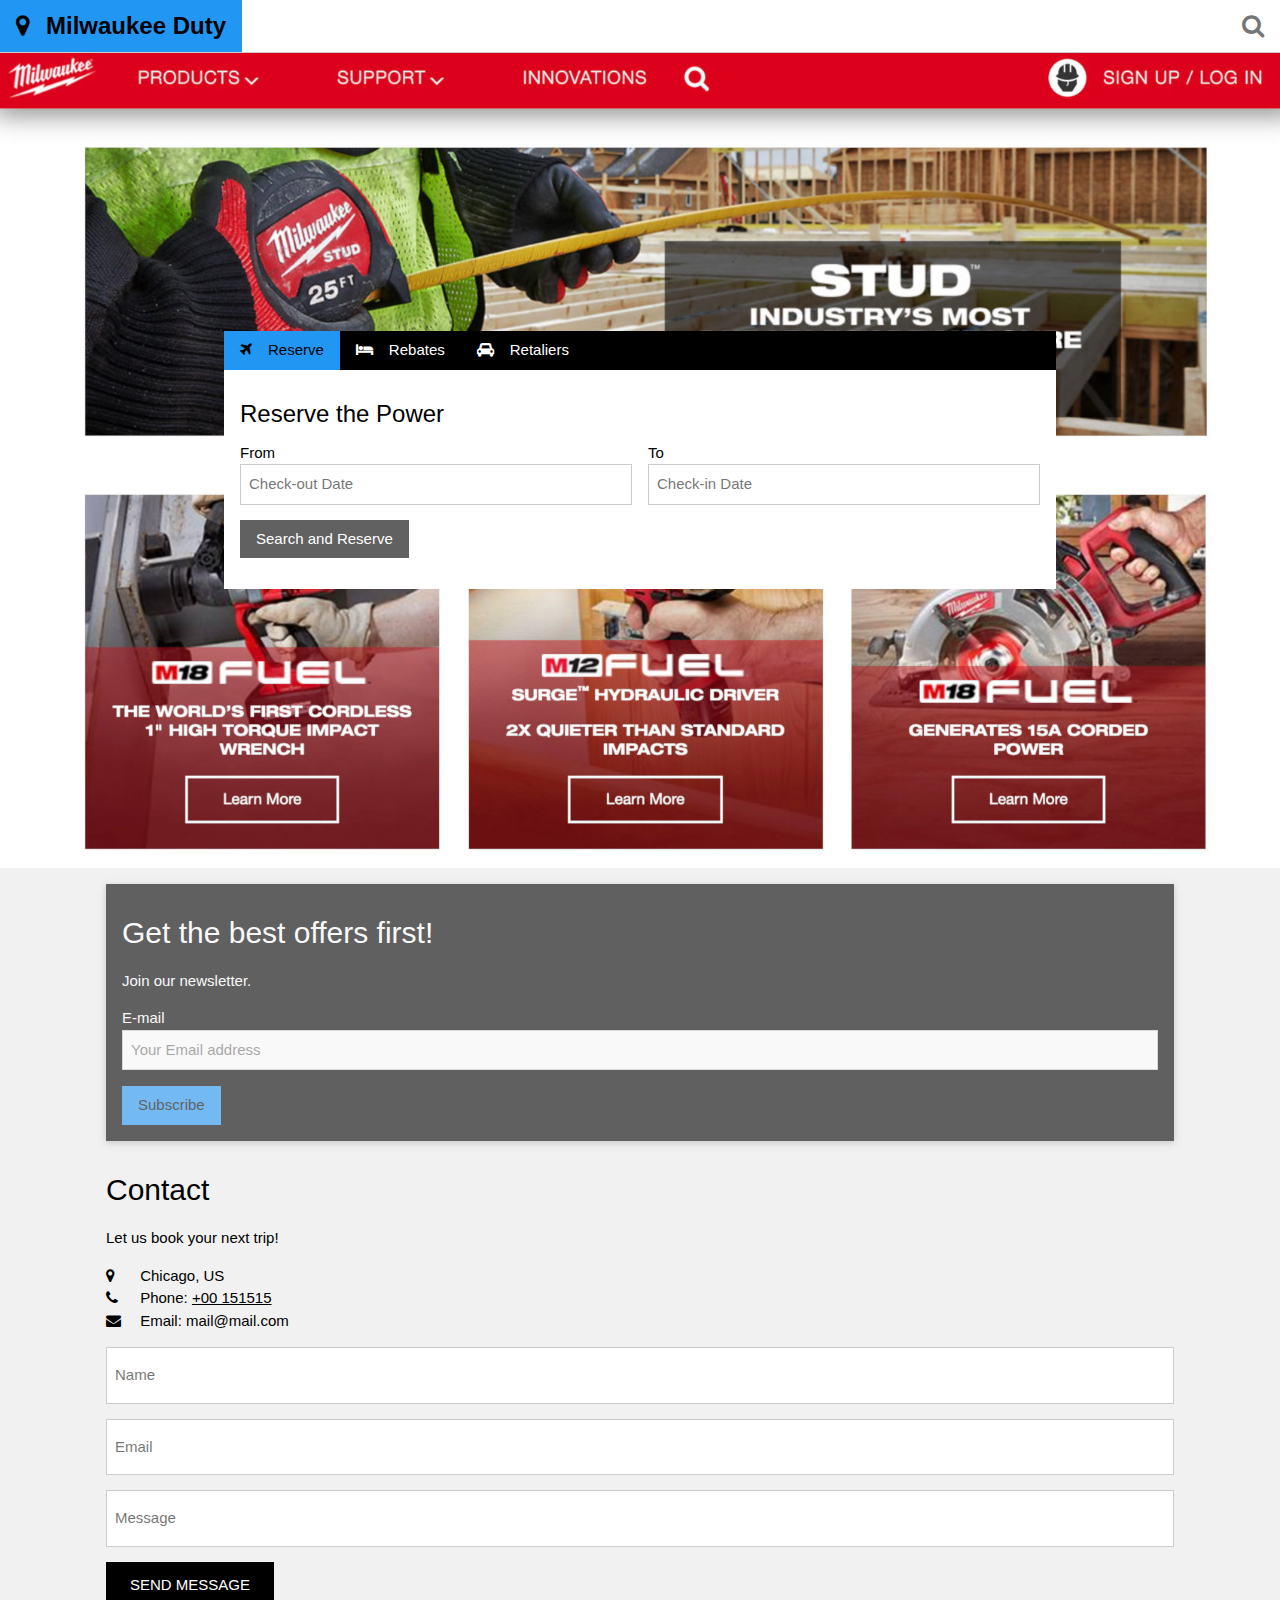
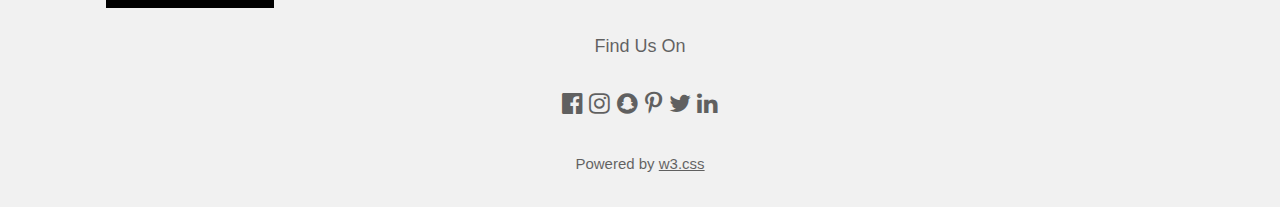
<file: milwaukee.htm>
<!DOCTYPE html>
<!-- saved from url=(0062)https://www.w3schools.com/w3css/tryw3css_templates_travel2.htm -->
<html class="gr__w3schools_com"><head><meta http-equiv="Content-Type" content="text/html; charset=UTF-8"><title>Nothing but Heavy Duty</title>

<meta name="viewport" content="width=device-width, initial-scale=1">
<link rel="stylesheet" href="./Online_Travel_Site1_files/w3.css">
<link rel="stylesheet" href="./Online_Travel_Site1_files/css">
<!-- <link rel="stylesheet" href="./Online_Travel_Site1_files/font-awesome.min.css"> -->

<!-- PagerDuty Extras -->
<link rel="stylesheet" href="https://cdnjs.cloudflare.com/ajax/libs/font-awesome/4.7.0/css/font-awesome.min.css">
<link data-originalfavicon="/assets/favicon.png" href="https://d15pqkbmbgi02z.cloudfront.net/assets/favicon-ceec4a4213d9349d0d15165c65041772.png" id="favicon" rel="icon" type="image/png" />

<style>
body,h1,h2,h3,h4,h5,h6 {font-family: "Raleway", Arial, Helvetica, sans-serif}
.myLink {display: none}
</style>

<!--PagerDuty extras-->
<script src="https://ajax.googleapis.com/ajax/libs/jquery/3.2.1/jquery.min.js"></script>

</head><body class="w3-light-grey" data-gr-c-s-loaded="true">

<!-- Navigation Bar -->
<div class="w3-bar w3-white w3-border-bottom w3-xlarge">
  <a href="https://www.w3schools.com/w3css/tryw3css_templates_travel2.htm#" class="w3-bar-item w3-button w3-text-red w3-hover-red"><b><i class="fa fa-map-marker w3-margin-right"></i>Milwaukee Duty</b></a>
  <a href="https://www.w3schools.com/w3css/tryw3css_templates_travel2.htm#" class="w3-bar-item w3-button w3-right w3-hover-red w3-text-grey"><i class="fa fa-search"></i></a>
</div>

<!-- Header -->
<header class="w3-display-container w3-content w3-hide-small" style="max-width:1500px">
  <img class="w3-image" src="./images/Milwaukee.jpg" alt="Apollo" width="1400" height="600">
  <div class="w3-display-middle" style="width:65%">
    <div class="w3-bar w3-black">
      <button class="w3-bar-item w3-button tablink w3-red" onclick="openLink(event, &#39;Flight&#39;);"><i class="fa fa-plane w3-margin-right"></i>Reserve</button>
      <button class="w3-bar-item w3-button tablink" onclick="openLink(event, &#39;Hotel&#39;);"><i class="fa fa-bed w3-margin-right"></i>Rebates</button>
      <button class="w3-bar-item w3-button tablink" onclick="openLink(event, &#39;Car&#39;);"><i class="fa fa-car w3-margin-right"></i>Retaliers</button>
    </div>

    <!-- Tabs -->
    <div id="Flight" class="w3-container w3-white w3-padding-16 myLink" style="display: block;">
      <h3>Reserve the Power</h3>
      <div class="w3-row-padding" style="margin:0 -16px;">
        <div class="w3-half">
          <label>From</label>
          <input class="w3-input w3-border" type="text" placeholder="Check-out Date">
        </div>
        <div class="w3-half">
          <label>To</label>
          <input class="w3-input w3-border" type="text" placeholder="Check-in Date">
        </div>
      </div>
      <p><button class="w3-button w3-dark-grey" onclick="loginErrExample('Login');return(false);">Search and Reserve</button></p>
    </div>

    <div id="Hotel" class="w3-container w3-white w3-padding-16 myLink" style="display: none;">
      <h3>Rebates</h3>
      <p>Disruptive Innovation!</p>
      <p><button class="w3-button w3-dark-grey" onclick="joinErrExample('Login');return(false);">Join Now</button></p>
    </div>

    <div id="Car" class="w3-container w3-white w3-padding-16 myLink" style="display: none;">
      <h3>Best car rental in the world!</h3>
      <p><span class="w3-tag w3-deep-orange">DISCOUNT!</span> Special offer if you book today: 25% off anywhere in the world with CarServiceRentalRUs</p>
      <input class="w3-input w3-border" type="text" placeholder="Pick-up point">
      <p><button class="w3-button w3-dark-grey">Search Availability</button></p>
    </div>
  </div>
</header>

<!-- Page content -->
<div class="w3-content" style="max-width:1100px;">


  <!-- Newsletter -->
  <div class="w3-container">
    <div class="w3-panel w3-padding-16 w3-black w3-opacity w3-card w3-hover-opacity-off">
      <h2>Get the best offers first!</h2>
      <p>Join our newsletter.</p>
      <label>E-mail</label>
      <input class="w3-input w3-border" type="text" placeholder="Your Email address">
      <button type="button" class="w3-button w3-red w3-margin-top">Subscribe</button>
    </div>
  </div>

  <!-- Contact -->
  <div class="w3-container">
    <h2>Contact</h2>
    <p>Let us book your next trip!</p>
    <i class="fa fa-map-marker" style="width:30px"></i> Chicago, US<br>
    <i class="fa fa-phone" style="width:30px"></i> Phone: <a class="sw-phone" title="Call with Dialpad" target="_blank" href="https://dialpad.com/launch?phone=%2B00%20151515">+00 151515</a><br>
    <i class="fa fa-envelope" style="width:30px"> </i> Email: mail@mail.com<br>
    <form action="https://www.w3schools.com/action_page.php" target="_blank">
      <p><input class="w3-input w3-padding-16 w3-border" type="text" placeholder="Name" required="" name="Name"></p>
      <p><input class="w3-input w3-padding-16 w3-border" type="text" placeholder="Email" required="" name="Email"></p>
      <p><input class="w3-input w3-padding-16 w3-border" type="text" placeholder="Message" required="" name="Message"></p>
      <p><button class="w3-button w3-black w3-padding-large" type="submit">SEND MESSAGE</button></p>
    </form>
  </div>

<!-- End page content -->
</div>

<!-- Footer -->
<footer class="w3-container w3-center w3-opacity w3-margin-bottom">
  <h5>Find Us On</h5>
  <div class="w3-xlarge w3-padding-16">
    <i class="fa fa-facebook-official w3-hover-opacity"></i>
    <i class="fa fa-instagram w3-hover-opacity"></i>
    <i class="fa fa-snapchat w3-hover-opacity"></i>
    <i class="fa fa-pinterest-p w3-hover-opacity"></i>
    <i class="fa fa-twitter w3-hover-opacity"></i>
    <i class="fa fa-linkedin w3-hover-opacity"></i>
  </div>
  <p>Powered by <a href="https://www.w3schools.com/w3css/default.asp" target="_blank" class="w3-hover-text-green">w3.css</a></p>
</footer>

<script>
// Tabs
function openLink(evt, linkName) {
  var i, x, tablinks;
  x = document.getElementsByClassName("myLink");
  for (i = 0; i < x.length; i++) {
      x[i].style.display = "none";
  }
  tablinks = document.getElementsByClassName("tablink");
  for (i = 0; i < x.length; i++) {
      tablinks[i].className = tablinks[i].className.replace(" w3-red", "");
  }
  document.getElementById(linkName).style.display = "block";
  evt.currentTarget.className += " w3-red";
}
// Click on the first tablink on load
document.getElementsByClassName("tablink")[0].click();
</script>

<!--Pagerduty extras all from here-->
<script>
        function guid() {
          function s4() {
            return Math.floor((1 + Math.random()) * 0x10000)
              .toString(16)
              .substring(1);
          }
          return s4() + s4() + '-' + s4() + '-' + s4() + '-' +
            s4() + '-' + s4() + s4() + s4();
        }
        function getParameterByName(name, url) {
          if (!url) url = window.location.href;
          name = name.replace(/[\[\]]/g, "\\$&");
          var regex = new RegExp("[?&]" + name + "(=([^&#]*)|&|#|$)"),
              results = regex.exec(url);
          if (!results) return null;
          if (!results[2]) return '';
          return decodeURIComponent(results[2].replace(/\+/g, " "));
        }
        /*function updateResponsePanel()
        {
          var x = document.getElementById("checkoutError");
          x.style.display = "block";
          document.getElementById("checkoutButton").innerHTML = "Checkout";
        }*/
        function loginErrExample() {
            //alert('In loginErrExample');
          var serviceKey = getParameterByName('service_key');
          if (!serviceKey) serviceKey = "25c7766eede1452ca427a2cd12a6d457"; /*ML service key*/
         /* var x = document.getElementById("checkoutError");
          x.style.display = "none";
          document.getElementById("checkoutButton").innerHTML = "Working";*/
          //setTimeout(updateResponsePanel, 4000);
          /*var node = document.getElementById('cart-total'),
          orderValue = node.innerHTML
          node = document.getElementById('customer-name'),
          customerName = node.value*/
          //Deprecated guid()
          var date = new Date();
          customerName = "dhuggins@pagerduty.com";
          dedupKey = customerName + date.getMinutes() + date.getSeconds();
         // alert (customerName);
          var orderValue = '0';
          // Requires jQuery
          var eventObject = '{ ' +
              ' "client_url": "https://rpm.newrelic.com/accounts/1818495/applications/105833762", ' +
              ' "service_key"\: "' + serviceKey + '", ' +
              ' "incident_key"\: "' + dedupKey + '", ' +
              ' "client"\: "New Relic", ' +
              ' "vendor"\: "New Relic", ' +
              ' "event_type"\: "trigger", ' +
              ' "contexts"\: [ ' +
              ' {  ' +
                  ' "src": "https://docs.newrelic.com/sites/default/files/styles/inline_660px/public/thumbnails/image/transactions-ui-alert.png?itok=LgLy0yee", ' +
                  ' "alt": "Snapshot of metric", ' +
                  ' "href": "https://s14.postimg.org/knuvhigz5/NRErrors2.png", ' +
                  ' "type": "image" ' +
              ' }, ' +

              ' { ' +
              ' "text": "Conference URL (Zoom)", ' +
              ' "href": "https://pagerduty.zoom.us/j/5080555253", ' +
              ' "type": "link" ' +
              ' }, ' +

            '{' +
            '  "text": "Conference Dial (Zoom)",  ' +
            '  "href": "tel:+442036950088,,5080555253#",  ' +
            '  "type": "link"  ' +
            '},' +
          '{' +
            ' "text": "Monitor Status", ' +
            ' "href": "https://appp.datadoghq.com/monitors#72563?to_ts=1452282540000&group=host%3Aprod-web-xdb09&from_ts=1452281340000", ' +
            ' "type": "link" ' +
          '},' +
          '{ ' +
          ' "text": "Triggered Monitors", ' +
          '  "href": "https://rpm.newrelic.com/accounts/1818495/applications/105833762", ' +
          '  "type": "link" ' +
          ' } ' +
          ' ], ' +
        ' "details": { ' +
          ' "body": "[Critical] Unexpected server response detected on the Live Core Service, High Error rates <br/> Object Reference Not Set and ADO.NET Connection pool exceeded errors detected" , ' +
          ' "Order Value": ' + orderValue + ', ' +
          ' "priority": "High", ' +
          ' "title": "[Critical] Unexpected server response detected on the Live Core Service, High Error rates", ' +
          ' "event_id": "8125363154448140714", ' +
          ' "tags": "aws-prod, base, env:prod, host:farnsworth, monitor, pd_az:us-west-2c, production, xdb, xtradb", ' +
          ' "Customer": "'+ customerName + '" ' +
          ' }, ' +
        ' "description": "[Critical] Live Core Service Failure: unexpected server response" ' +
        '}'
       // alert('part 1 ' + eventObject);
        console.log(eventObject)

       // alert('Part 2 ' + eventObject);
        //    ' "Customer Name": ' + customerName + ', ' +
          //var settings = {
          //  "url": "https://events.pagerduty.com/generic/2010-04-15/create_event.json",
          //  "method": "POST",
          //  "data":  eventObject,
          //  "headers": {
          //    "Accept": "application/vnd.pagerduty+json;version=2",
          //    "Authorization": "Token token=25c7766eede1452ca427a2cd12a6d457",
          //  }
          //};
          //$.ajax(settings).done(function (response) {
          //  console.log(response);
          //  $("#responseText").text(JSON.stringify(response));
          //});
          //$.ajax({
          //  type: "POST",
          //  url: "https://events.pagerduty.com/generic/2010-04-15/create_event.json",
          //  data: eventObject,
          //  success: null,
          //  dataType: "json"
          //});
          $.ajax({
            method: "POST",
            url: "https://events.pagerduty.com/generic/2010-04-15/create_event.json",
            data: eventObject,
            success:function(resp){console.log(JSON.stringify(resp));}
          })
            .done(function( msg ) {
             // alert( "Hello: " + msg );
          });

          alert('Error connecting to Apollo Gaming Core Services.')
          return false;

        }
        </script>

<!--2nd Incident-->
<script>
        function guid() {
          function s4() {
            return Math.floor((1 + Math.random()) * 0x10000)
              .toString(16)
              .substring(1);
          }
          return s4() + s4() + '-' + s4() + '-' + s4() + '-' +
            s4() + '-' + s4() + s4() + s4();
        }
        function getParameterByName(name, url) {
          if (!url) url = window.location.href;
          name = name.replace(/[\[\]]/g, "\\$&");
          var regex = new RegExp("[?&]" + name + "(=([^&#]*)|&|#|$)"),
              results = regex.exec(url);
          if (!results) return null;
          if (!results[2]) return '';
          return decodeURIComponent(results[2].replace(/\+/g, " "));
        }
        /*function updateResponsePanel()
        {
          var x = document.getElementById("checkoutError");
          x.style.display = "block";
          document.getElementById("checkoutButton").innerHTML = "Checkout";
        }*/
        function joinErrExample() {
            //alert('In loginErrExample');
          var serviceKey = getParameterByName('service_key');
          if (!serviceKey) serviceKey = "8e700ffee976469b84620b98f631d23e"; /*ML service key*/
         /* var x = document.getElementById("checkoutError");
          x.style.display = "none";
          document.getElementById("checkoutButton").innerHTML = "Working";*/
          //setTimeout(updateResponsePanel, 4000);
          /*var node = document.getElementById('cart-total'),
          orderValue = node.innerHTML
          node = document.getElementById('customer-name'),
          customerName = node.value*/
          //Deprecated guid()
          var date = new Date();
          customerName = "dhuggins@pagerduty.com";
          dedupKey = customerName + date.getMinutes() + date.getSeconds();
         // alert (customerName);
          var orderValue = '0';
          // Requires jQuery
          var eventObject = '{ ' +
              ' "client_url": "https://rpm.newrelic.com/accounts/1818495/applications/105833762", ' +
              ' "service_key"\: "' + serviceKey + '", ' +
              ' "incident_key"\: "' + dedupKey + '", ' +
              ' "client"\: "New Relic", ' +
              ' "vendor"\: "New Relic", ' +
              ' "event_type"\: "trigger", ' +
              ' "contexts"\: [ ' +
              ' {  ' +
                  ' "src": "https://docs.newrelic.com/sites/default/files/styles/inline_660px/public/thumbnails/image/transactions-ui-alert.png?itok=LgLy0yee", ' +
                  ' "alt": "Snapshot of metric", ' +
                  ' "href": "https://s14.postimg.org/knuvhigz5/NRErrors2.png", ' +
                  ' "type": "image" ' +
              ' }, ' +

              ' { ' +
              ' "text": "Conference URL (Zoom)", ' +
              ' "href": "https://pagerduty.zoom.us/j/5080555253", ' +
              ' "type": "link" ' +
              ' }, ' +

            '{' +
            '  "text": "Conference Dial (Zoom)",  ' +
            '  "href": "tel:+442036950088,,5080555253#",  ' +
            '  "type": "link"  ' +
            '},' +
          '{' +
            ' "text": "Monitor Status", ' +
            ' "href": "https://appp.datadoghq.com/monitors#72563?to_ts=1452282540000&group=host%3Aprod-web-xdb09&from_ts=1452281340000", ' +
            ' "type": "link" ' +
          '},' +
          '{ ' +
          ' "text": "Triggered Monitors", ' +
          '  "href": "https://rpm.newrelic.com/accounts/1818495/applications/105833762", ' +
          '  "type": "link" ' +
          ' } ' +
          ' ], ' +
        ' "details": { ' +
          ' "body": "[Major] Unexpected database response detected on the Live Core Service, High Error rates <br/> Object Reference Not Set and ADO.NET Connection pool exceeded errors detected" , ' +
          ' "Order Value": ' + orderValue + ', ' +
          ' "priority": "High", ' +
          ' "title": "[Major] Unexpected database response detected on the Live Core Service, High Error rates", ' +
          ' "event_id": "8125363154448140714", ' +
          ' "tags": "aws-prod, base, env:prod, host:farnsworth, monitor, pd_az:us-west-2c, production, xdb, xtradb", ' +
          ' "Customer": "'+ customerName + '" ' +
          ' }, ' +
        ' "description": "[Major] Live Core Service Failure: unexpected database response" ' +
        '}'
       // alert('part 1 ' + eventObject);
        console.log(eventObject)

       // alert('Part 2 ' + eventObject);
        //    ' "Customer Name": ' + customerName + ', ' +
          //var settings = {
          //  "url": "https://events.pagerduty.com/generic/2010-04-15/create_event.json",
          //  "method": "POST",
          //  "data":  eventObject,
          //  "headers": {
          //    "Accept": "application/vnd.pagerduty+json;version=2",
          //    "Authorization": "Token token=25c7766eede1452ca427a2cd12a6d457",
          //  }
          //};
          //$.ajax(settings).done(function (response) {
          //  console.log(response);
          //  $("#responseText").text(JSON.stringify(response));
          //});
          //$.ajax({
          //  type: "POST",
          //  url: "https://events.pagerduty.com/generic/2010-04-15/create_event.json",
          //  data: eventObject,
          //  success: null,
          //  dataType: "json"
          //});
          $.ajax({
            method: "POST",
            url: "https://events.pagerduty.com/generic/2010-04-15/create_event.json",
            data: eventObject,
            success:function(resp){console.log(JSON.stringify(resp));}
          })
            .done(function( msg ) {
             // alert( "Hello: " + msg );
          });

          alert('Error joining matchmaking server.')
          return false;


			//Test to trigger 2nd Incident

		  //end of added test
        }
        </script>


</body></html>
</file>
<file: tswnavbar.css>
/*
	tswnavbar.css	1.2.3
	Please use the Navigation Menu Wizard at
		https://www.thesitewizard.com/wizards/css-menu-buttons.shtml
	to generate your own customized menu buttons.
*/

#tswcssbuttons {
	width: 180px ;
	max-width: 100% ;
	text-align: center ;
	}
#tswcssbuttons ul {
	margin: 0 ;
	padding: 0 ;
	list-style: none ;
}
#tswcssbuttons li {
	margin: 0 ;
	padding: 0 ;
	display: block ;
	list-style: none ;
	font-family: Arial, Helvetica, sans-serif ;
}
#tswcssbuttons li a {
	color: #ff8000 ;
	background-color: #007d48 ;
	border: 1px outset #ffffff ;
	text-decoration: none ;
	display: block ;
}
#tswcssbuttons li a:hover {
	color: #008000 ;
	background-color: #ff0000 ;
}
#tswhamburger {
	display: none ;
}
@-ms-viewport { width: device-width ; }
@viewport { width: device-width ; }
@media only screen and (max-width:180px) {
	#tswhamburger {
		display: inline ;
		width: 2em ;
		font-weight: bold ;
		font-size: 150% ;
		color: #000000 ;
		background-color: #ffffff ;
			}
	#tswhamburger:hover {
		color: #ffffff ;
		background-color: #000000 ;
	}
	#tswcssbuttons {
		display: none ;
	}
}
</file>
